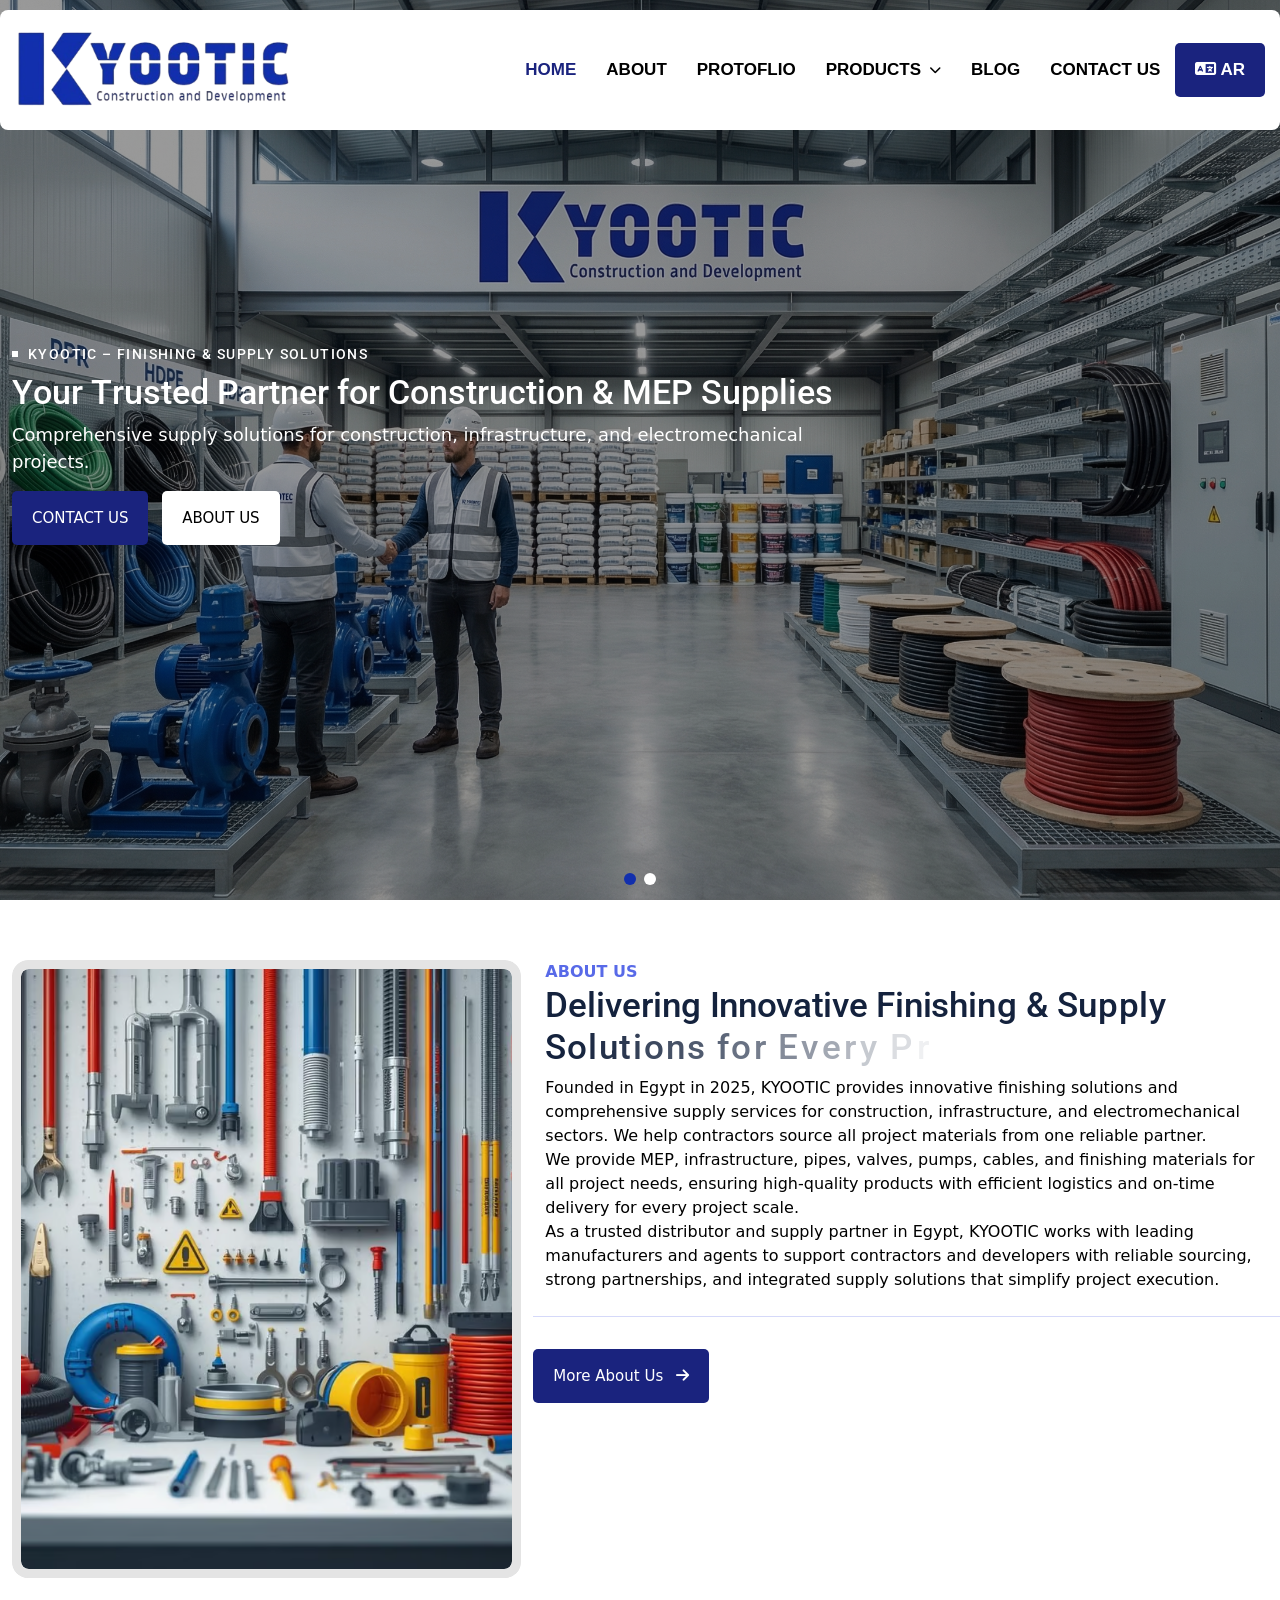
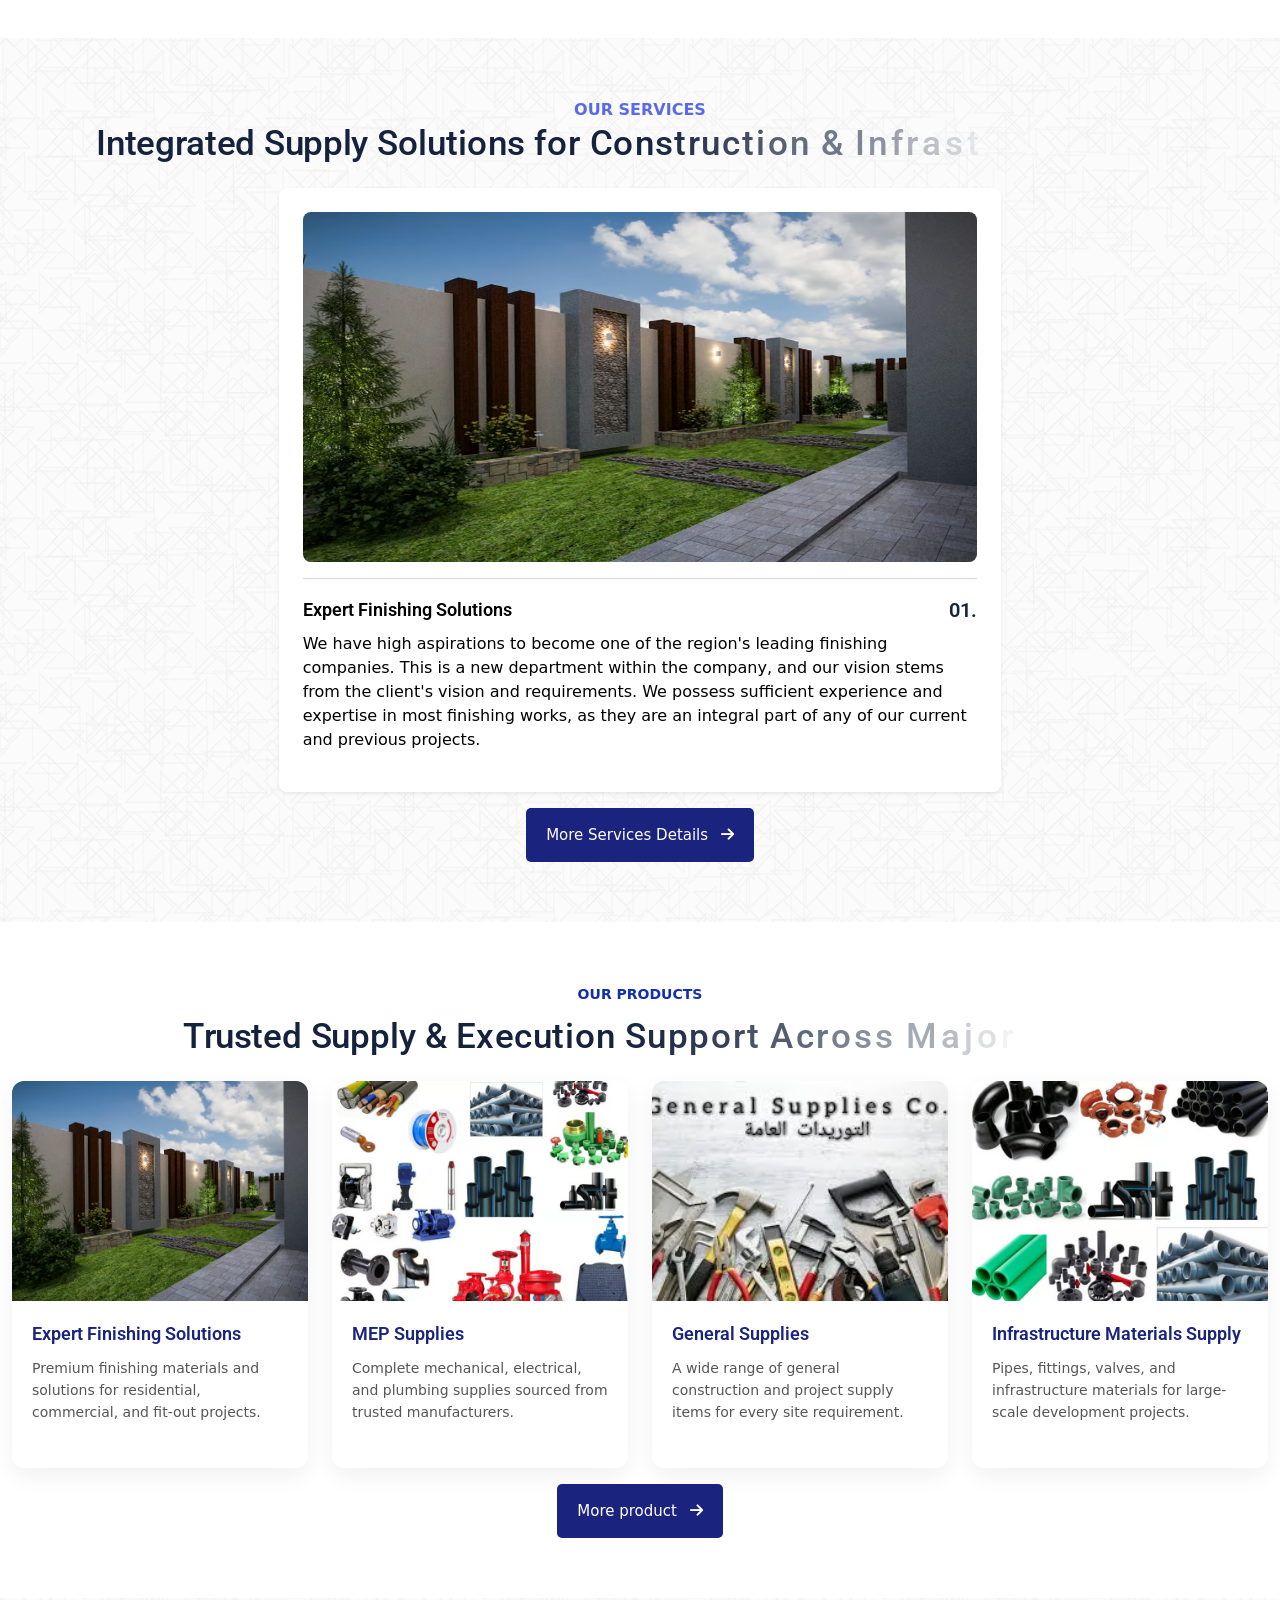
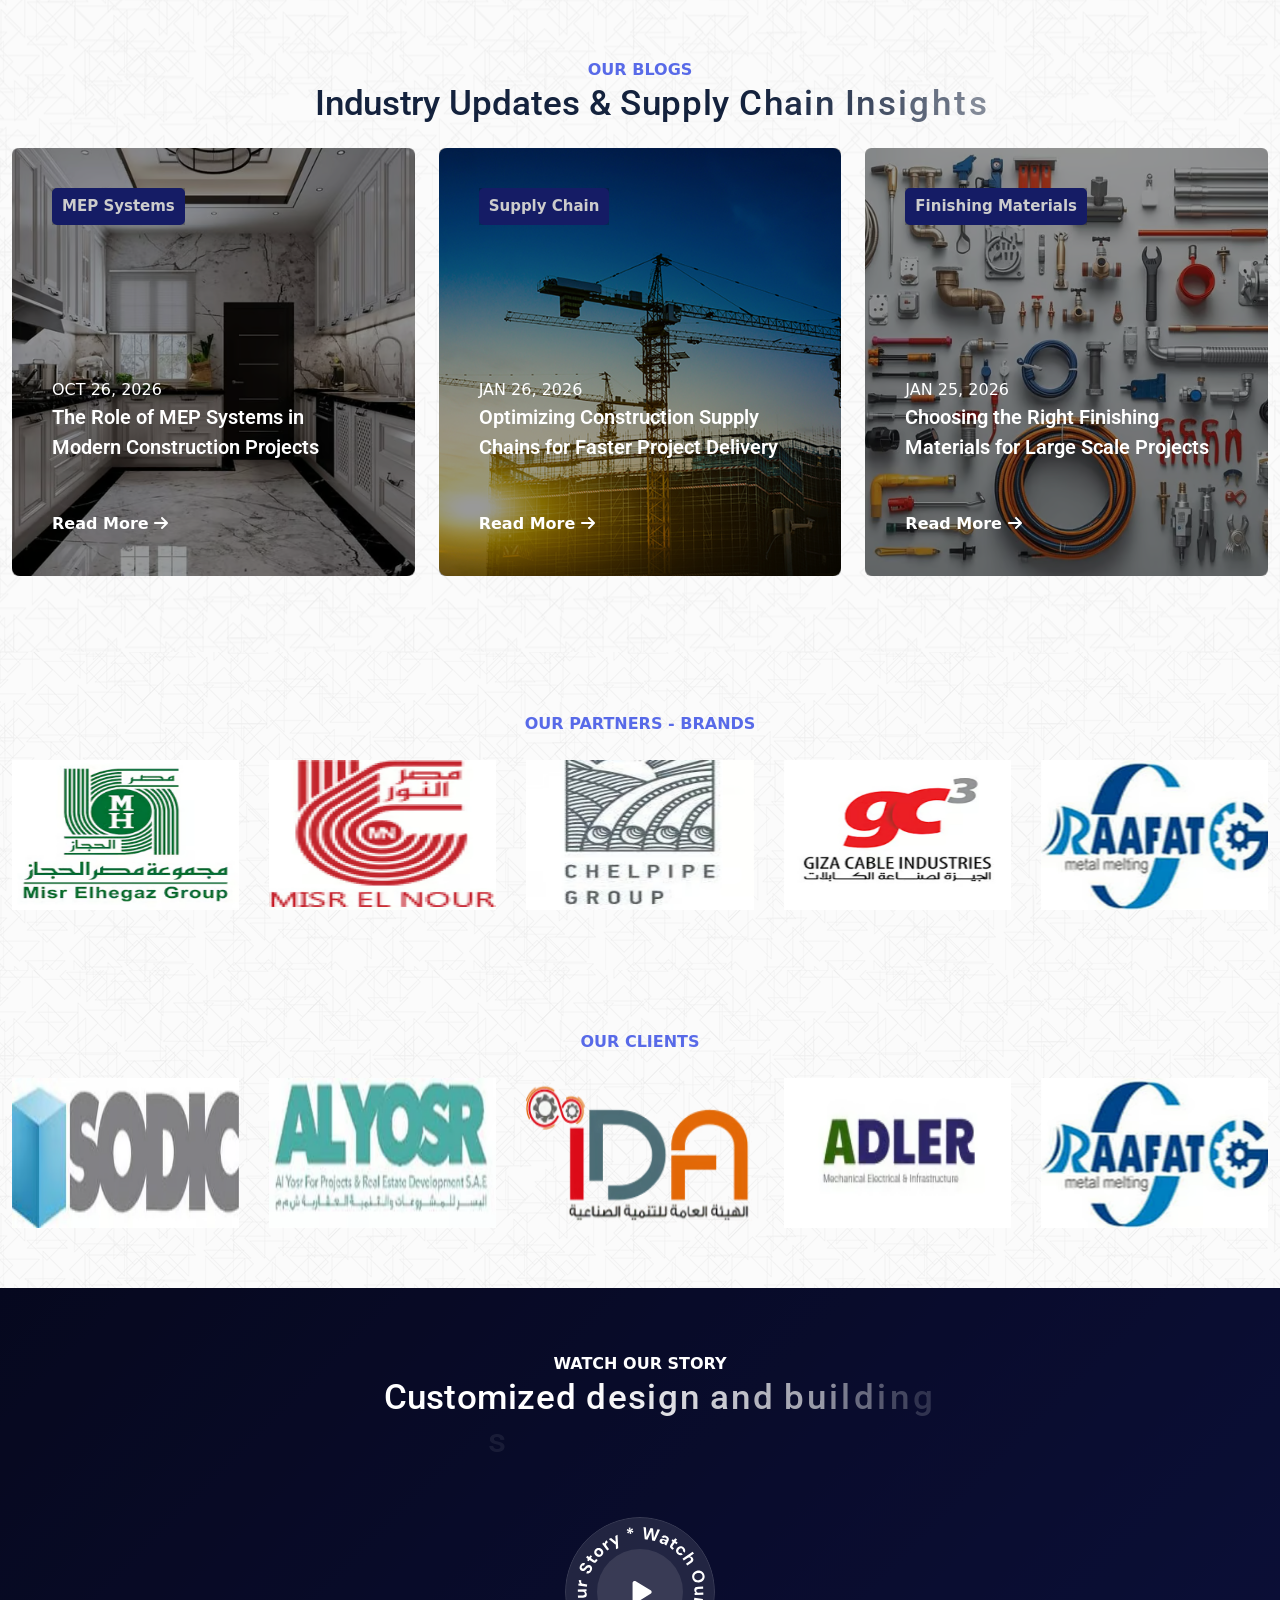
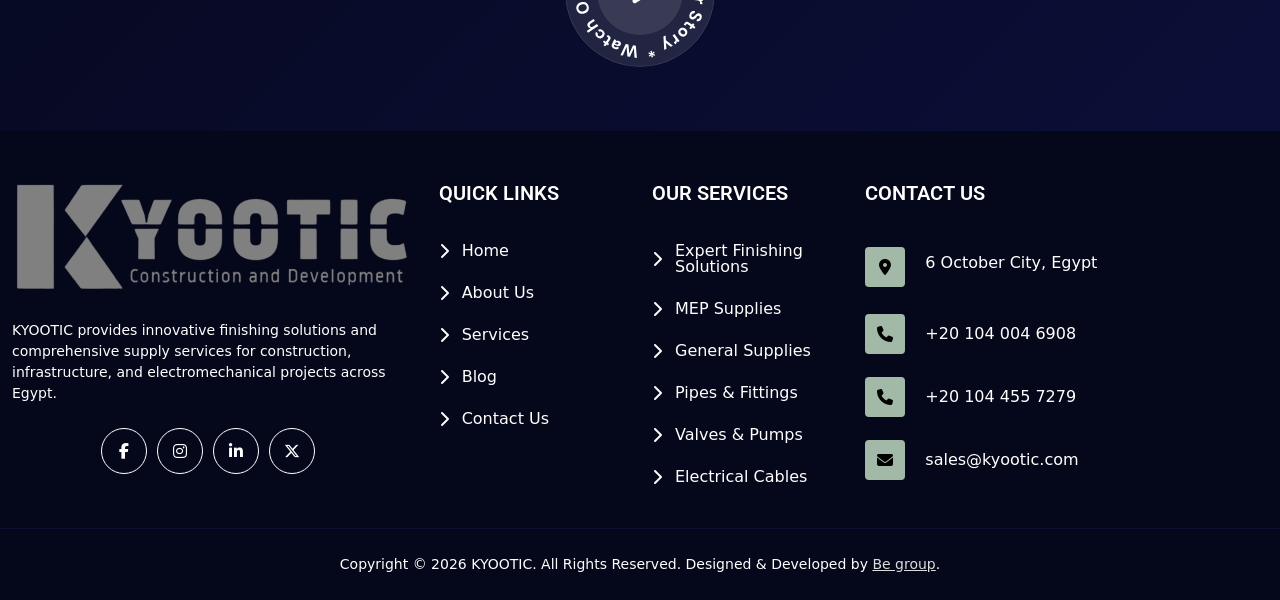
<file: index.html>
<!DOCTYPE html>
<html lang="en">
<head>
<meta charset="utf-8">
<meta content="width=device-width, initial-scale=1.0" name="viewport">
<title>Kyootic</title>
<meta name="description" content="Kyootic">
<meta name="keywords" content="construction company, building services, residential construction, commercial construction, India">
<!-- Favicons -->
<link href="assets/img/logo.png" rel="icon">
<!-- Fonts -->
<link href="https://fonts.googleapis.com" rel="preconnect">
<link href="https://fonts.gstatic.com" rel="preconnect" crossorigin>
<!--Main-style-->
<link href="assets/vendor/bootstrap/css/bootstrap.min.css" rel="stylesheet">
<link href="assets/vendor/bootstrap-icons/bootstrap-icons.css" rel="stylesheet">
<link href="assets/vendor/aos/aos.css" rel="stylesheet">
<link href="assets/vendor/glightbox/css/glightbox.min.css" rel="stylesheet">
<link href="assets/vendor/swiper/swiper-bundle.min.css" rel="stylesheet">
<link rel="stylesheet" href="https://cdnjs.cloudflare.com/ajax/libs/font-awesome/6.7.2/css/all.min.css">
<link href="assets/css/animate.css" rel="stylesheet">
<link href="assets/css/main.css" rel="stylesheet">
<!--Main-style-->
</head>
<body class="index-page">
<!--header-->
<header id="header" class="header fixed-top">
  <div class="branding d-flex align-items-center">
    <div class="container position-relative d-flex align-items-center justify-content-between"> <a href="index.html" class="logo d-flex align-items-center"> 
      <img src="assets/img/logo.png" alt="Kyootic" title="Kyootic"> </a>
      <nav id="navmenu" class="navmenu">
        <ul>
          <li><a class="active" href="index.html">Home</a></li>
          <li><a href="about-us.html">About</a></li>
          <li><a href="protoflio.html">Protoflio</a></li>
          <li class="dropdown">
              <a href="services.html">
                  <span>Products</span>
                  <i class="fa-solid fa-chevron-down toggle-dropdown"></i>
              </a>
              <ul>
                  <li><a href="services-details.html">Expert Finishing Solutions</a></li>
                  <li><a href="services-details.html">MEP Supplies</a></li>
                  <li><a href="services-details.html">General Supplies</a></li>
                  <li><a href="services-details.html">Pipes & Fittings</a></li>
                  <li><a href="services-details.html">Valves & Pumps</a></li>
                  <li><a href="services-details.html">Electrical Cables</a></li>
                  <li><a href="services-details.html">Ductile Fittings & Covers</a></li>
              </ul>
          </li>
          <li><a href="blog.html">Blog</a></li>
          <li><a href="contact.html">Contact Us</a></li>
          <li>
              <a href="" class="button--calypso button">
                  <span>
                      <i class="fa-solid fa-language"></i> AR
                  </span>
              </a>
          </li>
        </ul>
        <i class="mobile-nav-toggle d-xl-none fa-solid fa-bars"></i> </nav>
    </div>
  </div>
</header>
<!--header-->
<!--swiper-->
<section class="banner-section">
  <div class="swiper mySwiper">
  <div class="swiper-wrapper">
    <div class="swiper-slide" style="background-image: url('assets/img/banner_warehouse.jpg'); background-size: cover; background-position: center; background-repeat: no-repeat;">
  <div class="container">
    <div class="swiper-content">
      <div class="row">
        <div class="col-lg-8">
          <h3 class="text-white">KYOOTIC – Finishing & Supply Solutions</h3>
          <h2 class="text-white text-anime-style-3">
            Your Trusted Partner for Construction & MEP Supplies
          </h2>
          <p class="wow fadeInUp">
            Comprehensive supply solutions for construction, infrastructure, and electromechanical projects.
          </p>
          <a href="contact.html" class="button--calypso button d-inline-flex align-items-center d-inline-block mb-md-3 mb-0 me-2 fw-medium text-uppercase">
            <span>Contact Us</span>
          </a>
          <a href="about-us.html" class="button--calypso button--calypso2 button button2 d-inline-flex align-items-center d-inline-block mb-md-3 mb-0 fw-medium text-uppercase">
            <span>About Us</span>
          </a>
        </div>
      </div>
    </div>
  </div>
</div>

<div class="swiper-slide" style="background-image: url('assets/img/banner_equipment.png'); background-size: cover; background-position: center; background-repeat: no-repeat;">
  <div class="container">
    <div class="swiper-content">
      <div class="row">
        <div class="col-lg-8">
          <h3 class="text-white">Innovative Solutions. Reliable Supply.</h3>
          <h2 class="text-white text-anime-style-3">
            One Source for All Your Project Requirements
          </h2>
          <p class="wow fadeInUp">
            Expert finishing solutions, MEP supplies, pipes, valves, pumps, cables, and infrastructure materials.
          </p>
          <a href="contact.html" class="button--calypso button d-inline-flex align-items-center d-inline-block mb-md-3 mb-0 me-2 fw-medium text-uppercase">
            <span>Contact Us</span>
          </a>
          <a href="about-us.html" class="button--calypso button--calypso2 button button2 d-inline-flex align-items-center d-inline-block mb-md-3 mb-0 fw-medium text-uppercase">
            <span>About Us</span>
          </a>
        </div>
      </div>
    </div>
  </div>
</div>
  </div>
  <div class="swiper-pagination"></div>
</div>
</section>
<!--swiper-->
<!--About Us-->
<section class="about-section">
  <div class="container">
    <div class="row">

      <!-- Image -->
      <div class="col-xl-5 col-md-6 mb-md-0 mb-4">
        <div class="about-img-section">
          <div class="about-us-1">
            <figure class="image-anime reveal shadow">
              <img src="assets/img/about.avif" class="img-fluid rounded-3" alt="KYOOTIC About Us">
            </figure>
          </div>
        </div>
      </div>

      <!-- Content -->
      <div class="col-xl-7 col-md-6 wow fadeInUp">
        <div class="section-title">

          <span class="text-uppercase fw-semibold fs-6">About Us</span>

          <h2 class="text-anime-style-3" data-cursor="-opaque">
            Delivering Innovative Finishing & Supply Solutions for Every Project
          </h2>

          <p>
            Founded in Egypt in 2025, KYOOTIC provides innovative finishing solutions and comprehensive supply services for construction, infrastructure, and electromechanical sectors. We help contractors source all project materials from one reliable partner.
          </p>

          <p>
            We provide MEP, infrastructure, pipes, valves, pumps, cables, and finishing materials for all project needs, ensuring high-quality products with efficient logistics and on-time delivery for every project scale.
          </p>

          <p>
            As a trusted distributor and supply partner in Egypt, KYOOTIC works with leading manufacturers and agents to support contractors and developers with reliable sourcing, strong partnerships, and integrated supply solutions that simplify project execution.
          </p>

        </div>

        <div class="row mt-4">

          <hr>

          <!-- Button -->
          <a href="about-us.html" class="button--calypso button d-inline-flex align-items-center d-inline-block mt-3">
            <span>
              More About Us
              <i class="fa-solid fa-arrow-right ms-2"></i>
            </span>
          </a>

        </div>

      </div>
    </div>
  </div>
</section>
<!--About Us-->
<!--Our Services-->
<section class="services-section bg-services">
  <div class="container">

    <div class="section-title text-center mb-4">
      <span class="text-uppercase fw-semibold fs-6">Our Services</span>
      <h2 class="text-anime-style-3">
        Integrated Supply Solutions for Construction & Infrastructure Projects
      </h2>
    </div>

    <div class="row justify-content-center">

      <!-- Service 1 -->
      <div class="col-md-7 wow fadeInUp">
        <div class="bg-white h-100 p-4 shadow-sm rounded-3 mb-md-0 mb-3">
          <div class="service-hover">
            <div class="hover15 cursor-pointer">
              <a href="services-details.html">
                <figure>
                  <img src="assets/img/serv-1.avif" alt="Finishing Solutions" class="img-fluid rounded-3">
                </figure>
              </a>
            </div>
                        <hr>

            <div class="title">
              <div class="services-title">
              <h2>
                <a href="services-details.html">
                  Expert Finishing Solutions
                </a>
              </h2>
              <h3>01.</h3>
            </div>
            <p>We have high aspirations to become one of the region's leading finishing companies. This is a new department within the company, and our vision stems from the client's vision and requirements. We possess sufficient experience and expertise in most finishing works, as they are an integral part of any of our current and previous projects.</p>
            </div>




          </div>
        </div>
      </div>



    </div>
    <div class="d-flex justify-content-center">
      <a href="services-details.html" class="button--calypso button d-inline-flex align-items-center d-inline-block mt-3">
            <span>
              More Services Details
              <i class="fa-solid fa-arrow-right ms-2"></i>
            </span>
          </a>
    </div>
  </div>
</section>


<!--Our Products-->
<section class="projects-section product-se bg-white">
  <div class="container">

    <div class="section-title text-center mb-4">
      <small class="text-uppercase text-center fw-semibold blue-color">Our Products</small>
      <h2 class="text-anime-style-3">
        Trusted Supply & Execution Support Across Major Sectors
      </h2>
    </div>

<div class="row">

      <!-- Product 1 -->
      <div class="col-md-6 col-lg-3 wow fadeInUp">
        <div class="product-card">
          <a href="services-details.html" class="product-card-link">
            <div class="product-card-image">
              <img src="assets/img/serv-1.avif" alt="Expert Finishing Solutions" class="img-fluid w-100">
            </div>
            <div class="product-card-body">
              <h3 class="product-card-title">Expert Finishing Solutions</h3>
              <p class="product-card-desc">Premium finishing materials and solutions for residential, commercial, and fit-out projects.</p>
            </div>
          </a>
        </div>
      </div>

      <!-- Product 2 -->
      <div class="col-md-6 col-lg-3 wow fadeInUp" data-wow-delay="0.2s">
        <div class="product-card">
          <a href="services-details.html" class="product-card-link">
            <div class="product-card-image">
              <img src="assets/img/serv-2.avif" alt="MEP Supplies" class="img-fluid w-100">
            </div>
            <div class="product-card-body">
              <h3 class="product-card-title">MEP Supplies</h3>
              <p class="product-card-desc">Complete mechanical, electrical, and plumbing supplies sourced from trusted manufacturers.</p>
            </div>
          </a>
        </div>
      </div>

      <!-- Product 3 -->
      <div class="col-md-6 col-lg-3 wow fadeInUp" data-wow-delay="0.4s">
        <div class="product-card">
          <a href="services-details.html" class="product-card-link">
            <div class="product-card-image">
              <img src="assets/img/serv-3.avif" alt="General Supplies" class="img-fluid w-100">
            </div>
            <div class="product-card-body">
              <h3 class="product-card-title">General Supplies</h3>
              <p class="product-card-desc">A wide range of general construction and project supply items for every site requirement.</p>
            </div>
          </a>
        </div>
      </div>

      <!-- Product 4 -->
      <div class="col-md-6 col-lg-3 wow fadeInUp" data-wow-delay="0.6s">
        <div class="product-card">
          <a href="services-details.html" class="product-card-link">
            <div class="product-card-image">
              <img src="assets/img/serv-4.avif" alt="Infrastructure Materials Supply" class="img-fluid w-100">
            </div>
            <div class="product-card-body">
              <h3 class="product-card-title">Infrastructure Materials Supply</h3>
              <p class="product-card-desc">Pipes, fittings, valves, and infrastructure materials for large-scale development projects.</p>
            </div>
          </a>
        </div>
      </div>
    </div>
    <div class="d-flex justify-content-center">
      <a href="product.html" class="button--calypso button d-inline-flex align-items-center d-inline-block mt-3">
            <span>
              More product
              <i class="fa-solid fa-arrow-right ms-2"></i>
            </span>
          </a>
    </div>
  </div>
</section>

<!--blog-->
<section class="bg-services blogs-section">
  <div class="container">

    <div class="section-title text-center mb-4">
      <span class="text-uppercase fw-semibold fs-6">Our Blogs</span>
      <h2 class="text-anime-style-3">
        Industry Updates & Supply Chain Insights
      </h2>
    </div>

    <div class="row">

      <!-- Blog 1 -->
      <div class="col-lg-4 col-md-6 mb-3">
        <div class="position-relative blog-img wow fadeInUp">

          <div class="blog-section rounded-2 overflow-hidden">
            <div class="post-tags">
              <a href="#">MEP Systems</a>
            </div>

            <img src="assets/img/blog-1.avif" alt="MEP Solutions" class="img-fluid rounded-3">
          </div>

          <div class="post-item-2">
            <small class="fs-6 text-white">OCT 26, 2026</small>

            <h2>
              <a href="blog-single.html">
                The Role of MEP Systems in Modern Construction Projects
              </a>
            </h2>

            <a href="blog-single.html" class="read-more">
              Read More <i class="fa-solid fa-arrow-right"></i>
            </a>
          </div>

        </div>
      </div>

      <!-- Blog 2 -->
      <div class="col-lg-4 col-md-6 mb-3">
        <div class="position-relative blog-img wow fadeInUp">

          <div class="blog-section rounded-2 overflow-hidden">
            <div class="post-tags">
              <a href="#">Supply Chain</a>
            </div>

            <img src="assets/img/blog/blog-2.jpg" alt="Supply Chain" class="img-fluid rounded-3">
          </div>

          <div class="post-item-2">
            <small class="fs-6 text-white">JAN 26, 2026</small>

            <h2>
              <a href="blog-single.html">
                Optimizing Construction Supply Chains for Faster Project Delivery
              </a>
            </h2>

            <a href="blog-single.html" class="read-more">
              Read More <i class="fa-solid fa-arrow-right"></i>
            </a>
          </div>

        </div>
      </div>

      <!-- Blog 3 -->
      <div class="col-lg-4 col-md-6 mb-3">
        <div class="position-relative blog-img wow fadeInUp">

          <div class="blog-section rounded-2 overflow-hidden">
            <div class="post-tags">
              <a href="#">Finishing Materials</a>
            </div>

            <img src="assets/img/blog-2.avif" alt="Finishing Materials" class="img-fluid rounded-3">
          </div>

          <div class="post-item-2">
            <small class="fs-6 text-white">JAN 25, 2026</small>

            <h2>
              <a href="blog-single.html">
                Choosing the Right Finishing Materials for Large Scale Projects
              </a>
            </h2>

            <a href="blog-single.html" class="read-more">
              Read More <i class="fa-solid fa-arrow-right"></i>
            </a>
          </div>

        </div>
      </div>

    </div>
  </div>
</section>
<!--blog-end-->
<section class="bg-services brand-section">
  <div class="container">

    <div class="section-title text-center mb-4">
      <span class="text-uppercase fw-semibold fs-6">Our Partners - Brands</span>
    </div>
    <div class="swiper brand-slider">
  <div class="swiper-wrapper">
    <div class="swiper-slide">
      <div class="clint-logo">
        <img src="assets/img/clint-1.avif" alt="">
      </div>
  </div>
    <div class="swiper-slide">
      <div class="clint-logo">
        <img src="assets/img/clint-2.avif" alt="">
      </div>
  </div>
    <div class="swiper-slide">
      <div class="clint-logo">
        <img src="assets/img/clint-3.avif" alt="">
      </div>
  </div>
    <div class="swiper-slide">
      <div class="clint-logo">
        <img src="assets/img/clint-4.avif" alt="">
      </div>
  </div>
    <div class="swiper-slide">
      <div class="clint-logo">
        <img src="assets/img/clint-5.avif" alt="">
      </div>
  </div>
    <div class="swiper-slide">
      <div class="clint-logo">
        <img src="assets/img/clint-6.avif" alt="">
      </div>
  </div>

  </div>
</div>
  </div>
</section>
<section class="bg-services client-section">
  <div class="container">

    <div class="section-title text-center mb-4">
      <span class="text-uppercase fw-semibold fs-6">Our Clients</span>
    </div>
    <div class="swiper client-slider">
  <div class="swiper-wrapper">
    <div class="swiper-slide">
      <div class="clint-logo">
        <img src="assets/img/clint-6.avif" alt="">
      </div>
  </div>
    <div class="swiper-slide">
      <div class="clint-logo">
        <img src="assets/img/clint-7.avif" alt="">
      </div>
  </div>
    <div class="swiper-slide">
      <div class="clint-logo">
        <img src="assets/img/clint-8.avif" alt="">
      </div>
  </div>
    <div class="swiper-slide">
      <div class="clint-logo">
        <img src="assets/img/clint-9.avif" alt="">
      </div>
  </div>
    <div class="swiper-slide">
      <div class="clint-logo">
        <img src="assets/img/clint-5.avif" alt="">
      </div>
  </div>

  </div>
</div>
  </div>
</section>

<section class="watch-our-story" style="background: linear-gradient(135deg, #10154d 0%, #1c258c 100%);">
  <div class="container position-relative z-3">
    <div class="section-title text-center"> <span class="text-uppercase  text-center fw-semibold text-white">watch our story</span>
      <div class="row justify-content-center">
        <div class="col-md-6">
          <h2 class="text-white text-anime-style-3">Customized design and building <br>
            services to fit any budget</h2>
        </div>
      </div>
      <div class="mt-5 rotate-video"> <a href="https://youtu.be" class="glightbox"><img src="assets/img/watch-video-circle.svg" alt="" title=""></a> </div>
    </div>
  </div>
</section>

<!--scroll-->
<footer id="footer" class="footer light-background" style="background: #0d1140;">

  <div class="container footer-top">
    <div class="row">

      <!-- Logo & Social -->
      <div class="col-lg-4 col-md-6 footer-about">
        <div class="footer-contact">

          <a href="index.html">
            <img class="logo-footer" src="assets/img/logo.png" alt="KYOOTIC">
          </a>

          <p class="mt-4 text-white">
            KYOOTIC provides innovative finishing solutions and comprehensive supply services for construction, infrastructure, and electromechanical projects across Egypt.
          </p>

          <div class="mt-4 social-links d-flex justify-content-center text-center">
            <a href="#"><i class="fa-brands fa-facebook-f"></i></a>
            <a href="#"><i class="fa-brands fa-instagram"></i></a>
            <a href="#"><i class="fa-brands fa-linkedin-in"></i></a>
            <a href="#"><i class="fa-brands fa-x-twitter"></i></a>
          </div>

        </div>
      </div>

      <!-- Quick Links -->
      <div class="col-lg-2 col-md-3 footer-links">
        <h3>Quick Links</h3>

        <ul>
          <li><i class="fa-solid fa-chevron-right"></i> <a href="index.html">Home</a></li>
          <li><i class="fa-solid fa-chevron-right"></i> <a href="about-us.html">About Us</a></li>
          <li><i class="fa-solid fa-chevron-right"></i> <a href="services.html">Services</a></li>
          <li><i class="fa-solid fa-chevron-right"></i> <a href="blog.html">Blog</a></li>
          <li><i class="fa-solid fa-chevron-right"></i> <a href="contact.html">Contact Us</a></li>
        </ul>
      </div>

      <!-- Services -->
      <div class="col-lg-2 col-md-3 footer-links">
        <h3>Our Services</h3>

        <ul>
          <li><i class="fa-solid fa-chevron-right"></i><a href="#">Expert Finishing Solutions</a></li>
          <li><i class="fa-solid fa-chevron-right"></i><a href="#">MEP Supplies</a></li>
          <li><i class="fa-solid fa-chevron-right"></i><a href="#">General Supplies</a></li>
          <li><i class="fa-solid fa-chevron-right"></i><a href="#">Pipes & Fittings</a></li>
          <li><i class="fa-solid fa-chevron-right"></i><a href="#">Valves & Pumps</a></li>
          <li><i class="fa-solid fa-chevron-right"></i><a href="#">Electrical Cables</a></li>
        </ul>
      </div>

      <!-- Contact -->
      <div class="col-lg-4 col-md-6 footer-about">
        <div class="footer-contact">

          <h3>Contact Us</h3>

          <ul>

            <li class="d-flex align-items-start mb-3">
              <a href="">
                <i class="fa-solid fa-location-dot me-2 mt-1"></i>
              6 October City, Egypt
              </a>
            </li>

            <li class="d-flex align-items-center mb-2">
              <a href="tel:+">
                <i class="fa-solid fa-phone"></i>
                +20 104 004 6908
              </a>
            </li>

            <li class="d-flex align-items-center mb-2">
              <a href="tel:+">
                <i class="fa-solid fa-phone"></i>
                +20 104 455 7279
              </a>
            </li>

            <li class="d-flex align-items-center mb-2">
              <a href="mailto:">
                <i class="fa-solid fa-envelope"></i>
                sales@kyootic.com
              </a>
            </li>

          </ul>

        </div>
      </div>

    </div>
  </div>

  <div class="container copyright text-center">
    <p>
      Copyright © 2026 KYOOTIC. All Rights Reserved.
      Designed & Developed by <a href="">Be group</a>.
    </p>
  </div>

</footer>
<!-- Scroll Top -->
<a href="#" id="scroll-top" class="scroll-top d-flex align-items-center justify-content-center"><i class="fa-solid fa-arrow-up"></i></a>
<!-- Preloader -->
<div id="preloader">
<div></div>
<div></div>
<div></div>
<div></div>
</div>
<script src="assets/js/jquery-3.7.1.min.js"></script>
<script src="assets/vendor/bootstrap/js/bootstrap.bundle.min.js"></script>
<script src="assets/vendor/aos/aos.js"></script>
<script src="assets/vendor/glightbox/js/glightbox.min.js"></script>
<script src="assets/vendor/purecounter/purecounter_vanilla.js"></script>
<script src="assets/vendor/swiper/swiper-bundle.min.js"></script>
<script src="assets/vendor/isotope-layout/isotope.pkgd.min.js"></script>
<script src="assets/vendor/imagesloaded/imagesloaded.pkgd.min.js"></script>
<script src="assets/vendor/gsap/gsap.min.js"></script>
<script src="assets/vendor/gsap/SplitText.js"></script>
<script src="assets/vendor/gsap/ScrollTrigger.min.js"></script>
<script src="assets/vendor/wow/wow.min.js"></script>
<script src="assets/js/main.js"></script>
<script src="assets/js/home.js"></script>
<script src="assets/js/light-box.js"></script>
<script src="assets/slider/script.js"></script>
<script src="assets/js/function.js"></script>
</body>
</html>
</file>
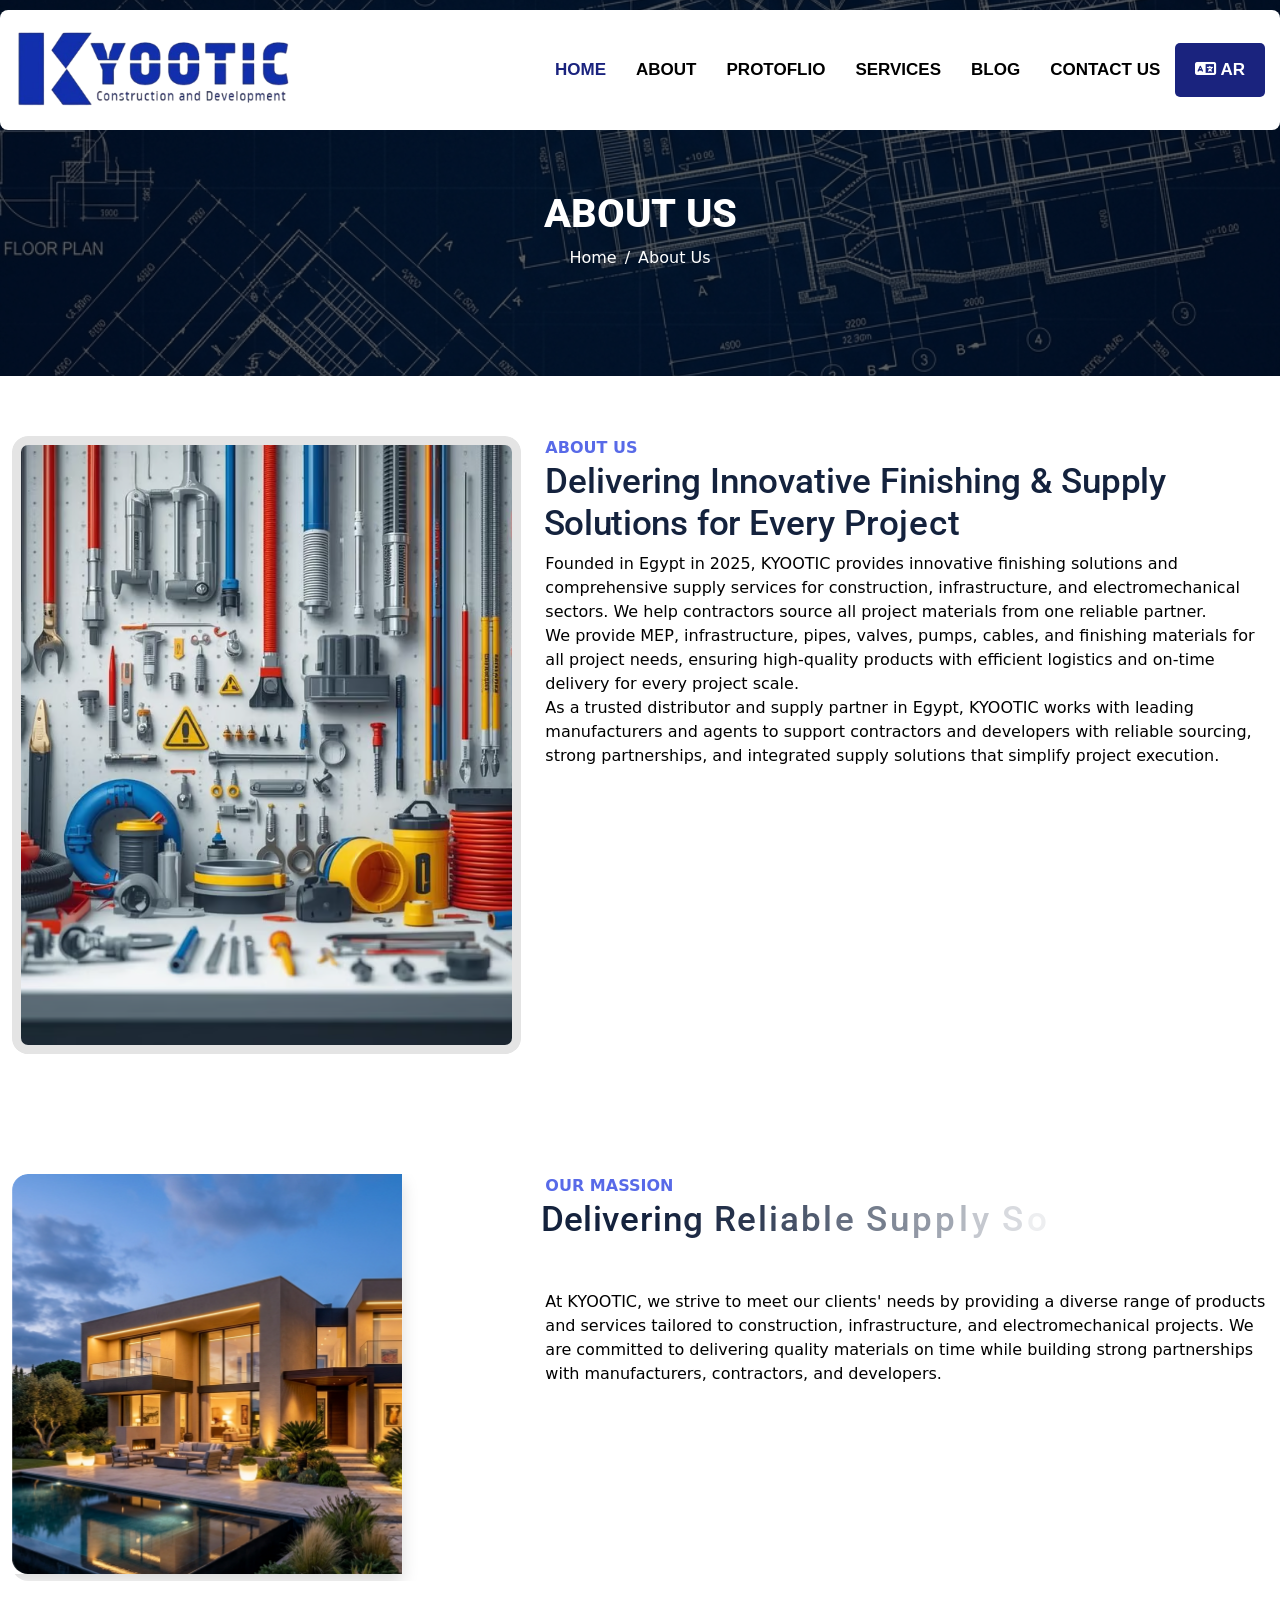
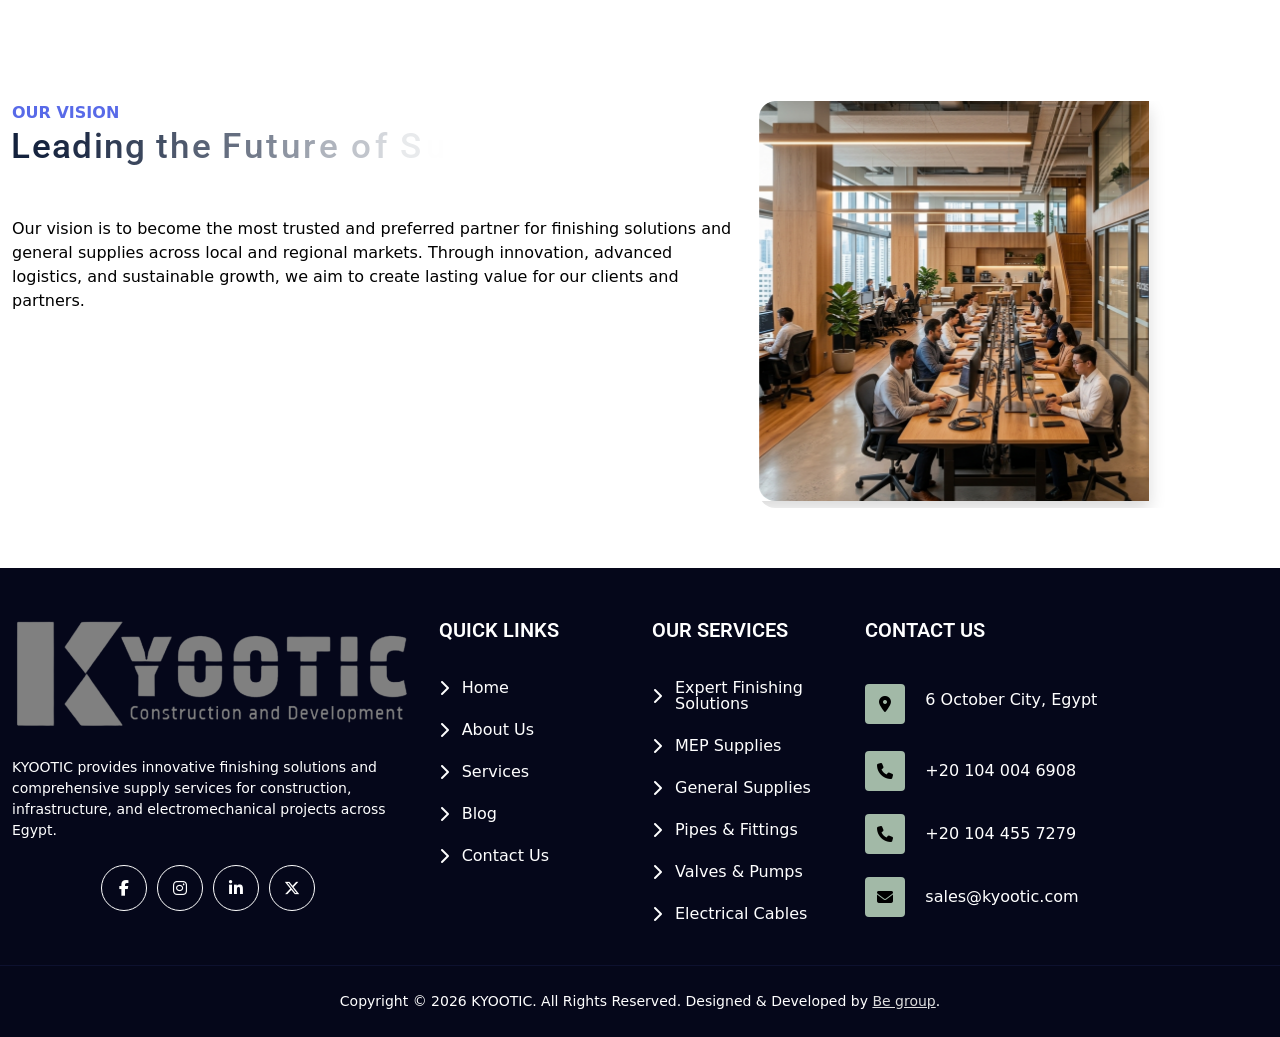
<file: about-us.html>
<!DOCTYPE html>
<html lang="en">
<head>
<meta charset="utf-8">
<meta content="width=device-width, initial-scale=1.0" name="viewport">
<title>Kyootic</title>
<meta name="description" content="Kyootic">
<meta name="keywords" content="construction company, building services, residential construction, commercial construction, India">
<!-- Favicons -->
<link href="assets/img/logo.png" rel="icon">
<!-- Fonts -->
<link href="https://fonts.googleapis.com" rel="preconnect">
<link href="https://fonts.gstatic.com" rel="preconnect" crossorigin>
<!--Main-style-->
<link href="assets/vendor/bootstrap/css/bootstrap.min.css" rel="stylesheet">
<link href="assets/vendor/bootstrap-icons/bootstrap-icons.css" rel="stylesheet">
<link href="assets/vendor/aos/aos.css" rel="stylesheet">
<link href="assets/vendor/glightbox/css/glightbox.min.css" rel="stylesheet">
<link href="assets/vendor/swiper/swiper-bundle.min.css" rel="stylesheet">
<link rel="stylesheet" href="https://cdnjs.cloudflare.com/ajax/libs/font-awesome/6.7.2/css/all.min.css">
<link href="assets/css/animate.css" rel="stylesheet">
<link href="assets/css/main.css" rel="stylesheet">
<!--Main-style-->
</head>
<body class="index-page">
<!--header-->
<header id="header" class="header fixed-top">
  <div class="branding d-flex align-items-center">
    <div class="container position-relative d-flex align-items-center justify-content-between"> <a href="index.html" class="logo d-flex align-items-center"> 
      <img src="assets/img/logo.png" alt="Kyootic" title="Kyootic"> </a>
      <nav id="navmenu" class="navmenu">
        <ul>
          <li><a class="active" href="index.html">Home</a></li>
          <li><a href="about-us.html">About</a></li>
          <li><a href="protoflio.html">Protoflio</a></li>
          <li><a href="services.html">Services</a></li>
          <li><a href="blog.html">Blog</a></li>
          <li><a href="contact.html">Contact Us</a></li>
          <li>
              <a href="" class="button--calypso button">
                  <span>
                      <i class="fa-solid fa-language"></i> AR
                  </span>
              </a>
          </li>
        </ul>
        <i class="mobile-nav-toggle d-xl-none fa-solid fa-bars"></i> </nav>
    </div>
  </div>
</header>
<!--header end-->
<!--inner-banner-->
<div class="inner-header">
  <div class="container position-relative z-3">
    <h2 class="text-white text-anime-style-3"> About Us</h2>
    <nav aria-label="breadcrumb">
      <ol class="breadcrumb justify-content-center">
        <li class="breadcrumb-item"><a href="index.html" class="text-white">Home</a></li>
        <li class="breadcrumb-item active" aria-current="page">About Us</li>
      </ol>
    </nav>
  </div>
</div>
<!--inner-banner end-->
<!--about-->
<section class="about-section">
  <div class="container">
    <div class="row">

      <!-- Image -->
      <div class="col-xl-5 col-md-6 mb-md-0 mb-4">
        <div class="about-img-section">
          <div class="about-us-1">
            <figure class="image-anime reveal shadow">
              <img src="assets/img/about.avif" class="img-fluid" alt="KYOOTIC About Us">
            </figure>
          </div>
        </div>
      </div>

      <!-- Content -->
      <div class="col-xl-7 col-md-6 wow fadeInUp">
        <div class="section-title">

          <span class="text-uppercase fw-semibold fs-6">About Us</span>

          <h2 class="text-anime-style-3" data-cursor="-opaque">
            Delivering Innovative Finishing & Supply Solutions for Every Project
          </h2>

          <p>
            Founded in Egypt in 2025, KYOOTIC provides innovative finishing solutions and comprehensive supply services for construction, infrastructure, and electromechanical sectors. We help contractors source all project materials from one reliable partner.
          </p>

          <p>
            We provide MEP, infrastructure, pipes, valves, pumps, cables, and finishing materials for all project needs, ensuring high-quality products with efficient logistics and on-time delivery for every project scale.
          </p>

          <p>
            As a trusted distributor and supply partner in Egypt, KYOOTIC works with leading manufacturers and agents to support contractors and developers with reliable sourcing, strong partnerships, and integrated supply solutions that simplify project execution.
          </p>

        </div>

      </div>
    </div>
  </div>
</section>
<section class="maission-section">
  <div class="container">
    <div class="row">
      <div class="col-xl-7">
        <div class="section-title"> <span class="text-uppercase fw-semibold fs-6">Our Massion</span>
          <h2 class="text-anime-style-3">
              Delivering Reliable Supply Solutions for Construction Excellence
            </h2>

            <p class="wow fadeInUp" data-wow-delay="0.2s">
              At KYOOTIC, we strive to meet our clients' needs by providing a diverse range of products and services tailored to construction, infrastructure, and electromechanical projects. We are committed to delivering quality materials on time while building strong partnerships with manufacturers, contractors, and developers.
            </p>
        </div>
      </div>
      <div class="col-xl-5 text-center">
        <div class="about-img-section wow fadeInUp" data-wow-delay="0.4s">
          <div class="fix-image">
            <figure class="image-anime reveal shadow w-100"> <img src="assets/img/project_villa.png" class="img-fluid rounded-4" alt="" title=""></figure>
          </div>
        </div>
      </div>
    </div>
  </div>
</section>
<section class="maission-section">
  <div class="container">
    <div class="row">
      <div class="col-xl-7">
        <div class="section-title"> <span class="text-uppercase fw-semibold fs-6">Our VISION</span>
          <h2 class="text-anime-style-3">
            Leading the Future of Supply & Logistics Solutions
          </h2>

          <p class="wow fadeInUp" data-wow-delay="0.2s">
            Our vision is to become the most trusted and preferred partner for finishing solutions and general supplies across local and regional markets. Through innovation, advanced logistics, and sustainable growth, we aim to create lasting value for our clients and partners.
          </p>
        </div>
      </div>
      <div class="col-xl-5 text-center">
        <div class="about-img-section wow fadeInUp" data-wow-delay="0.4s">
          <div class="fix-image">
            <figure class="image-anime reveal shadow w-100"> <img src="assets/img/project_office.png" class="img-fluid rounded-4" alt="" title=""></figure>
          </div>
        </div>
      </div>
    </div>
  </div>
</section>
<!--footer-->
<footer id="footer" class="footer light-background" style="background: #0d1140;">

  <div class="container footer-top">
    <div class="row">

      <!-- Logo & Social -->
      <div class="col-lg-4 col-md-6 footer-about">
        <div class="footer-contact">

          <a href="index.html">
            <img class="logo-footer" src="assets/img/logo.png" alt="KYOOTIC">
          </a>

          <p class="mt-4 text-white">
            KYOOTIC provides innovative finishing solutions and comprehensive supply services for construction, infrastructure, and electromechanical projects across Egypt.
          </p>

          <div class="mt-4 social-links d-flex justify-content-center text-center">
            <a href="#"><i class="fa-brands fa-facebook-f"></i></a>
            <a href="#"><i class="fa-brands fa-instagram"></i></a>
            <a href="#"><i class="fa-brands fa-linkedin-in"></i></a>
            <a href="#"><i class="fa-brands fa-x-twitter"></i></a>
          </div>

        </div>
      </div>

      <!-- Quick Links -->
      <div class="col-lg-2 col-md-3 footer-links">
        <h3>Quick Links</h3>

        <ul>
          <li><i class="fa-solid fa-chevron-right"></i> <a href="index.html">Home</a></li>
          <li><i class="fa-solid fa-chevron-right"></i> <a href="about-us.html">About Us</a></li>
          <li><i class="fa-solid fa-chevron-right"></i> <a href="services.html">Services</a></li>
          <li><i class="fa-solid fa-chevron-right"></i> <a href="blog.html">Blog</a></li>
          <li><i class="fa-solid fa-chevron-right"></i> <a href="contact.html">Contact Us</a></li>
        </ul>
      </div>

      <!-- Services -->
      <div class="col-lg-2 col-md-3 footer-links">
        <h3>Our Services</h3>

        <ul>
          <li><i class="fa-solid fa-chevron-right"></i><a href="#">Expert Finishing Solutions</a></li>
          <li><i class="fa-solid fa-chevron-right"></i><a href="#">MEP Supplies</a></li>
          <li><i class="fa-solid fa-chevron-right"></i><a href="#">General Supplies</a></li>
          <li><i class="fa-solid fa-chevron-right"></i><a href="#">Pipes & Fittings</a></li>
          <li><i class="fa-solid fa-chevron-right"></i><a href="#">Valves & Pumps</a></li>
          <li><i class="fa-solid fa-chevron-right"></i><a href="#">Electrical Cables</a></li>
        </ul>
      </div>

      <!-- Contact -->
      <div class="col-lg-4 col-md-6 footer-about">
        <div class="footer-contact">

          <h3>Contact Us</h3>

          <ul>

            <li class="d-flex align-items-start mb-3">
              <a href="">
                <i class="fa-solid fa-location-dot me-2 mt-1"></i>
              6 October City, Egypt
              </a>
            </li>

            <li class="d-flex align-items-center mb-2">
              <a href="tel:+">
                <i class="fa-solid fa-phone"></i>
                +20 104 004 6908
              </a>
            </li>

            <li class="d-flex align-items-center mb-2">
              <a href="tel:+">
                <i class="fa-solid fa-phone"></i>
                +20 104 455 7279
              </a>
            </li>

            <li class="d-flex align-items-center mb-2">
              <a href="mailto:">
                <i class="fa-solid fa-envelope"></i>
                sales@kyootic.com
              </a>
            </li>

          </ul>

        </div>
      </div>

    </div>
  </div>

  <div class="container copyright text-center">
    <p>
      Copyright © 2026 KYOOTIC. All Rights Reserved.
      Designed & Developed by <a href="">Be group</a>.
    </p>
  </div>

</footer>
<!-- Scroll Top -->
<a href="#" id="scroll-top" class="scroll-top d-flex align-items-center justify-content-center"><i class="fa-solid fa-arrow-up"></i></a>
<!-- Preloader -->
<div id="preloader">
<div></div>
<div></div>
<div></div>
<div></div>
</div>
<script src="assets/js/jquery-3.7.1.min.js"></script>
<script src="assets/vendor/bootstrap/js/bootstrap.bundle.min.js"></script>
<script src="assets/vendor/aos/aos.js"></script>
<script src="assets/vendor/glightbox/js/glightbox.min.js"></script>
<script src="assets/vendor/purecounter/purecounter_vanilla.js"></script>
<script src="assets/vendor/swiper/swiper-bundle.min.js"></script>
<script src="assets/vendor/isotope-layout/isotope.pkgd.min.js"></script>
<script src="assets/vendor/imagesloaded/imagesloaded.pkgd.min.js"></script>
<script src="assets/vendor/gsap/gsap.min.js"></script>
<script src="assets/vendor/gsap/SplitText.js"></script>
<script src="assets/vendor/gsap/ScrollTrigger.min.js"></script>
<script src="assets/vendor/wow/wow.min.js"></script>
<script src="assets/js/main.js"></script>
<script src="assets/js/home.js"></script>
<script src="assets/js/light-box.js"></script>
<script src="assets/slider/script.js"></script>
<script src="assets/js/function.js"></script>
</body>
</html>
</file>
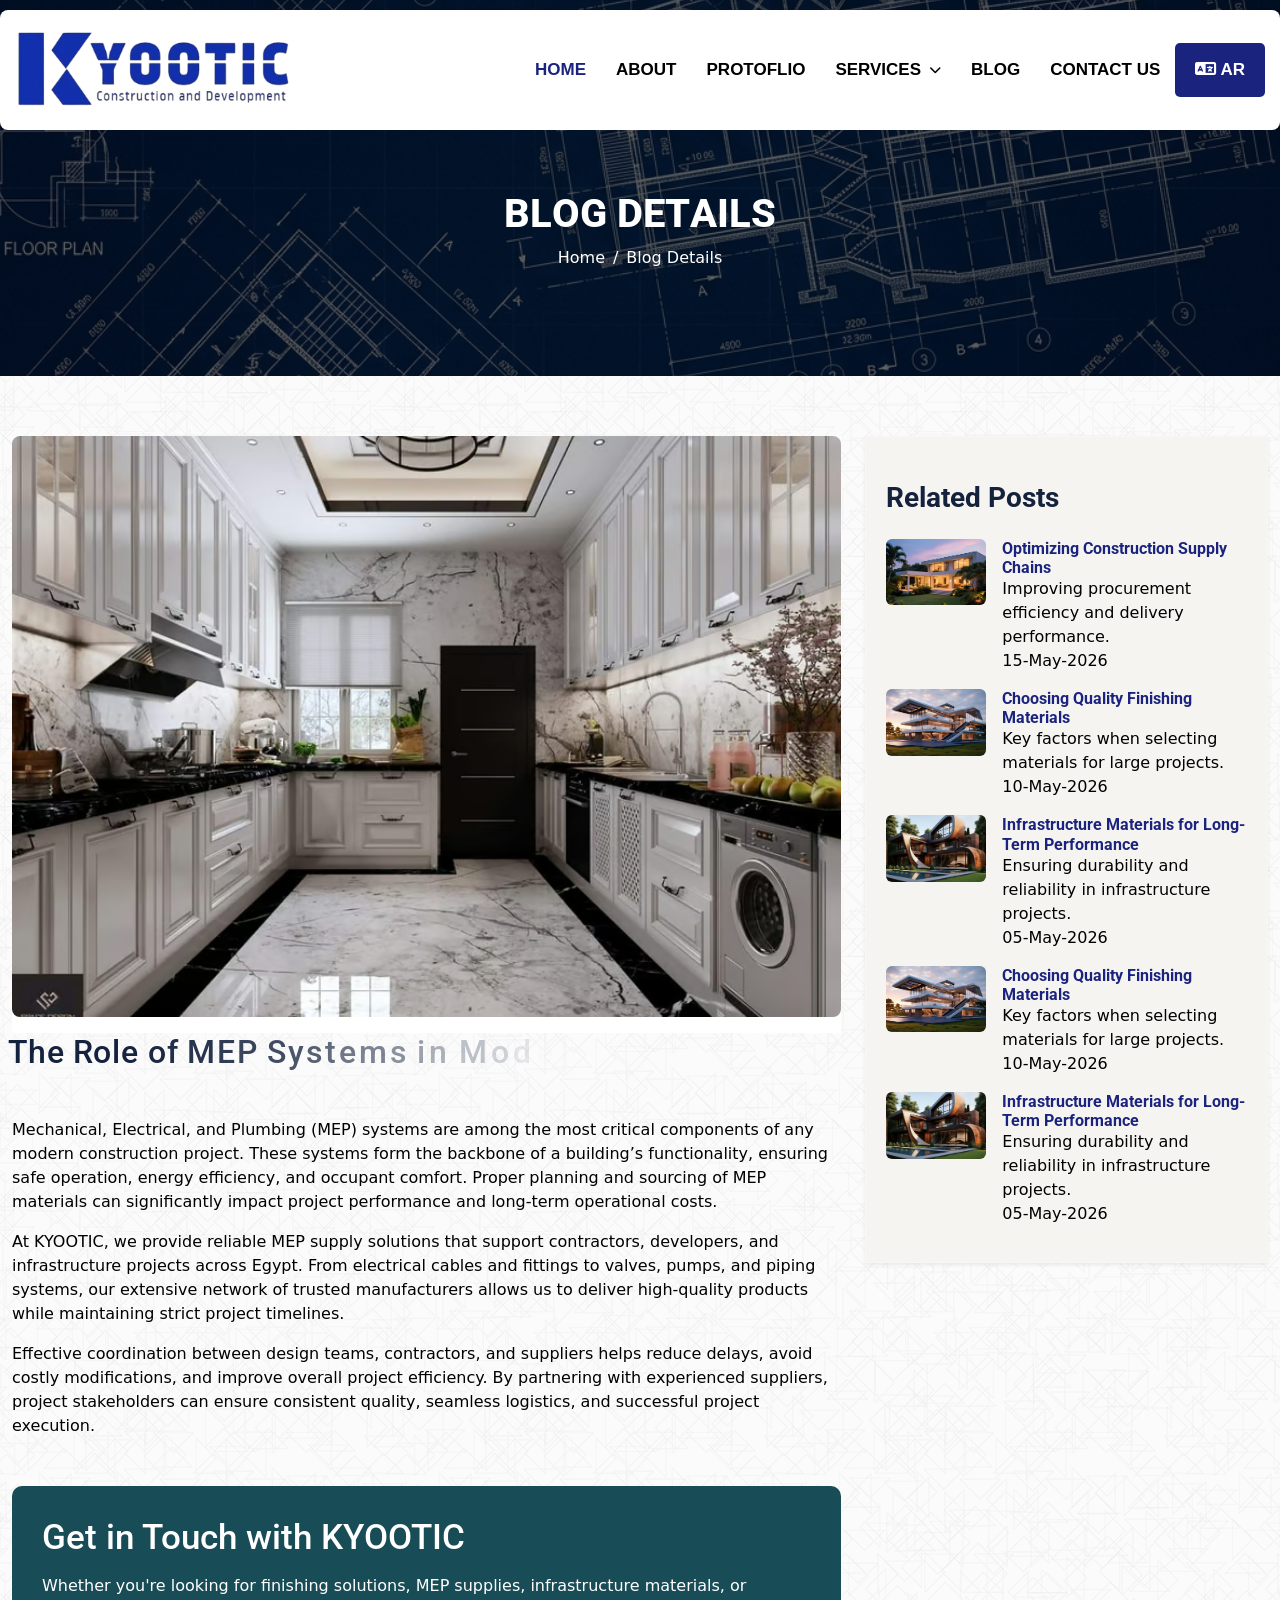
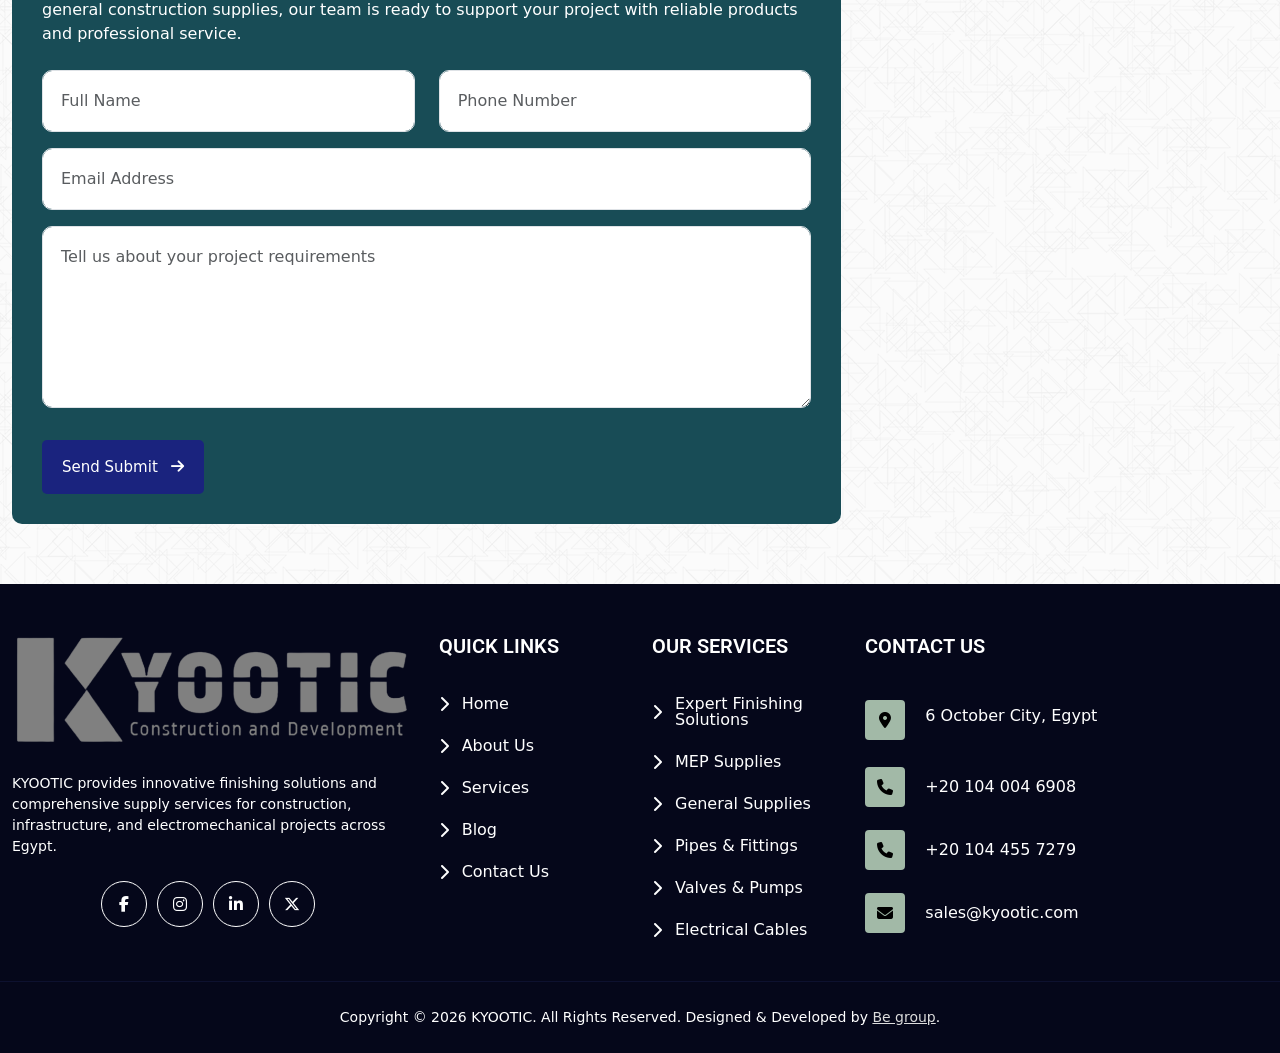
<file: blog-single.html>
<!DOCTYPE html>
<html lang="en">
<head>
<meta charset="utf-8">
<meta content="width=device-width, initial-scale=1.0" name="viewport">
<title>Kyootic</title>
<meta name="description" content="Kyootic">
<meta name="keywords" content="construction company, building services, residential construction, commercial construction, India">
<!-- Favicons -->
<link href="assets/img/logo.png" rel="icon">
<!-- Fonts -->
<link href="https://fonts.googleapis.com" rel="preconnect">
<link href="https://fonts.gstatic.com" rel="preconnect" crossorigin>
<!--Main-style-->
<link href="assets/vendor/bootstrap/css/bootstrap.min.css" rel="stylesheet">
<link href="assets/vendor/bootstrap-icons/bootstrap-icons.css" rel="stylesheet">
<link href="assets/vendor/aos/aos.css" rel="stylesheet">
<link href="assets/vendor/glightbox/css/glightbox.min.css" rel="stylesheet">
<link href="assets/vendor/swiper/swiper-bundle.min.css" rel="stylesheet">
<link rel="stylesheet" href="https://cdnjs.cloudflare.com/ajax/libs/font-awesome/6.7.2/css/all.min.css">
<link href="assets/css/animate.css" rel="stylesheet">
<link href="assets/css/main.css" rel="stylesheet">
<!--Main-style-->
</head>
<body class="index-page">
<!--header-->
<header id="header" class="header fixed-top">
  <div class="branding d-flex align-items-center">
    <div class="container position-relative d-flex align-items-center justify-content-between"> <a href="index.html" class="logo d-flex align-items-center"> 
      <img src="assets/img/logo.png" alt="Kyootic" title="Kyootic"> </a>
      <nav id="navmenu" class="navmenu">
        <ul>
          <li><a class="active" href="index.html">Home</a></li>
          <li><a href="about-us.html">About</a></li>
          <li><a href="protoflio.html">Protoflio</a></li>
          <li class="dropdown">
              <a href="services.html">
                  <span>Services</span>
                  <i class="fa-solid fa-chevron-down toggle-dropdown"></i>
              </a>
              <ul>
                  <li><a href="services-details.html">Expert Finishing Solutions</a></li>
                  <li><a href="services-details.html">MEP Supplies</a></li>
                  <li><a href="services-details.html">General Supplies</a></li>
                  <li><a href="services-details.html">Pipes & Fittings</a></li>
                  <li><a href="services-details.html">Valves & Pumps</a></li>
                  <li><a href="services-details.html">Electrical Cables</a></li>
                  <li><a href="services-details.html">Ductile Fittings & Covers</a></li>
              </ul>
          </li>
          <li><a href="blog.html">Blog</a></li>
          <li><a href="contact.html">Contact Us</a></li>
          <li>
              <a href="" class="button--calypso button">
                  <span>
                      <i class="fa-solid fa-language"></i> AR
                  </span>
              </a>
          </li>
        </ul>
        <i class="mobile-nav-toggle d-xl-none fa-solid fa-bars"></i> </nav>
    </div>
  </div>
</header>
<!--header end-->
<!--inner-banner-->
<div class="inner-header">
  <div class="container position-relative z-3">
    <h2 class="text-white  text-anime-style-3"> Blog details </h2>
    <nav aria-label="breadcrumb">
      <ol class="breadcrumb justify-content-center">
        <li class="breadcrumb-item"><a href="#" class="text-white">Home</a></li>
        <li class="breadcrumb-item active" aria-current="page">Blog Details </li>
      </ol>
    </nav>
  </div>
</div>
<!--inner-banner end-->
<!--blog-->
<section class="blog-details-section bg-services">
  <div class="container">
    <div class="row">

      <!-- Blog Content -->
      <div class="col-md-8">

        <div class="overflow-hidden">
          <figure class="image-anime w-100 reveal">
            <img src="assets/img/blog-1.avif" alt="MEP Systems" class="img-fluid rounded-3 mb-3">
          </figure>
        </div>

        <div>
          <h2 class="text-anime-style-3">
            The Role of MEP Systems in Modern Construction Projects
          </h2>
        </div>

        <div class="wow fadeInUp">

          <p>
            Mechanical, Electrical, and Plumbing (MEP) systems are among the most critical components of any modern construction project. These systems form the backbone of a building’s functionality, ensuring safe operation, energy efficiency, and occupant comfort. Proper planning and sourcing of MEP materials can significantly impact project performance and long-term operational costs.
          </p>

          <p>
            At KYOOTIC, we provide reliable MEP supply solutions that support contractors, developers, and infrastructure projects across Egypt. From electrical cables and fittings to valves, pumps, and piping systems, our extensive network of trusted manufacturers allows us to deliver high-quality products while maintaining strict project timelines.
          </p>

          <p>
            Effective coordination between design teams, contractors, and suppliers helps reduce delays, avoid costly modifications, and improve overall project efficiency. By partnering with experienced suppliers, project stakeholders can ensure consistent quality, seamless logistics, and successful project execution.
          </p>

        </div>
        <div class="contact-us mt-5 mb-md-0 mb-4 wow fadeIn">

          <div class="section-title">
            <h2 class="text-white">Get in Touch with KYOOTIC</h2>

            <p class="mt-3 mb-4 text-white">
              Whether you're looking for finishing solutions, MEP supplies, infrastructure materials, or general construction supplies, our team is ready to support your project with reliable products and professional service.
            </p>

            <form id="contactForm">

              <div class="row">

                <div class="col-md-6">
                  <div class="mb-3">
                    <input
                      type="text"
                      name="name"
                      class="form-control"
                      placeholder="Full Name"
                      required>
                  </div>
                </div>

                <div class="col-md-6">
                  <div class="mb-3">
                    <input
                      type="tel"
                      name="phone"
                      class="form-control"
                      placeholder="Phone Number"
                      required>
                  </div>
                </div>

                <div class="col-md-12">
                  <div class="mb-3">
                    <input
                      type="email"
                      name="email"
                      class="form-control"
                      placeholder="Email Address"
                      required>
                  </div>
                </div>

                <div class="col-md-12">
                  <div class="mb-3">
                    <textarea
                      name="message"
                      class="form-control"
                      rows="6"
                      placeholder="Tell us about your project requirements"
                      required></textarea>
                  </div>
                </div>

              </div>

              <button
                type="submit"
                class="d-inline-flex align-items-center mt-3 button--calypso button border-0">

                <span>
                  Send Submit
                  <i class="fa-solid fa-arrow-right ms-2"></i>
                </span>

              </button>

            </form>

          </div>
        </div>
      </div>

      <!-- Sidebar -->
      <div class="col-md-4">

        <div class="blog-bg shadow-sm">

          <h3 class="m-0 p-0 fw-bold mb-4 mt-4">
            Related Posts
          </h3>

          <!-- Post 1 -->
          <div class="d-flex mb-3">
            <div class="me-3">
              <a href="blog-single.html">
                <img src="assets/img/service-image-2.jpg" width="100" class="rounded-2" alt="">
              </a>
            </div>

            <div>
              <h3 class="fw-bold m-0 p-0 fs-6">
                <a href="#">
                  Optimizing Construction Supply Chains
                </a>
              </h3>

              <p class="m-0 p-0">
                Improving procurement efficiency and delivery performance.
              </p>

              <p class="m-0 p-0">
                15-May-2026
              </p>
            </div>
          </div>

          <!-- Post 2 -->
          <div class="d-flex mb-3">
            <div class="me-3">
              <a href="blog-single.html">
                <img src="assets/img/service-image-3.jpg" width="100" class="rounded-2" alt="">
              </a>
            </div>

            <div>
              <h3 class="fw-bold m-0 p-0 fs-6">
                <a href="#">
                  Choosing Quality Finishing Materials
                </a>
              </h3>

              <p class="m-0 p-0">
                Key factors when selecting materials for large projects.
              </p>

              <p class="m-0 p-0">
                10-May-2026
              </p>
            </div>
          </div>

          <!-- Post 3 -->
          <div class="d-flex mb-3">
            <div class="me-3">
              <a href="blog-single.html">
                <img src="assets/img/service-image-4.jpg" width="100" class="rounded-2" alt="">
              </a>
            </div>

            <div>
              <h3 class="fw-bold m-0 p-0 fs-6">
                <a href="#">
                  Infrastructure Materials for Long-Term Performance
                </a>
              </h3>

              <p class="m-0 p-0">
                Ensuring durability and reliability in infrastructure projects.
              </p>

              <p class="m-0 p-0">
                05-May-2026
              </p>
            </div>
          </div>
          <!-- Post 2 -->
          <div class="d-flex mb-3">
            <div class="me-3">
              <a href="blog-single.html">
                <img src="assets/img/service-image-3.jpg" width="100" class="rounded-2" alt="">
              </a>
            </div>

            <div>
              <h3 class="fw-bold m-0 p-0 fs-6">
                <a href="#">
                  Choosing Quality Finishing Materials
                </a>
              </h3>

              <p class="m-0 p-0">
                Key factors when selecting materials for large projects.
              </p>

              <p class="m-0 p-0">
                10-May-2026
              </p>
            </div>
          </div>

          <!-- Post 3 -->
          <div class="d-flex mb-3">
            <div class="me-3">
              <a href="blog-single.html">
                <img src="assets/img/service-image-4.jpg" width="100" class="rounded-2" alt="">
              </a>
            </div>

            <div>
              <h3 class="fw-bold m-0 p-0 fs-6">
                <a href="#">
                  Infrastructure Materials for Long-Term Performance
                </a>
              </h3>

              <p class="m-0 p-0">
                Ensuring durability and reliability in infrastructure projects.
              </p>

              <p class="m-0 p-0">
                05-May-2026
              </p>
            </div>
          </div>

        </div>
        <div class="maps mt-5">
      <iframe src="https://www.google.com/maps/embed?pb=!1m18!1m12!1m3!1d3456.950183821246!2d30.915014700000008!3d29.952111499999997!2m3!1f0!2f0!3f0!3m2!1i1024!2i768!4f13.1!3m3!1m2!1s0x1458560a45b9fe67%3A0x21ea35b56b32752a!2sArd%20Almazad%20Rd%2C%206th%20of%20October%20City%20(2)%2C%20Giza%20Governorate%203225310!5e0!3m2!1sen!2seg!4v1781609026985!5m2!1sen!2seg" allowfullscreen="" loading="lazy" referrerpolicy="no-referrer-when-downgrade"></iframe>
</div>

      </div>

    </div>
  </div>
</section>
<!--blog-->

<!--footer-->
<footer id="footer" class="footer light-background" style="background: #0d1140;">

  <div class="container footer-top">
    <div class="row">

      <!-- Logo & Social -->
      <div class="col-lg-4 col-md-6 footer-about">
        <div class="footer-contact">

          <a href="index.html">
            <img class="logo-footer" src="assets/img/logo.png" alt="KYOOTIC">
          </a>

          <p class="mt-4 text-white">
            KYOOTIC provides innovative finishing solutions and comprehensive supply services for construction, infrastructure, and electromechanical projects across Egypt.
          </p>

          <div class="mt-4 social-links d-flex justify-content-center text-center">
            <a href="#"><i class="fa-brands fa-facebook-f"></i></a>
            <a href="#"><i class="fa-brands fa-instagram"></i></a>
            <a href="#"><i class="fa-brands fa-linkedin-in"></i></a>
            <a href="#"><i class="fa-brands fa-x-twitter"></i></a>
          </div>

        </div>
      </div>

      <!-- Quick Links -->
      <div class="col-lg-2 col-md-3 footer-links">
        <h3>Quick Links</h3>

        <ul>
          <li><i class="fa-solid fa-chevron-right"></i> <a href="index.html">Home</a></li>
          <li><i class="fa-solid fa-chevron-right"></i> <a href="about-us.html">About Us</a></li>
          <li><i class="fa-solid fa-chevron-right"></i> <a href="services.html">Services</a></li>
          <li><i class="fa-solid fa-chevron-right"></i> <a href="blog.html">Blog</a></li>
          <li><i class="fa-solid fa-chevron-right"></i> <a href="contact.html">Contact Us</a></li>
        </ul>
      </div>

      <!-- Services -->
      <div class="col-lg-2 col-md-3 footer-links">
        <h3>Our Services</h3>

        <ul>
          <li><i class="fa-solid fa-chevron-right"></i><a href="#">Expert Finishing Solutions</a></li>
          <li><i class="fa-solid fa-chevron-right"></i><a href="#">MEP Supplies</a></li>
          <li><i class="fa-solid fa-chevron-right"></i><a href="#">General Supplies</a></li>
          <li><i class="fa-solid fa-chevron-right"></i><a href="#">Pipes & Fittings</a></li>
          <li><i class="fa-solid fa-chevron-right"></i><a href="#">Valves & Pumps</a></li>
          <li><i class="fa-solid fa-chevron-right"></i><a href="#">Electrical Cables</a></li>
        </ul>
      </div>

      <!-- Contact -->
      <div class="col-lg-4 col-md-6 footer-about">
        <div class="footer-contact">

          <h3>Contact Us</h3>

          <ul>

            <li class="d-flex align-items-start mb-3">
              <a href="">
                <i class="fa-solid fa-location-dot me-2 mt-1"></i>
              6 October City, Egypt
              </a>
            </li>

            <li class="d-flex align-items-center mb-2">
              <a href="tel:+">
                <i class="fa-solid fa-phone"></i>
                +20 104 004 6908
              </a>
            </li>

            <li class="d-flex align-items-center mb-2">
              <a href="tel:+">
                <i class="fa-solid fa-phone"></i>
                +20 104 455 7279
              </a>
            </li>

            <li class="d-flex align-items-center mb-2">
              <a href="mailto:">
                <i class="fa-solid fa-envelope"></i>
                sales@kyootic.com
              </a>
            </li>

          </ul>

        </div>
      </div>

    </div>
  </div>

  <div class="container copyright text-center">
    <p>
      Copyright © 2026 KYOOTIC. All Rights Reserved.
      Designed & Developed by <a href="">Be group</a>.
    </p>
  </div>

</footer>
<!-- Scroll Top -->
<a href="#" id="scroll-top" class="scroll-top d-flex align-items-center justify-content-center"><i class="fa-solid fa-arrow-up"></i></a>
<!-- Preloader -->
<div id="preloader">
<div></div>
<div></div>
<div></div>
<div></div>
</div>
<script src="assets/js/jquery-3.7.1.min.js"></script>
<script src="assets/vendor/bootstrap/js/bootstrap.bundle.min.js"></script>
<script src="assets/vendor/aos/aos.js"></script>
<script src="assets/vendor/glightbox/js/glightbox.min.js"></script>
<script src="assets/vendor/purecounter/purecounter_vanilla.js"></script>
<script src="assets/vendor/swiper/swiper-bundle.min.js"></script>
<script src="assets/vendor/isotope-layout/isotope.pkgd.min.js"></script>
<script src="assets/vendor/imagesloaded/imagesloaded.pkgd.min.js"></script>
<script src="assets/vendor/gsap/gsap.min.js"></script>
<script src="assets/vendor/gsap/SplitText.js"></script>
<script src="assets/vendor/gsap/ScrollTrigger.min.js"></script>
<script src="assets/vendor/wow/wow.min.js"></script>
<script src="assets/js/main.js"></script>
<script src="assets/js/home.js"></script>
<script src="assets/js/light-box.js"></script>
<script src="assets/slider/script.js"></script>
<script src="assets/js/function.js"></script>
</body>
</html>
</file>
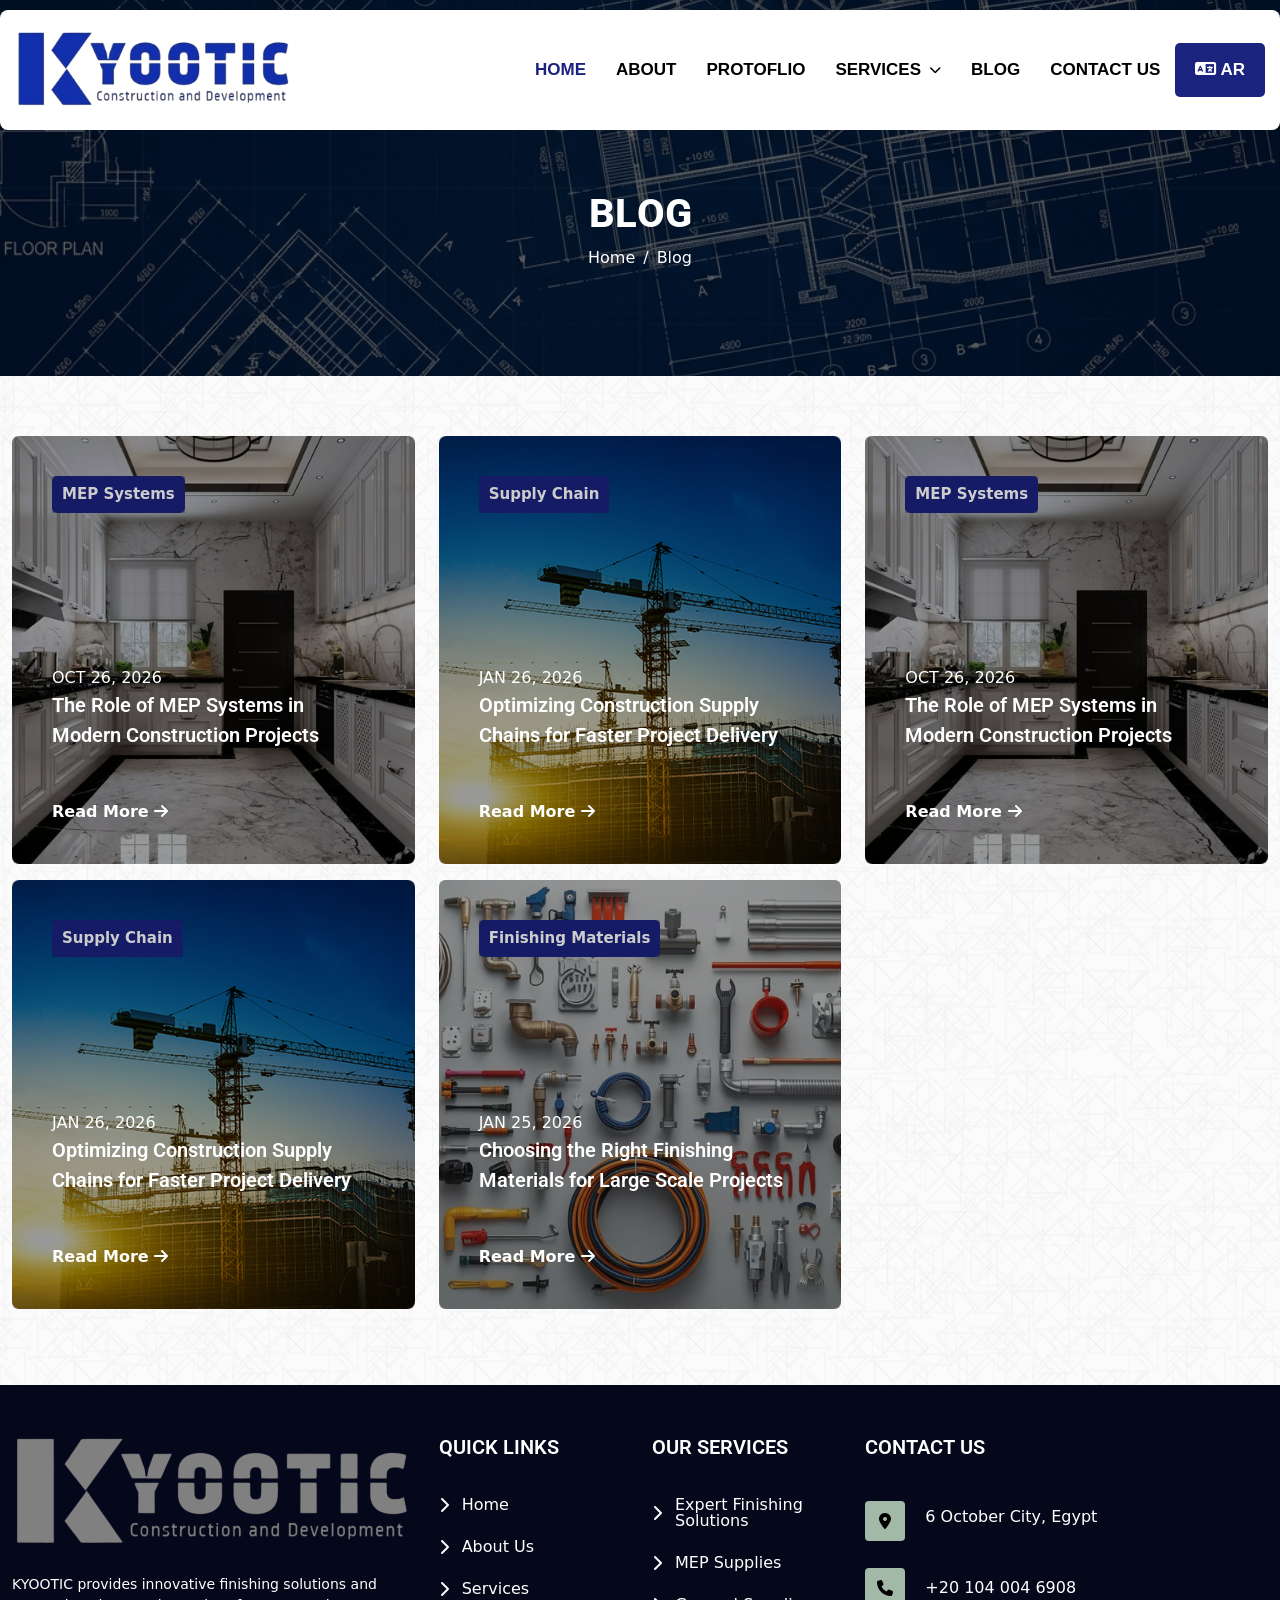
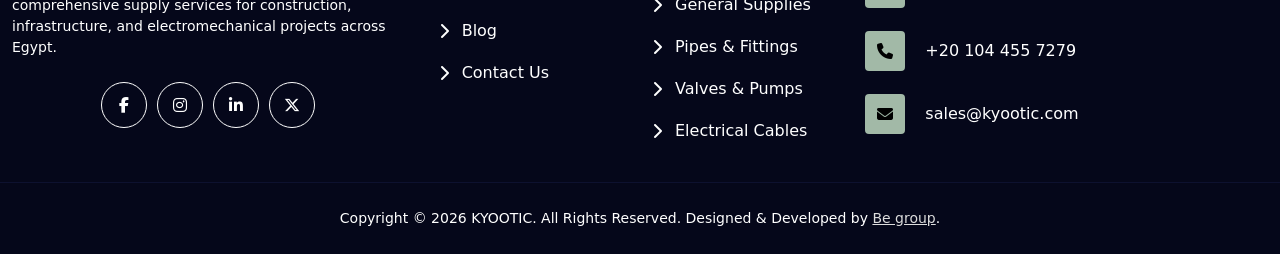
<file: blog.html>
<!DOCTYPE html>
<html lang="en">
<head>
<meta charset="utf-8">
<meta content="width=device-width, initial-scale=1.0" name="viewport">
<title>Kyootic</title>
<meta name="description" content="Kyootic">
<meta name="keywords" content="construction company, building services, residential construction, commercial construction, India">
<!-- Favicons -->
<link href="assets/img/logo.png" rel="icon">
<!-- Fonts -->
<link href="https://fonts.googleapis.com" rel="preconnect">
<link href="https://fonts.gstatic.com" rel="preconnect" crossorigin>
<!--Main-style-->
<link href="assets/vendor/bootstrap/css/bootstrap.min.css" rel="stylesheet">
<link href="assets/vendor/bootstrap-icons/bootstrap-icons.css" rel="stylesheet">
<link href="assets/vendor/aos/aos.css" rel="stylesheet">
<link href="assets/vendor/glightbox/css/glightbox.min.css" rel="stylesheet">
<link href="assets/vendor/swiper/swiper-bundle.min.css" rel="stylesheet">
<link rel="stylesheet" href="https://cdnjs.cloudflare.com/ajax/libs/font-awesome/6.7.2/css/all.min.css">
<link href="assets/css/animate.css" rel="stylesheet">
<link href="assets/css/main.css" rel="stylesheet">
<!--Main-style-->
</head>
<body class="index-page">
<!--header-->
<header id="header" class="header fixed-top">
  <div class="branding d-flex align-items-center">
    <div class="container position-relative d-flex align-items-center justify-content-between"> <a href="index.html" class="logo d-flex align-items-center"> 
      <img src="assets/img/logo.png" alt="Kyootic" title="Kyootic"> </a>
      <nav id="navmenu" class="navmenu">
        <ul>
          <li><a class="active" href="index.html">Home</a></li>
          <li><a href="about-us.html">About</a></li>
          <li><a href="protoflio.html">Protoflio</a></li>
          <li class="dropdown">
              <a href="services.html">
                  <span>Services</span>
                  <i class="fa-solid fa-chevron-down toggle-dropdown"></i>
              </a>
              <ul>
                  <li><a href="services-details.html">Expert Finishing Solutions</a></li>
                  <li><a href="services-details.html">MEP Supplies</a></li>
                  <li><a href="services-details.html">General Supplies</a></li>
                  <li><a href="services-details.html">Pipes & Fittings</a></li>
                  <li><a href="services-details.html">Valves & Pumps</a></li>
                  <li><a href="services-details.html">Electrical Cables</a></li>
                  <li><a href="services-details.html">Ductile Fittings & Covers</a></li>
              </ul>
          </li>
          <li><a href="blog.html">Blog</a></li>
          <li><a href="contact.html">Contact Us</a></li>
          <li>
              <a href="" class="button--calypso button">
                  <span>
                      <i class="fa-solid fa-language"></i> AR
                  </span>
              </a>
          </li>
        </ul>
        <i class="mobile-nav-toggle d-xl-none fa-solid fa-bars"></i> </nav>
    </div>
  </div>
</header>
<!--header end-->
<!--inner-banner-->
<div class="inner-header">
  <div class="container position-relative z-3">
    <h2 class="text-white text-anime-style-3"> Blog </h2>
    <nav aria-label="breadcrumb">
      <ol class="breadcrumb justify-content-center">
        <li class="breadcrumb-item"><a href="#" class="text-white">Home</a></li>
        <li class="breadcrumb-item active" aria-current="page">Blog</li>
      </ol>
    </nav>
  </div>
</div>
<!--inner-banner end-->


<section class="bg-services blogs-section">
  <div class="container">

    <div class="row">

      <!-- Blog 1 -->
      <div class="col-lg-4 col-md-6 mb-3">
        <div class="position-relative blog-img wow fadeInUp">

          <div class="blog-section rounded-2 overflow-hidden">
            <div class="post-tags">
              <a href="#">MEP Systems</a>
            </div>

            <img src="assets/img/blog-1.avif" alt="MEP Solutions" class="img-fluid rounded-3">
          </div>

          <div class="post-item-2">
            <small class="fs-6 text-white">OCT 26, 2026</small>

            <h2>
              <a href="blog-single.html">
                The Role of MEP Systems in Modern Construction Projects
              </a>
            </h2>

            <a href="blog-single.html" class="read-more">
              Read More <i class="fa-solid fa-arrow-right"></i>
            </a>
          </div>

        </div>
      </div>

      <!-- Blog 2 -->
      <div class="col-lg-4 col-md-6 mb-3">
        <div class="position-relative blog-img wow fadeInUp">

          <div class="blog-section rounded-2 overflow-hidden">
            <div class="post-tags">
              <a href="#">Supply Chain</a>
            </div>

            <img src="assets/img/blog/blog-2.jpg" alt="Supply Chain" class="img-fluid rounded-3">
          </div>

          <div class="post-item-2">
            <small class="fs-6 text-white">JAN 26, 2026</small>

            <h2>
              <a href="blog-single.html">
                Optimizing Construction Supply Chains for Faster Project Delivery
              </a>
            </h2>

            <a href="blog-single.html" class="read-more">
              Read More <i class="fa-solid fa-arrow-right"></i>
            </a>
          </div>

        </div>
      </div>
      <!-- Blog 1 -->
      <div class="col-lg-4 col-md-6 mb-3">
        <div class="position-relative blog-img wow fadeInUp">

          <div class="blog-section rounded-2 overflow-hidden">
            <div class="post-tags">
              <a href="#">MEP Systems</a>
            </div>

            <img src="assets/img/blog-1.avif" alt="MEP Solutions" class="img-fluid rounded-3">
          </div>

          <div class="post-item-2">
            <small class="fs-6 text-white">OCT 26, 2026</small>

            <h2>
              <a href="blog-single.html">
                The Role of MEP Systems in Modern Construction Projects
              </a>
            </h2>

            <a href="blog-single.html" class="read-more">
              Read More <i class="fa-solid fa-arrow-right"></i>
            </a>
          </div>

        </div>
      </div>

      <!-- Blog 2 -->
      <div class="col-lg-4 col-md-6 mb-3">
        <div class="position-relative blog-img wow fadeInUp">

          <div class="blog-section rounded-2 overflow-hidden">
            <div class="post-tags">
              <a href="#">Supply Chain</a>
            </div>

            <img src="assets/img/blog/blog-2.jpg" alt="Supply Chain" class="img-fluid rounded-3">
          </div>

          <div class="post-item-2">
            <small class="fs-6 text-white">JAN 26, 2026</small>

            <h2>
              <a href="blog-single.html">
                Optimizing Construction Supply Chains for Faster Project Delivery
              </a>
            </h2>

            <a href="blog-single.html" class="read-more">
              Read More <i class="fa-solid fa-arrow-right"></i>
            </a>
          </div>

        </div>
      </div>

      <!-- Blog 3 -->
      <div class="col-lg-4 col-md-6 mb-3">
        <div class="position-relative blog-img wow fadeInUp">

          <div class="blog-section rounded-2 overflow-hidden">
            <div class="post-tags">
              <a href="#">Finishing Materials</a>
            </div>

            <img src="assets/img/blog-2.avif" alt="Finishing Materials" class="img-fluid rounded-3">
          </div>

          <div class="post-item-2">
            <small class="fs-6 text-white">JAN 25, 2026</small>

            <h2>
              <a href="blog-single.html">
                Choosing the Right Finishing Materials for Large Scale Projects
              </a>
            </h2>

            <a href="blog-single.html" class="read-more">
              Read More <i class="fa-solid fa-arrow-right"></i>
            </a>
          </div>

        </div>
      </div>

    </div>
  </div>
</section>

<!--footer-->
<footer id="footer" class="footer light-background" style="background: #0d1140;">

  <div class="container footer-top">
    <div class="row">

      <!-- Logo & Social -->
      <div class="col-lg-4 col-md-6 footer-about">
        <div class="footer-contact">

          <a href="index.html">
            <img class="logo-footer" src="assets/img/logo.png" alt="KYOOTIC">
          </a>

          <p class="mt-4 text-white">
            KYOOTIC provides innovative finishing solutions and comprehensive supply services for construction, infrastructure, and electromechanical projects across Egypt.
          </p>

          <div class="mt-4 social-links d-flex justify-content-center text-center">
            <a href="#"><i class="fa-brands fa-facebook-f"></i></a>
            <a href="#"><i class="fa-brands fa-instagram"></i></a>
            <a href="#"><i class="fa-brands fa-linkedin-in"></i></a>
            <a href="#"><i class="fa-brands fa-x-twitter"></i></a>
          </div>

        </div>
      </div>

      <!-- Quick Links -->
      <div class="col-lg-2 col-md-3 footer-links">
        <h3>Quick Links</h3>

        <ul>
          <li><i class="fa-solid fa-chevron-right"></i> <a href="index.html">Home</a></li>
          <li><i class="fa-solid fa-chevron-right"></i> <a href="about-us.html">About Us</a></li>
          <li><i class="fa-solid fa-chevron-right"></i> <a href="services.html">Services</a></li>
          <li><i class="fa-solid fa-chevron-right"></i> <a href="blog.html">Blog</a></li>
          <li><i class="fa-solid fa-chevron-right"></i> <a href="contact.html">Contact Us</a></li>
        </ul>
      </div>

      <!-- Services -->
      <div class="col-lg-2 col-md-3 footer-links">
        <h3>Our Services</h3>

        <ul>
          <li><i class="fa-solid fa-chevron-right"></i><a href="#">Expert Finishing Solutions</a></li>
          <li><i class="fa-solid fa-chevron-right"></i><a href="#">MEP Supplies</a></li>
          <li><i class="fa-solid fa-chevron-right"></i><a href="#">General Supplies</a></li>
          <li><i class="fa-solid fa-chevron-right"></i><a href="#">Pipes & Fittings</a></li>
          <li><i class="fa-solid fa-chevron-right"></i><a href="#">Valves & Pumps</a></li>
          <li><i class="fa-solid fa-chevron-right"></i><a href="#">Electrical Cables</a></li>
        </ul>
      </div>

      <!-- Contact -->
      <div class="col-lg-4 col-md-6 footer-about">
        <div class="footer-contact">

          <h3>Contact Us</h3>

          <ul>

            <li class="d-flex align-items-start mb-3">
              <a href="">
                <i class="fa-solid fa-location-dot me-2 mt-1"></i>
              6 October City, Egypt
              </a>
            </li>

            <li class="d-flex align-items-center mb-2">
              <a href="tel:+">
                <i class="fa-solid fa-phone"></i>
                +20 104 004 6908
              </a>
            </li>

            <li class="d-flex align-items-center mb-2">
              <a href="tel:+">
                <i class="fa-solid fa-phone"></i>
                +20 104 455 7279
              </a>
            </li>

            <li class="d-flex align-items-center mb-2">
              <a href="mailto:">
                <i class="fa-solid fa-envelope"></i>
                sales@kyootic.com
              </a>
            </li>

          </ul>

        </div>
      </div>

    </div>
  </div>

  <div class="container copyright text-center">
    <p>
      Copyright © 2026 KYOOTIC. All Rights Reserved.
      Designed & Developed by <a href="">Be group</a>.
    </p>
  </div>

</footer>
<!-- Scroll Top -->
<a href="#" id="scroll-top" class="scroll-top d-flex align-items-center justify-content-center"><i class="fa-solid fa-arrow-up"></i></a>
<!-- Preloader -->
<div id="preloader">
<div></div>
<div></div>
<div></div>
<div></div>
</div>
<script src="assets/js/jquery-3.7.1.min.js"></script>
<script src="assets/vendor/bootstrap/js/bootstrap.bundle.min.js"></script>
<script src="assets/vendor/aos/aos.js"></script>
<script src="assets/vendor/glightbox/js/glightbox.min.js"></script>
<script src="assets/vendor/purecounter/purecounter_vanilla.js"></script>
<script src="assets/vendor/swiper/swiper-bundle.min.js"></script>
<script src="assets/vendor/isotope-layout/isotope.pkgd.min.js"></script>
<script src="assets/vendor/imagesloaded/imagesloaded.pkgd.min.js"></script>
<script src="assets/vendor/gsap/gsap.min.js"></script>
<script src="assets/vendor/gsap/SplitText.js"></script>
<script src="assets/vendor/gsap/ScrollTrigger.min.js"></script>
<script src="assets/vendor/wow/wow.min.js"></script>
<script src="assets/js/main.js"></script>
<script src="assets/js/home.js"></script>
<script src="assets/js/light-box.js"></script>
<script src="assets/slider/script.js"></script>
<script src="assets/js/function.js"></script>
</body>
</html>
</file>
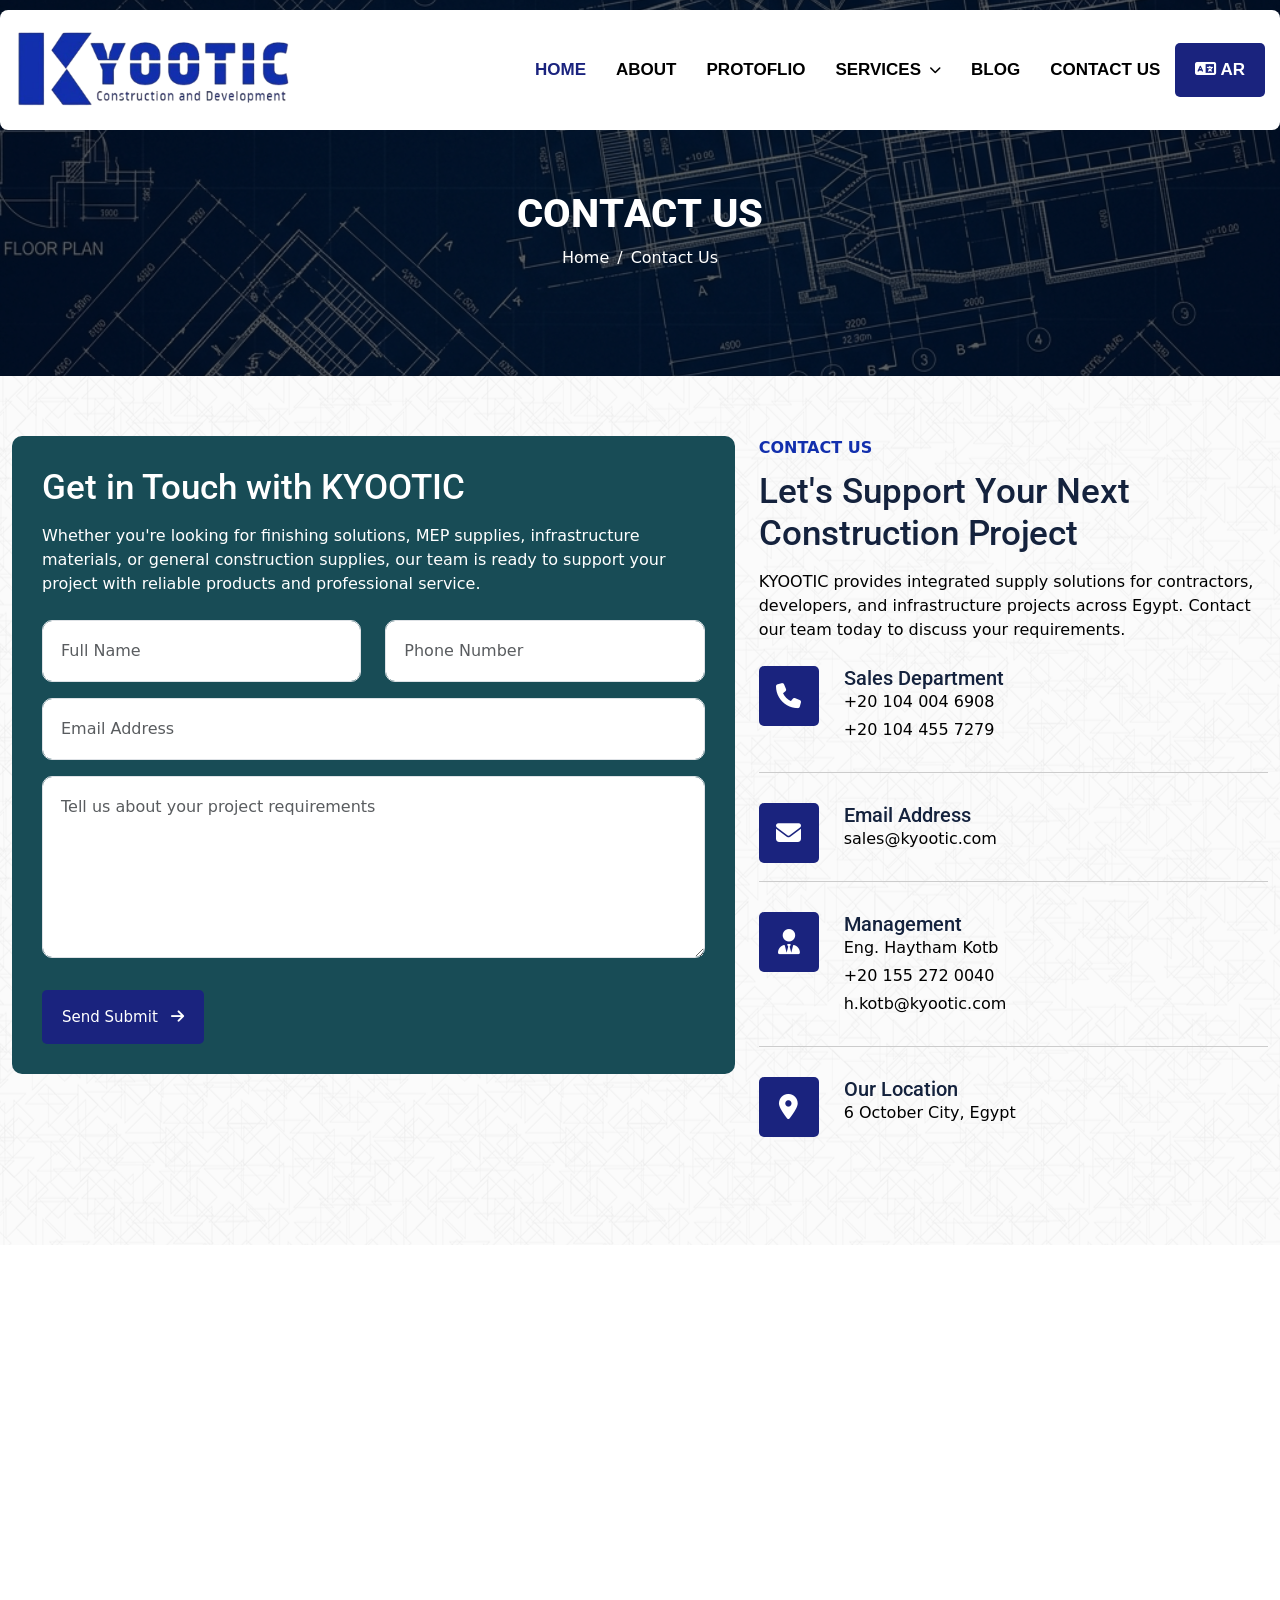
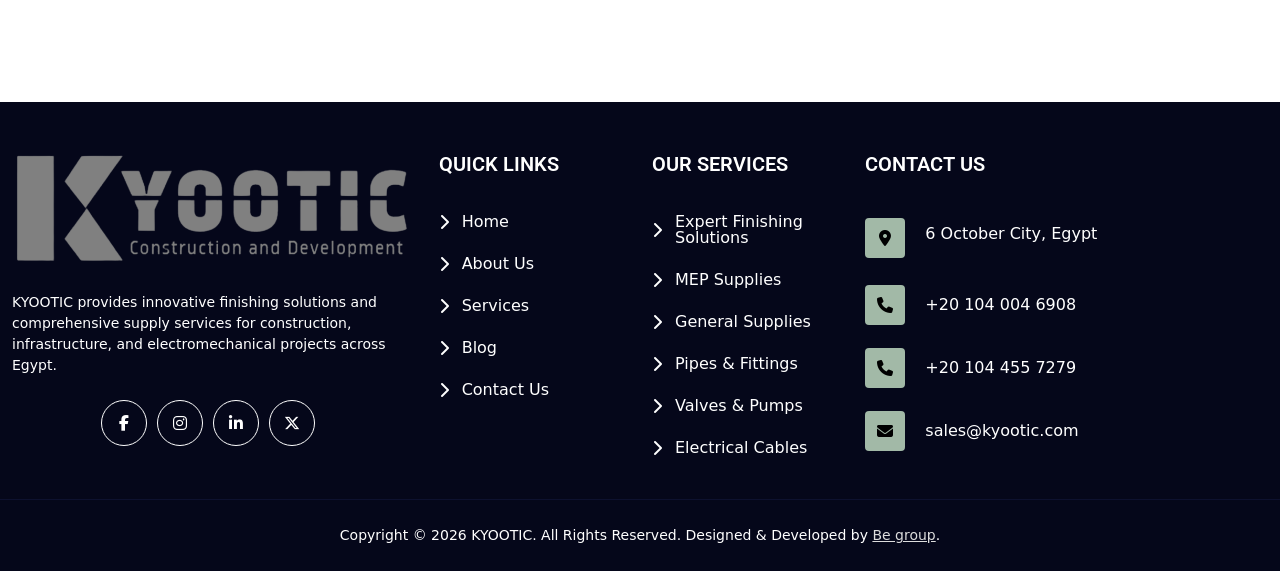
<file: contact.html>
<!DOCTYPE html>
<html lang="en">
<head>
<meta charset="utf-8">
<meta content="width=device-width, initial-scale=1.0" name="viewport">
<title>Kyootic</title>
<meta name="description" content="Kyootic">
<meta name="keywords" content="construction company, building services, residential construction, commercial construction, India">
<!-- Favicons -->
<link href="assets/img/logo.png" rel="icon">
<!-- Fonts -->
<link href="https://fonts.googleapis.com" rel="preconnect">
<link href="https://fonts.gstatic.com" rel="preconnect" crossorigin>
<!--Main-style-->
<link href="assets/vendor/bootstrap/css/bootstrap.min.css" rel="stylesheet">
<link href="assets/vendor/bootstrap-icons/bootstrap-icons.css" rel="stylesheet">
<link href="assets/vendor/aos/aos.css" rel="stylesheet">
<link href="assets/vendor/glightbox/css/glightbox.min.css" rel="stylesheet">
<link href="assets/vendor/swiper/swiper-bundle.min.css" rel="stylesheet">
<link rel="stylesheet" href="https://cdnjs.cloudflare.com/ajax/libs/font-awesome/6.7.2/css/all.min.css">
<link href="assets/css/animate.css" rel="stylesheet">
<link href="assets/css/main.css" rel="stylesheet">
<!--Main-style-->
</head>
<body class="index-page">
<!--header-->
<header id="header" class="header fixed-top">
  <div class="branding d-flex align-items-center">
    <div class="container position-relative d-flex align-items-center justify-content-between"> <a href="index.html" class="logo d-flex align-items-center"> 
      <img src="assets/img/logo.png" alt="Kyootic" title="Kyootic"> </a>
      <nav id="navmenu" class="navmenu">
        <ul>
          <li><a class="active" href="index.html">Home</a></li>
          <li><a href="about-us.html">About</a></li>
          <li><a href="protoflio.html">Protoflio</a></li>
          <li class="dropdown">
              <a href="services.html">
                  <span>Services</span>
                  <i class="fa-solid fa-chevron-down toggle-dropdown"></i>
              </a>
              <ul>
                  <li><a href="services-details.html">Expert Finishing Solutions</a></li>
                  <li><a href="services-details.html">MEP Supplies</a></li>
                  <li><a href="services-details.html">General Supplies</a></li>
                  <li><a href="services-details.html">Pipes & Fittings</a></li>
                  <li><a href="services-details.html">Valves & Pumps</a></li>
                  <li><a href="services-details.html">Electrical Cables</a></li>
                  <li><a href="services-details.html">Ductile Fittings & Covers</a></li>
              </ul>
          </li>
          <li><a href="blog.html">Blog</a></li>
          <li><a href="contact.html">Contact Us</a></li>
          <li>
              <a href="" class="button--calypso button">
                  <span>
                      <i class="fa-solid fa-language"></i> AR
                  </span>
              </a>
          </li>
        </ul>
        <i class="mobile-nav-toggle d-xl-none fa-solid fa-bars"></i> </nav>
    </div>
  </div>
</header>
<!--header end-->
<!--inner-banner-->
<div class="inner-header">
  <div class="container position-relative z-3">
    <h2 class="text-white text-anime-style-3"> Contact Us </h2>
    <nav aria-label="breadcrumb">
      <ol class="breadcrumb justify-content-center">
        <li class="breadcrumb-item"><a href="#" class="text-white">Home</a></li>
        <li class="breadcrumb-item active" aria-current="page">Contact  Us</li>
      </ol>
    </nav>
  </div>
</div>
<!--inner-banner end-->
<section class="contact-section bg-services">
  <div class="container">
    <div class="row">

      <!-- Contact Form -->
      <div class="col-xl-7">
        <div class="contact-us mb-md-0 mb-4 wow fadeIn">

          <div class="section-title">
            <h2 class="text-white">Get in Touch with KYOOTIC</h2>

            <p class="mt-3 mb-4 text-white">
              Whether you're looking for finishing solutions, MEP supplies, infrastructure materials, or general construction supplies, our team is ready to support your project with reliable products and professional service.
            </p>

            <form id="contactForm">

              <div class="row">

                <div class="col-md-6">
                  <div class="mb-3">
                    <input
                      type="text"
                      name="name"
                      class="form-control"
                      placeholder="Full Name"
                      required>
                  </div>
                </div>

                <div class="col-md-6">
                  <div class="mb-3">
                    <input
                      type="tel"
                      name="phone"
                      class="form-control"
                      placeholder="Phone Number"
                      required>
                  </div>
                </div>

                <div class="col-md-12">
                  <div class="mb-3">
                    <input
                      type="email"
                      name="email"
                      class="form-control"
                      placeholder="Email Address"
                      required>
                  </div>
                </div>

                <div class="col-md-12">
                  <div class="mb-3">
                    <textarea
                      name="message"
                      class="form-control"
                      rows="6"
                      placeholder="Tell us about your project requirements"
                      required></textarea>
                  </div>
                </div>

              </div>

              <button
                type="submit"
                class="d-inline-flex align-items-center mt-3 button--calypso button border-0">

                <span>
                  Send Submit
                  <i class="fa-solid fa-arrow-right ms-2"></i>
                </span>

              </button>

            </form>

          </div>
        </div>
      </div>

      <!-- Contact Information -->
      <div class="col-xl-5">

        <div class="section-title">

          <small class="text-uppercase fw-semibold fs-6">
            Contact Us
          </small>

          <h2 class="text-anime-style-3">
            Let's Support Your Next Construction Project
          </h2>

          <p class="mt-3 mb-4 wow fadeInUp">
            KYOOTIC provides integrated supply solutions for contractors, developers, and infrastructure projects across Egypt. Contact our team today to discuss your requirements.
          </p>

          <div class="contact">
            <ul>

              <li class="wow fadeInUp">
                <div class="icon-css">
                  <i class="fa-solid fa-phone"></i>
                </div>

                <div>
                  <h3 class="fs-5 m-0">Sales Department</h3>
                  <a href=""><p class="mb-1">+20 104 004 6908</p></a>
                  <a href=""><p class="mb-0">+20 104 455 7279</p></a>
                </div>
              </li>

              <li class="wow fadeInUp">
                <div class="icon-css">
                  <i class="fa-solid fa-envelope"></i>
                </div>

                <div>
                  <h3 class="fs-5 m-0">Email Address</h3>
                  <a href="mailto:">
                    sales@kyootic.com
                  </a>
                </div>
              </li>

              <li class="wow fadeInUp">
                <div class="icon-css">
                  <i class="fa-solid fa-user-tie"></i>
                </div>

                <div>
                  <h3 class="fs-5 m-0">Management</h3>
                  <p class="mb-1">Eng. Haytham Kotb</p>
                  <a href=""><p class="mb-1">+20 155 272 0040</p></a>
                  <a href="mailto:h.kotb@kyootic.com">
                    h.kotb@kyootic.com
                  </a>
                </div>
              </li>

              <li class="border-0 wow fadeInUp">
                <div class="icon-css">
                  <i class="fa-solid fa-location-dot"></i>
                </div>

                <div>
                  <h3 class="fs-5 m-0">Our Location</h3>
                  <p>
                    6 October City, Egypt
                  </p>
                </div>
              </li>

            </ul>
          </div>

        </div>

      </div>

    </div>
  </div>
</section>
<div class="maps-contact">
  <div class="container-fluid">
      <iframe src="https://www.google.com/maps/embed?pb=!1m18!1m12!1m3!1d3456.950183821246!2d30.915014700000008!3d29.952111499999997!2m3!1f0!2f0!3f0!3m2!1i1024!2i768!4f13.1!3m3!1m2!1s0x1458560a45b9fe67%3A0x21ea35b56b32752a!2sArd%20Almazad%20Rd%2C%206th%20of%20October%20City%20(2)%2C%20Giza%20Governorate%203225310!5e0!3m2!1sen!2seg!4v1781609026985!5m2!1sen!2seg" allowfullscreen="" loading="lazy" referrerpolicy="no-referrer-when-downgrade"></iframe>
  </div>
</div>

<!--footer-->
<footer id="footer" class="footer light-background" style="background: #0d1140;">

  <div class="container footer-top">
    <div class="row">

      <!-- Logo & Social -->
      <div class="col-lg-4 col-md-6 footer-about">
        <div class="footer-contact">

          <a href="index.html">
            <img class="logo-footer" src="assets/img/logo.png" alt="KYOOTIC">
          </a>

          <p class="mt-4 text-white">
            KYOOTIC provides innovative finishing solutions and comprehensive supply services for construction, infrastructure, and electromechanical projects across Egypt.
          </p>

          <div class="mt-4 social-links d-flex justify-content-center text-center">
            <a href="#"><i class="fa-brands fa-facebook-f"></i></a>
            <a href="#"><i class="fa-brands fa-instagram"></i></a>
            <a href="#"><i class="fa-brands fa-linkedin-in"></i></a>
            <a href="#"><i class="fa-brands fa-x-twitter"></i></a>
          </div>

        </div>
      </div>

      <!-- Quick Links -->
      <div class="col-lg-2 col-md-3 footer-links">
        <h3>Quick Links</h3>

        <ul>
          <li><i class="fa-solid fa-chevron-right"></i> <a href="index.html">Home</a></li>
          <li><i class="fa-solid fa-chevron-right"></i> <a href="about-us.html">About Us</a></li>
          <li><i class="fa-solid fa-chevron-right"></i> <a href="services.html">Services</a></li>
          <li><i class="fa-solid fa-chevron-right"></i> <a href="blog.html">Blog</a></li>
          <li><i class="fa-solid fa-chevron-right"></i> <a href="contact.html">Contact Us</a></li>
        </ul>
      </div>

      <!-- Services -->
      <div class="col-lg-2 col-md-3 footer-links">
        <h3>Our Services</h3>

        <ul>
          <li><i class="fa-solid fa-chevron-right"></i><a href="#">Expert Finishing Solutions</a></li>
          <li><i class="fa-solid fa-chevron-right"></i><a href="#">MEP Supplies</a></li>
          <li><i class="fa-solid fa-chevron-right"></i><a href="#">General Supplies</a></li>
          <li><i class="fa-solid fa-chevron-right"></i><a href="#">Pipes & Fittings</a></li>
          <li><i class="fa-solid fa-chevron-right"></i><a href="#">Valves & Pumps</a></li>
          <li><i class="fa-solid fa-chevron-right"></i><a href="#">Electrical Cables</a></li>
        </ul>
      </div>

      <!-- Contact -->
      <div class="col-lg-4 col-md-6 footer-about">
        <div class="footer-contact">

          <h3>Contact Us</h3>

          <ul>

            <li class="d-flex align-items-start mb-3">
              <a href="">
                <i class="fa-solid fa-location-dot me-2 mt-1"></i>
              6 October City, Egypt
              </a>
            </li>

            <li class="d-flex align-items-center mb-2">
              <a href="tel:+">
                <i class="fa-solid fa-phone"></i>
                +20 104 004 6908
              </a>
            </li>

            <li class="d-flex align-items-center mb-2">
              <a href="tel:+">
                <i class="fa-solid fa-phone"></i>
                +20 104 455 7279
              </a>
            </li>

            <li class="d-flex align-items-center mb-2">
              <a href="mailto:">
                <i class="fa-solid fa-envelope"></i>
                sales@kyootic.com
              </a>
            </li>

          </ul>

        </div>
      </div>

    </div>
  </div>

  <div class="container copyright text-center">
    <p>
      Copyright © 2026 KYOOTIC. All Rights Reserved.
      Designed & Developed by <a href="">Be group</a>.
    </p>
  </div>

</footer>
<!-- Scroll Top -->
<a href="#" id="scroll-top" class="scroll-top d-flex align-items-center justify-content-center"><i class="fa-solid fa-arrow-up"></i></a>
<!-- Preloader -->
<div id="preloader">
<div></div>
<div></div>
<div></div>
<div></div>
</div>
<script src="assets/js/jquery-3.7.1.min.js"></script>
<script src="assets/vendor/bootstrap/js/bootstrap.bundle.min.js"></script>
<script src="assets/vendor/aos/aos.js"></script>
<script src="assets/vendor/glightbox/js/glightbox.min.js"></script>
<script src="assets/vendor/purecounter/purecounter_vanilla.js"></script>
<script src="assets/vendor/swiper/swiper-bundle.min.js"></script>
<script src="assets/vendor/isotope-layout/isotope.pkgd.min.js"></script>
<script src="assets/vendor/imagesloaded/imagesloaded.pkgd.min.js"></script>
<script src="assets/vendor/gsap/gsap.min.js"></script>
<script src="assets/vendor/gsap/SplitText.js"></script>
<script src="assets/vendor/gsap/ScrollTrigger.min.js"></script>
<script src="assets/vendor/wow/wow.min.js"></script>
<script src="assets/js/main.js"></script>
<script src="assets/js/home.js"></script>
<script src="assets/js/light-box.js"></script>
<script src="assets/slider/script.js"></script>
<script src="assets/js/function.js"></script>
</body>
</html>
</file>
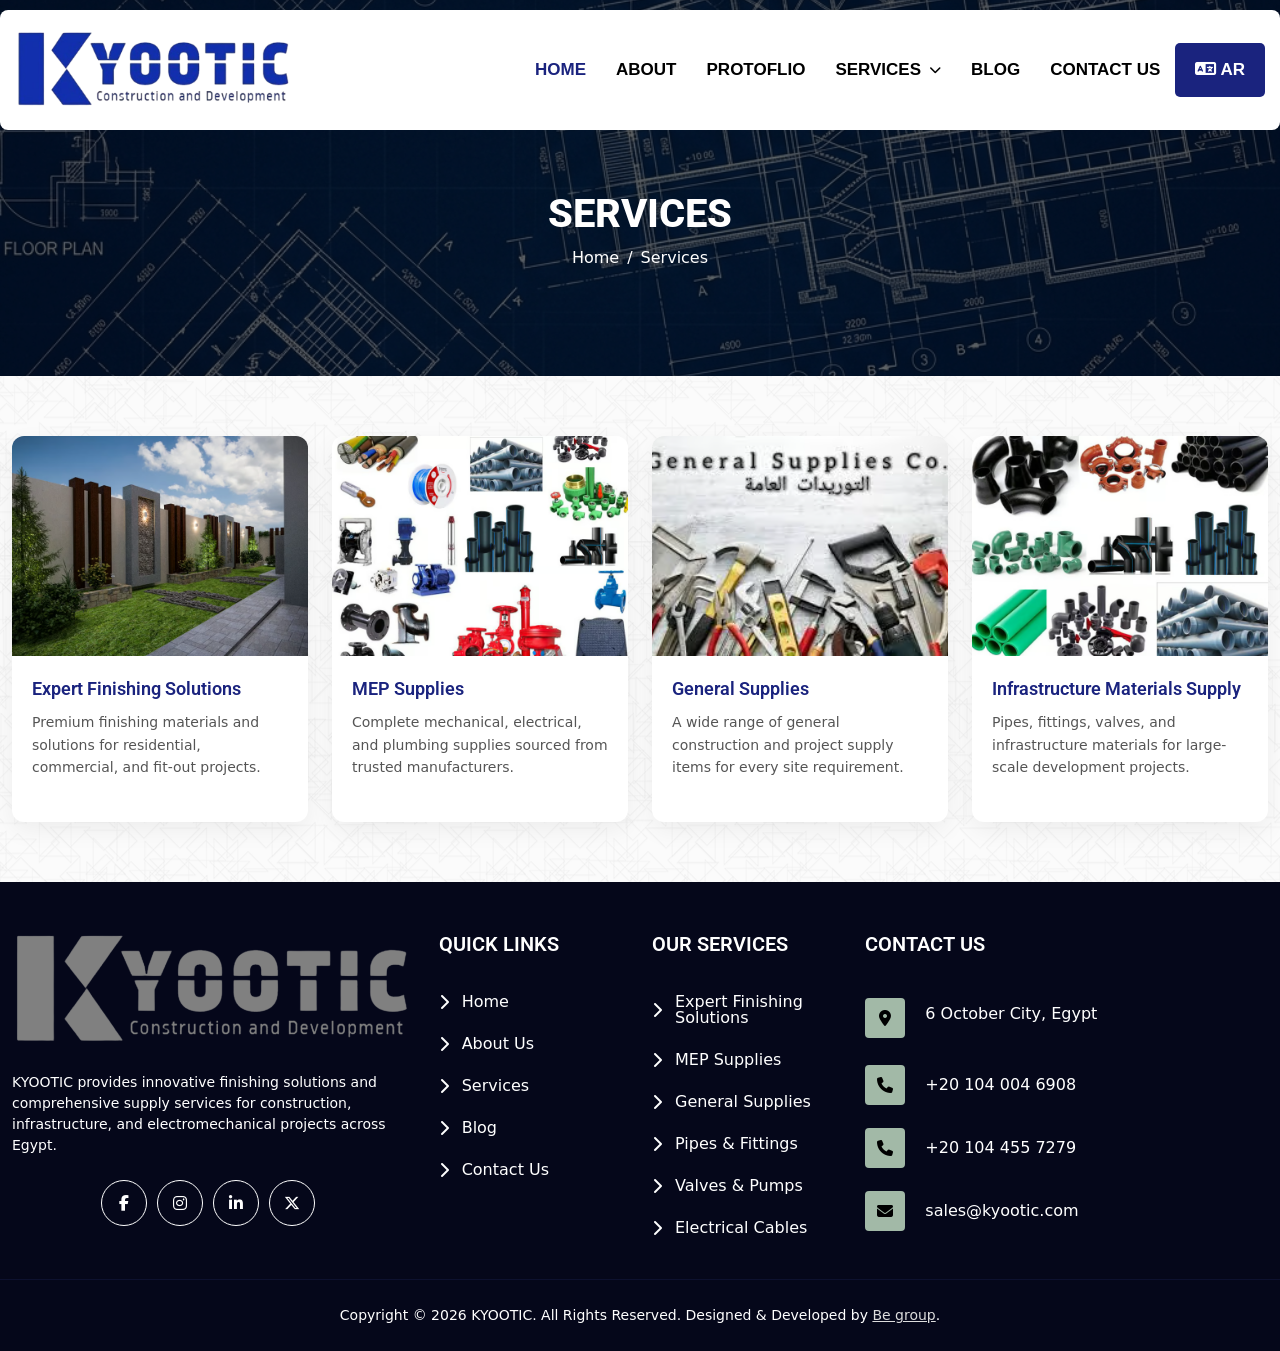
<file: product.html>
<!DOCTYPE html>
<html lang="en">
<head>
<meta charset="utf-8">
<meta content="width=device-width, initial-scale=1.0" name="viewport">
<title>Kyootic</title>
<meta name="description" content="Kyootic">
<meta name="keywords" content="construction company, building services, residential construction, commercial construction, India">
<!-- Favicons -->
<link href="assets/img/logo.png" rel="icon">
<!-- Fonts -->
<link href="https://fonts.googleapis.com" rel="preconnect">
<link href="https://fonts.gstatic.com" rel="preconnect" crossorigin>
<!--Main-style-->
<link href="assets/vendor/bootstrap/css/bootstrap.min.css" rel="stylesheet">
<link href="assets/vendor/bootstrap-icons/bootstrap-icons.css" rel="stylesheet">
<link href="assets/vendor/aos/aos.css" rel="stylesheet">
<link href="assets/vendor/glightbox/css/glightbox.min.css" rel="stylesheet">
<link href="assets/vendor/swiper/swiper-bundle.min.css" rel="stylesheet">
<link rel="stylesheet" href="https://cdnjs.cloudflare.com/ajax/libs/font-awesome/6.7.2/css/all.min.css">
<link href="assets/css/animate.css" rel="stylesheet">
<link href="assets/css/main.css" rel="stylesheet">
<!--Main-style-->
</head>
<body class="index-page">
<!--header-->
<header id="header" class="header fixed-top">
  <div class="branding d-flex align-items-center">
    <div class="container position-relative d-flex align-items-center justify-content-between"> <a href="index.html" class="logo d-flex align-items-center"> 
      <img src="assets/img/logo.png" alt="Kyootic" title="Kyootic"> </a>
      <nav id="navmenu" class="navmenu">
        <ul>
          <li><a class="active" href="index.html">Home</a></li>
          <li><a href="about-us.html">About</a></li>
          <li><a href="protoflio.html">Protoflio</a></li>
          <li class="dropdown">
              <a href="services.html">
                  <span>Services</span>
                  <i class="fa-solid fa-chevron-down toggle-dropdown"></i>
              </a>
              <ul>
                  <li><a href="services-details.html">Expert Finishing Solutions</a></li>
                  <li><a href="services-details.html">MEP Supplies</a></li>
                  <li><a href="services-details.html">General Supplies</a></li>
                  <li><a href="services-details.html">Pipes & Fittings</a></li>
                  <li><a href="services-details.html">Valves & Pumps</a></li>
                  <li><a href="services-details.html">Electrical Cables</a></li>
                  <li><a href="services-details.html">Ductile Fittings & Covers</a></li>
              </ul>
          </li>
          <li><a href="blog.html">Blog</a></li>
          <li><a href="contact.html">Contact Us</a></li>
          <li>
              <a href="" class="button--calypso button">
                  <span>
                      <i class="fa-solid fa-language"></i> AR
                  </span>
              </a>
          </li>
        </ul>
        <i class="mobile-nav-toggle d-xl-none fa-solid fa-bars"></i> </nav>
    </div>
  </div>
</header>
<!--header end-->
<!--inner-banner-->
<div class="inner-header">
  <div class="container position-relative z-3">
    <h2 class="text-white text-anime-style-3"> Services </h2>
    <nav aria-label="breadcrumb">
      <ol class="breadcrumb justify-content-center">
        <li class="breadcrumb-item"><a href="#" class="text-white">Home</a></li>
        <li class="breadcrumb-item active" aria-current="page">Services</li>
      </ol>
    </nav>
  </div>
</div>
<!--inner-banner end-->
<!--services-->
<section class="services-section bg-services">
  <div class="container">

    <div class="row">

      <!-- Product 1 -->
      <div class="col-md-6 col-lg-3 wow fadeInUp">
        <div class="product-card">
          <a href="services-details.html" class="product-card-link">
            <div class="product-card-image">
              <img src="assets/img/serv-1.avif" alt="Expert Finishing Solutions" class="img-fluid w-100">
            </div>
            <div class="product-card-body">
              <h3 class="product-card-title">Expert Finishing Solutions</h3>
              <p class="product-card-desc">Premium finishing materials and solutions for residential, commercial, and fit-out projects.</p>
            </div>
          </a>
        </div>
      </div>

      <!-- Product 2 -->
      <div class="col-md-6 col-lg-3 wow fadeInUp" data-wow-delay="0.2s">
        <div class="product-card">
          <a href="services-details.html" class="product-card-link">
            <div class="product-card-image">
              <img src="assets/img/serv-2.avif" alt="MEP Supplies" class="img-fluid w-100">
            </div>
            <div class="product-card-body">
              <h3 class="product-card-title">MEP Supplies</h3>
              <p class="product-card-desc">Complete mechanical, electrical, and plumbing supplies sourced from trusted manufacturers.</p>
            </div>
          </a>
        </div>
      </div>

      <!-- Product 3 -->
      <div class="col-md-6 col-lg-3 wow fadeInUp" data-wow-delay="0.4s">
        <div class="product-card">
          <a href="services-details.html" class="product-card-link">
            <div class="product-card-image">
              <img src="assets/img/serv-3.avif" alt="General Supplies" class="img-fluid w-100">
            </div>
            <div class="product-card-body">
              <h3 class="product-card-title">General Supplies</h3>
              <p class="product-card-desc">A wide range of general construction and project supply items for every site requirement.</p>
            </div>
          </a>
        </div>
      </div>

      <!-- Product 4 -->
      <div class="col-md-6 col-lg-3 wow fadeInUp" data-wow-delay="0.6s">
        <div class="product-card">
          <a href="services-details.html" class="product-card-link">
            <div class="product-card-image">
              <img src="assets/img/serv-4.avif" alt="Infrastructure Materials Supply" class="img-fluid w-100">
            </div>
            <div class="product-card-body">
              <h3 class="product-card-title">Infrastructure Materials Supply</h3>
              <p class="product-card-desc">Pipes, fittings, valves, and infrastructure materials for large-scale development projects.</p>
            </div>
          </a>
        </div>
      </div>
  </div>
</section>

<!--scroll-->
<footer id="footer" class="footer light-background" style="background: #0d1140;">

  <div class="container footer-top">
    <div class="row">

      <!-- Logo & Social -->
      <div class="col-lg-4 col-md-6 footer-about">
        <div class="footer-contact">

          <a href="index.html">
            <img class="logo-footer" src="assets/img/logo.png" alt="KYOOTIC">
          </a>

          <p class="mt-4 text-white">
            KYOOTIC provides innovative finishing solutions and comprehensive supply services for construction, infrastructure, and electromechanical projects across Egypt.
          </p>

          <div class="mt-4 social-links d-flex justify-content-center text-center">
            <a href="#"><i class="fa-brands fa-facebook-f"></i></a>
            <a href="#"><i class="fa-brands fa-instagram"></i></a>
            <a href="#"><i class="fa-brands fa-linkedin-in"></i></a>
            <a href="#"><i class="fa-brands fa-x-twitter"></i></a>
          </div>

        </div>
      </div>

      <!-- Quick Links -->
      <div class="col-lg-2 col-md-3 footer-links">
        <h3>Quick Links</h3>

        <ul>
          <li><i class="fa-solid fa-chevron-right"></i> <a href="index.html">Home</a></li>
          <li><i class="fa-solid fa-chevron-right"></i> <a href="about-us.html">About Us</a></li>
          <li><i class="fa-solid fa-chevron-right"></i> <a href="services.html">Services</a></li>
          <li><i class="fa-solid fa-chevron-right"></i> <a href="blog.html">Blog</a></li>
          <li><i class="fa-solid fa-chevron-right"></i> <a href="contact.html">Contact Us</a></li>
        </ul>
      </div>

      <!-- Services -->
      <div class="col-lg-2 col-md-3 footer-links">
        <h3>Our Services</h3>

        <ul>
          <li><i class="fa-solid fa-chevron-right"></i><a href="#">Expert Finishing Solutions</a></li>
          <li><i class="fa-solid fa-chevron-right"></i><a href="#">MEP Supplies</a></li>
          <li><i class="fa-solid fa-chevron-right"></i><a href="#">General Supplies</a></li>
          <li><i class="fa-solid fa-chevron-right"></i><a href="#">Pipes & Fittings</a></li>
          <li><i class="fa-solid fa-chevron-right"></i><a href="#">Valves & Pumps</a></li>
          <li><i class="fa-solid fa-chevron-right"></i><a href="#">Electrical Cables</a></li>
        </ul>
      </div>

      <!-- Contact -->
      <div class="col-lg-4 col-md-6 footer-about">
        <div class="footer-contact">

          <h3>Contact Us</h3>

          <ul>

            <li class="d-flex align-items-start mb-3">
              <a href="">
                <i class="fa-solid fa-location-dot me-2 mt-1"></i>
              6 October City, Egypt
              </a>
            </li>

            <li class="d-flex align-items-center mb-2">
              <a href="tel:+">
                <i class="fa-solid fa-phone"></i>
                +20 104 004 6908
              </a>
            </li>

            <li class="d-flex align-items-center mb-2">
              <a href="tel:+">
                <i class="fa-solid fa-phone"></i>
                +20 104 455 7279
              </a>
            </li>

            <li class="d-flex align-items-center mb-2">
              <a href="mailto:">
                <i class="fa-solid fa-envelope"></i>
                sales@kyootic.com
              </a>
            </li>

          </ul>

        </div>
      </div>

    </div>
  </div>

  <div class="container copyright text-center">
    <p>
      Copyright © 2026 KYOOTIC. All Rights Reserved.
      Designed & Developed by <a href="">Be group</a>.
    </p>
  </div>

</footer>
<!-- Scroll Top -->
<a href="#" id="scroll-top" class="scroll-top d-flex align-items-center justify-content-center"><i class="fa-solid fa-arrow-up"></i></a>
<!-- Preloader -->
<div id="preloader">
<div></div>
<div></div>
<div></div>
<div></div>
</div>
<script src="assets/js/jquery-3.7.1.min.js"></script>
<script src="assets/vendor/bootstrap/js/bootstrap.bundle.min.js"></script>
<script src="assets/vendor/aos/aos.js"></script>
<script src="assets/vendor/glightbox/js/glightbox.min.js"></script>
<script src="assets/vendor/purecounter/purecounter_vanilla.js"></script>
<script src="assets/vendor/swiper/swiper-bundle.min.js"></script>
<script src="assets/vendor/isotope-layout/isotope.pkgd.min.js"></script>
<script src="assets/vendor/imagesloaded/imagesloaded.pkgd.min.js"></script>
<script src="assets/vendor/gsap/gsap.min.js"></script>
<script src="assets/vendor/gsap/SplitText.js"></script>
<script src="assets/vendor/gsap/ScrollTrigger.min.js"></script>
<script src="assets/vendor/wow/wow.min.js"></script>
<script src="assets/js/main.js"></script>
<script src="assets/js/home.js"></script>
<script src="assets/js/light-box.js"></script>
<script src="assets/slider/script.js"></script>
<script src="assets/js/function.js"></script>
</body>
</html>
</file>
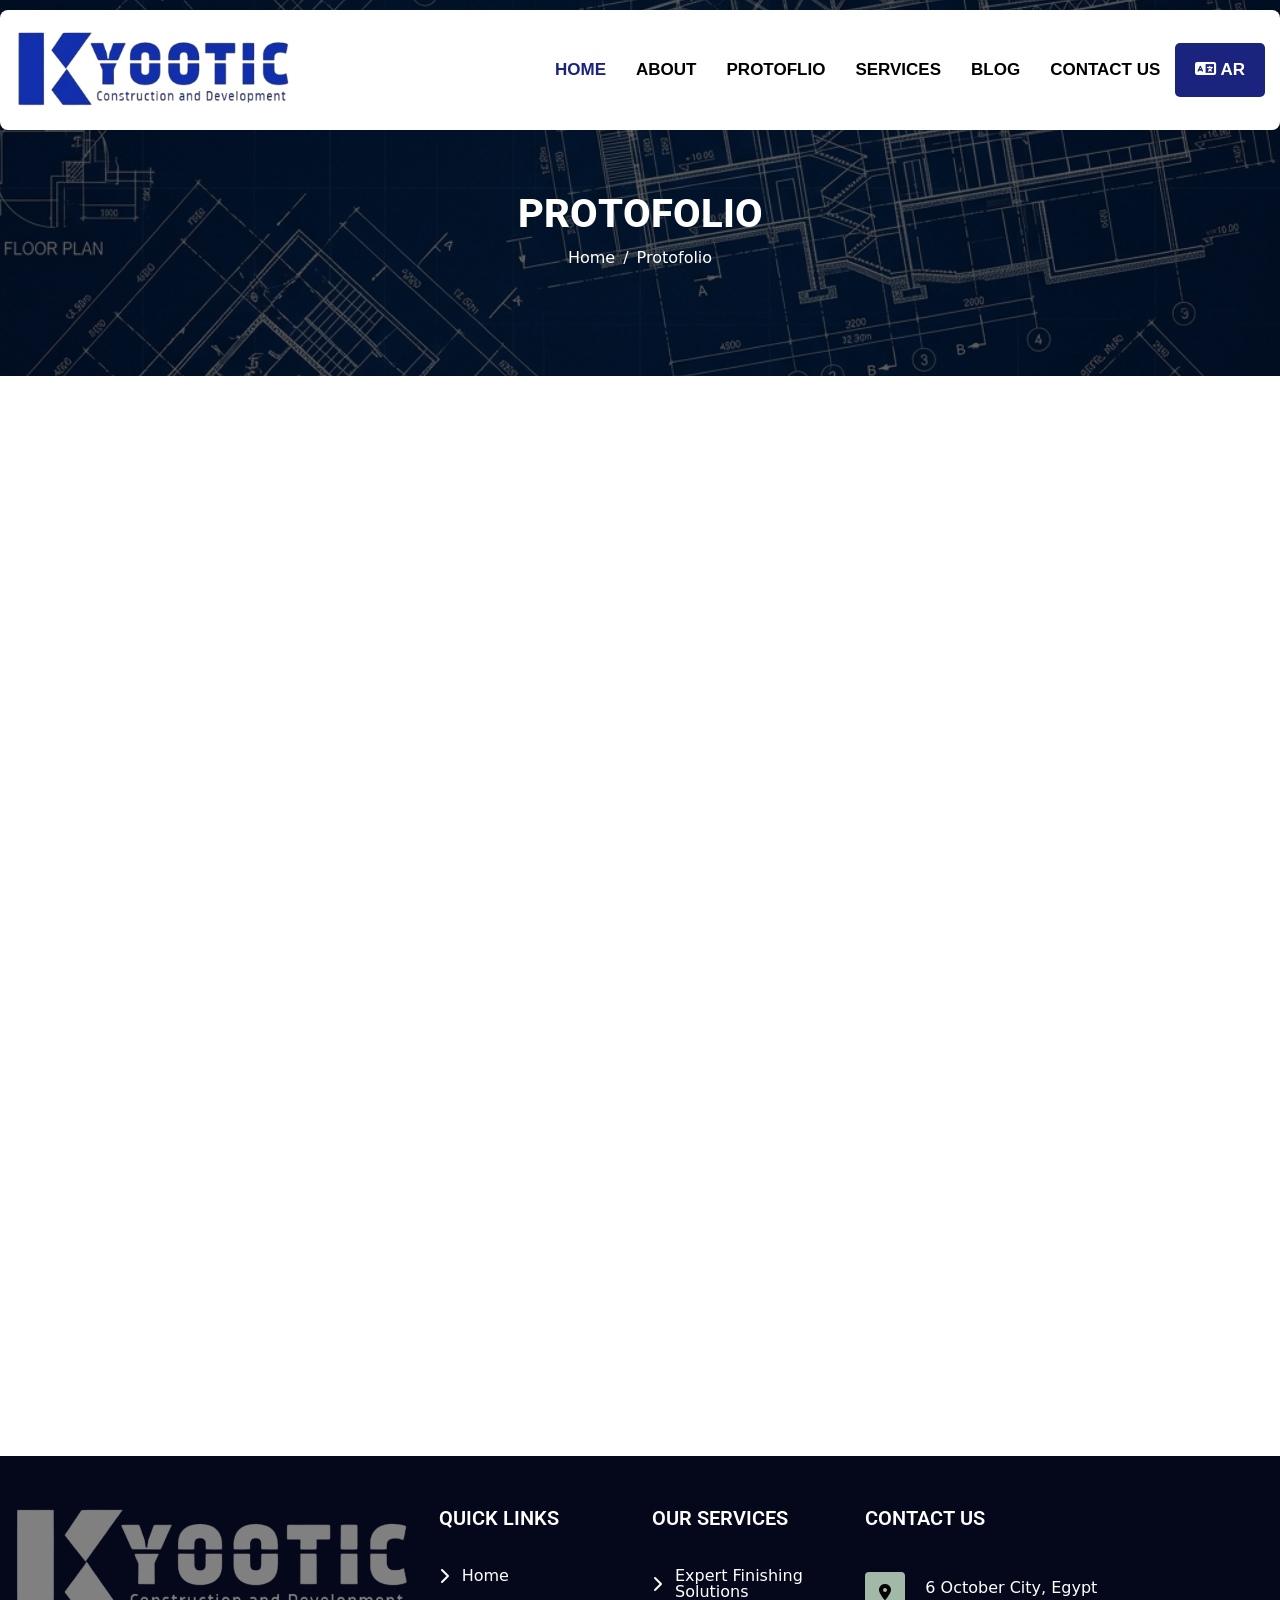
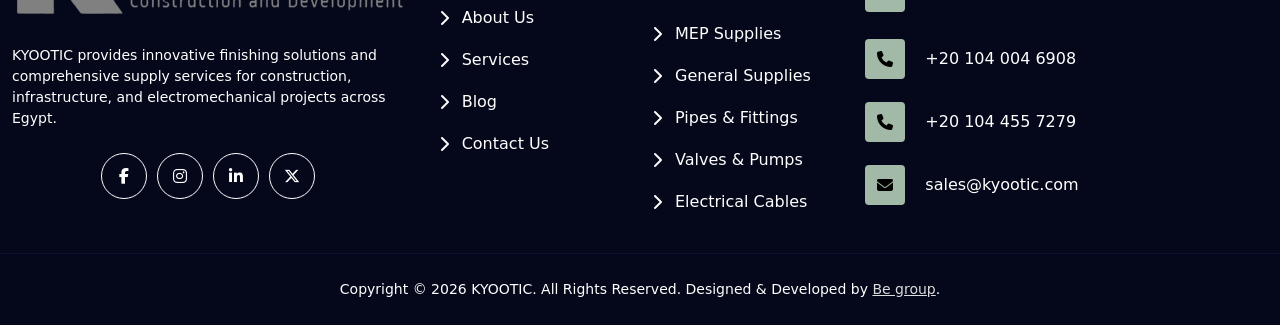
<file: protoflio.html>
<!DOCTYPE html>
<html lang="en">
<head>
<meta charset="utf-8">
<meta content="width=device-width, initial-scale=1.0" name="viewport">
<title>Kyootic</title>
<meta name="description" content="Kyootic">
<meta name="keywords" content="construction company, building services, residential construction, commercial construction, India">
<!-- Favicons -->
<link href="assets/img/logo.png" rel="icon">
<!-- Fonts -->
<link href="https://fonts.googleapis.com" rel="preconnect">
<link href="https://fonts.gstatic.com" rel="preconnect" crossorigin>
<!--Main-style-->
<link href="assets/vendor/bootstrap/css/bootstrap.min.css" rel="stylesheet">
<link href="assets/vendor/bootstrap-icons/bootstrap-icons.css" rel="stylesheet">
<link href="assets/vendor/aos/aos.css" rel="stylesheet">
<link href="assets/vendor/glightbox/css/glightbox.min.css" rel="stylesheet">
<link href="assets/vendor/swiper/swiper-bundle.min.css" rel="stylesheet">
<link rel="stylesheet" href="https://cdnjs.cloudflare.com/ajax/libs/font-awesome/6.7.2/css/all.min.css">
<link href="assets/css/animate.css" rel="stylesheet">
<link href="assets/css/main.css" rel="stylesheet">
<!--Main-style-->
</head>
<body class="index-page">
<!--header-->
<header id="header" class="header fixed-top">
  <div class="branding d-flex align-items-center">
    <div class="container position-relative d-flex align-items-center justify-content-between"> <a href="index.html" class="logo d-flex align-items-center"> 
      <img src="assets/img/logo.png" alt="Kyootic" title="Kyootic"> </a>
      <nav id="navmenu" class="navmenu">
        <ul>
          <li><a class="active" href="index.html">Home</a></li>
          <li><a href="about-us.html">About</a></li>
          <li><a href="protoflio.html">Protoflio</a></li>
          <li><a href="services.html">Services</a></li>
          <li><a href="blog.html">Blog</a></li>
          <li><a href="contact.html">Contact Us</a></li>
          <li>
              <a href="" class="button--calypso button">
                  <span>
                      <i class="fa-solid fa-language"></i> AR
                  </span>
              </a>
          </li>
        </ul>
        <i class="mobile-nav-toggle d-xl-none fa-solid fa-bars"></i> </nav>
    </div>
  </div>
</header>
<!--header end-->
<!--inner-banner-->
<div class="inner-header">
  <div class="container position-relative z-3">
    <h2 class="text-white text-anime-style-3"> Protofolio</h2>
    <nav aria-label="breadcrumb">
      <ol class="breadcrumb justify-content-center">
        <li class="breadcrumb-item"><a href="index.html" class="text-white">Home</a></li>
        <li class="breadcrumb-item active" aria-current="page">Protofolio</li>
      </ol>
    </nav>
  </div>
</div>
<!--inner-banner end-->
    <div class="protoflio-section">
      <div class="protoflio-book"><iframe src="https://online.fliphtml5.com/duwot/Kyootic_Profile/" title="Kyootic_Profile" seamless="seamless" scrolling="no" frameborder="0" allowtransparency="true" allowfullscreen="true" ></iframe></div>
    </div>
<!--footer-->
<footer id="footer" class="footer light-background" style="background: #0d1140;">

  <div class="container footer-top">
    <div class="row">

      <!-- Logo & Social -->
      <div class="col-lg-4 col-md-6 footer-about">
        <div class="footer-contact">

          <a href="index.html">
            <img class="logo-footer" src="assets/img/logo.png" alt="KYOOTIC">
          </a>

          <p class="mt-4 text-white">
            KYOOTIC provides innovative finishing solutions and comprehensive supply services for construction, infrastructure, and electromechanical projects across Egypt.
          </p>

          <div class="mt-4 social-links d-flex justify-content-center text-center">
            <a href="#"><i class="fa-brands fa-facebook-f"></i></a>
            <a href="#"><i class="fa-brands fa-instagram"></i></a>
            <a href="#"><i class="fa-brands fa-linkedin-in"></i></a>
            <a href="#"><i class="fa-brands fa-x-twitter"></i></a>
          </div>

        </div>
      </div>

      <!-- Quick Links -->
      <div class="col-lg-2 col-md-3 footer-links">
        <h3>Quick Links</h3>

        <ul>
          <li><i class="fa-solid fa-chevron-right"></i> <a href="index.html">Home</a></li>
          <li><i class="fa-solid fa-chevron-right"></i> <a href="about-us.html">About Us</a></li>
          <li><i class="fa-solid fa-chevron-right"></i> <a href="services.html">Services</a></li>
          <li><i class="fa-solid fa-chevron-right"></i> <a href="blog.html">Blog</a></li>
          <li><i class="fa-solid fa-chevron-right"></i> <a href="contact.html">Contact Us</a></li>
        </ul>
      </div>

      <!-- Services -->
      <div class="col-lg-2 col-md-3 footer-links">
        <h3>Our Services</h3>

        <ul>
          <li><i class="fa-solid fa-chevron-right"></i><a href="#">Expert Finishing Solutions</a></li>
          <li><i class="fa-solid fa-chevron-right"></i><a href="#">MEP Supplies</a></li>
          <li><i class="fa-solid fa-chevron-right"></i><a href="#">General Supplies</a></li>
          <li><i class="fa-solid fa-chevron-right"></i><a href="#">Pipes & Fittings</a></li>
          <li><i class="fa-solid fa-chevron-right"></i><a href="#">Valves & Pumps</a></li>
          <li><i class="fa-solid fa-chevron-right"></i><a href="#">Electrical Cables</a></li>
        </ul>
      </div>

      <!-- Contact -->
      <div class="col-lg-4 col-md-6 footer-about">
        <div class="footer-contact">

          <h3>Contact Us</h3>

          <ul>

            <li class="d-flex align-items-start mb-3">
              <a href="">
                <i class="fa-solid fa-location-dot me-2 mt-1"></i>
              6 October City, Egypt
              </a>
            </li>

            <li class="d-flex align-items-center mb-2">
              <a href="tel:+">
                <i class="fa-solid fa-phone"></i>
                +20 104 004 6908
              </a>
            </li>

            <li class="d-flex align-items-center mb-2">
              <a href="tel:+">
                <i class="fa-solid fa-phone"></i>
                +20 104 455 7279
              </a>
            </li>

            <li class="d-flex align-items-center mb-2">
              <a href="mailto:">
                <i class="fa-solid fa-envelope"></i>
                sales@kyootic.com
              </a>
            </li>

          </ul>

        </div>
      </div>

    </div>
  </div>

  <div class="container copyright text-center">
    <p>
      Copyright © 2026 KYOOTIC. All Rights Reserved.
      Designed & Developed by <a href="">Be group</a>.
    </p>
  </div>

</footer>
<!-- Scroll Top -->
<a href="#" id="scroll-top" class="scroll-top d-flex align-items-center justify-content-center"><i class="fa-solid fa-arrow-up"></i></a>
<!-- Preloader -->
<div id="preloader">
<div></div>
<div></div>
<div></div>
<div></div>
</div>
<script src="assets/js/jquery-3.7.1.min.js"></script>
<script src="assets/vendor/bootstrap/js/bootstrap.bundle.min.js"></script>
<script src="assets/vendor/aos/aos.js"></script>
<script src="assets/vendor/glightbox/js/glightbox.min.js"></script>
<script src="assets/vendor/purecounter/purecounter_vanilla.js"></script>
<script src="assets/vendor/swiper/swiper-bundle.min.js"></script>
<script src="assets/vendor/isotope-layout/isotope.pkgd.min.js"></script>
<script src="assets/vendor/imagesloaded/imagesloaded.pkgd.min.js"></script>
<script src="assets/vendor/gsap/gsap.min.js"></script>
<script src="assets/vendor/gsap/SplitText.js"></script>
<script src="assets/vendor/gsap/ScrollTrigger.min.js"></script>
<script src="assets/vendor/wow/wow.min.js"></script>
<script src="assets/js/main.js"></script>
<script src="assets/js/home.js"></script>
<script src="assets/js/light-box.js"></script>
<script src="assets/slider/script.js"></script>
<script src="assets/js/function.js"></script>
</body>
</html>
</file>
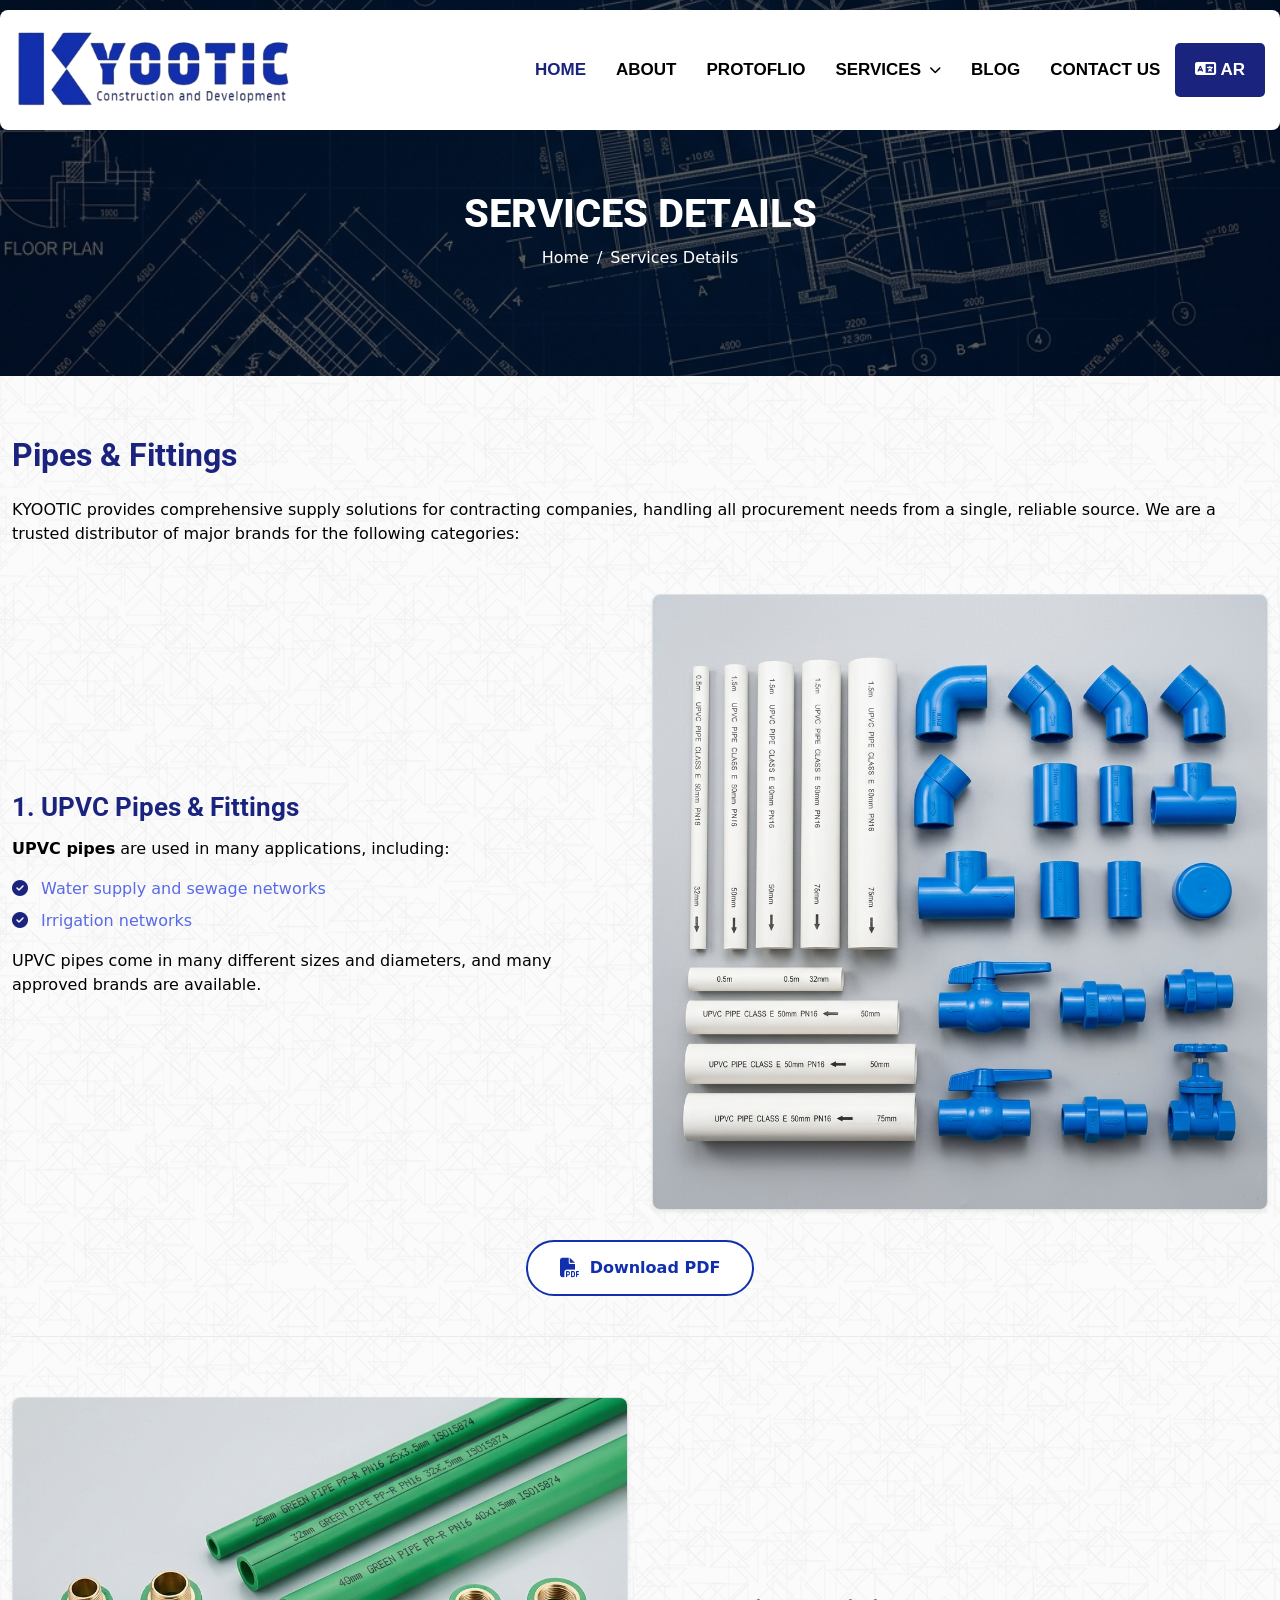
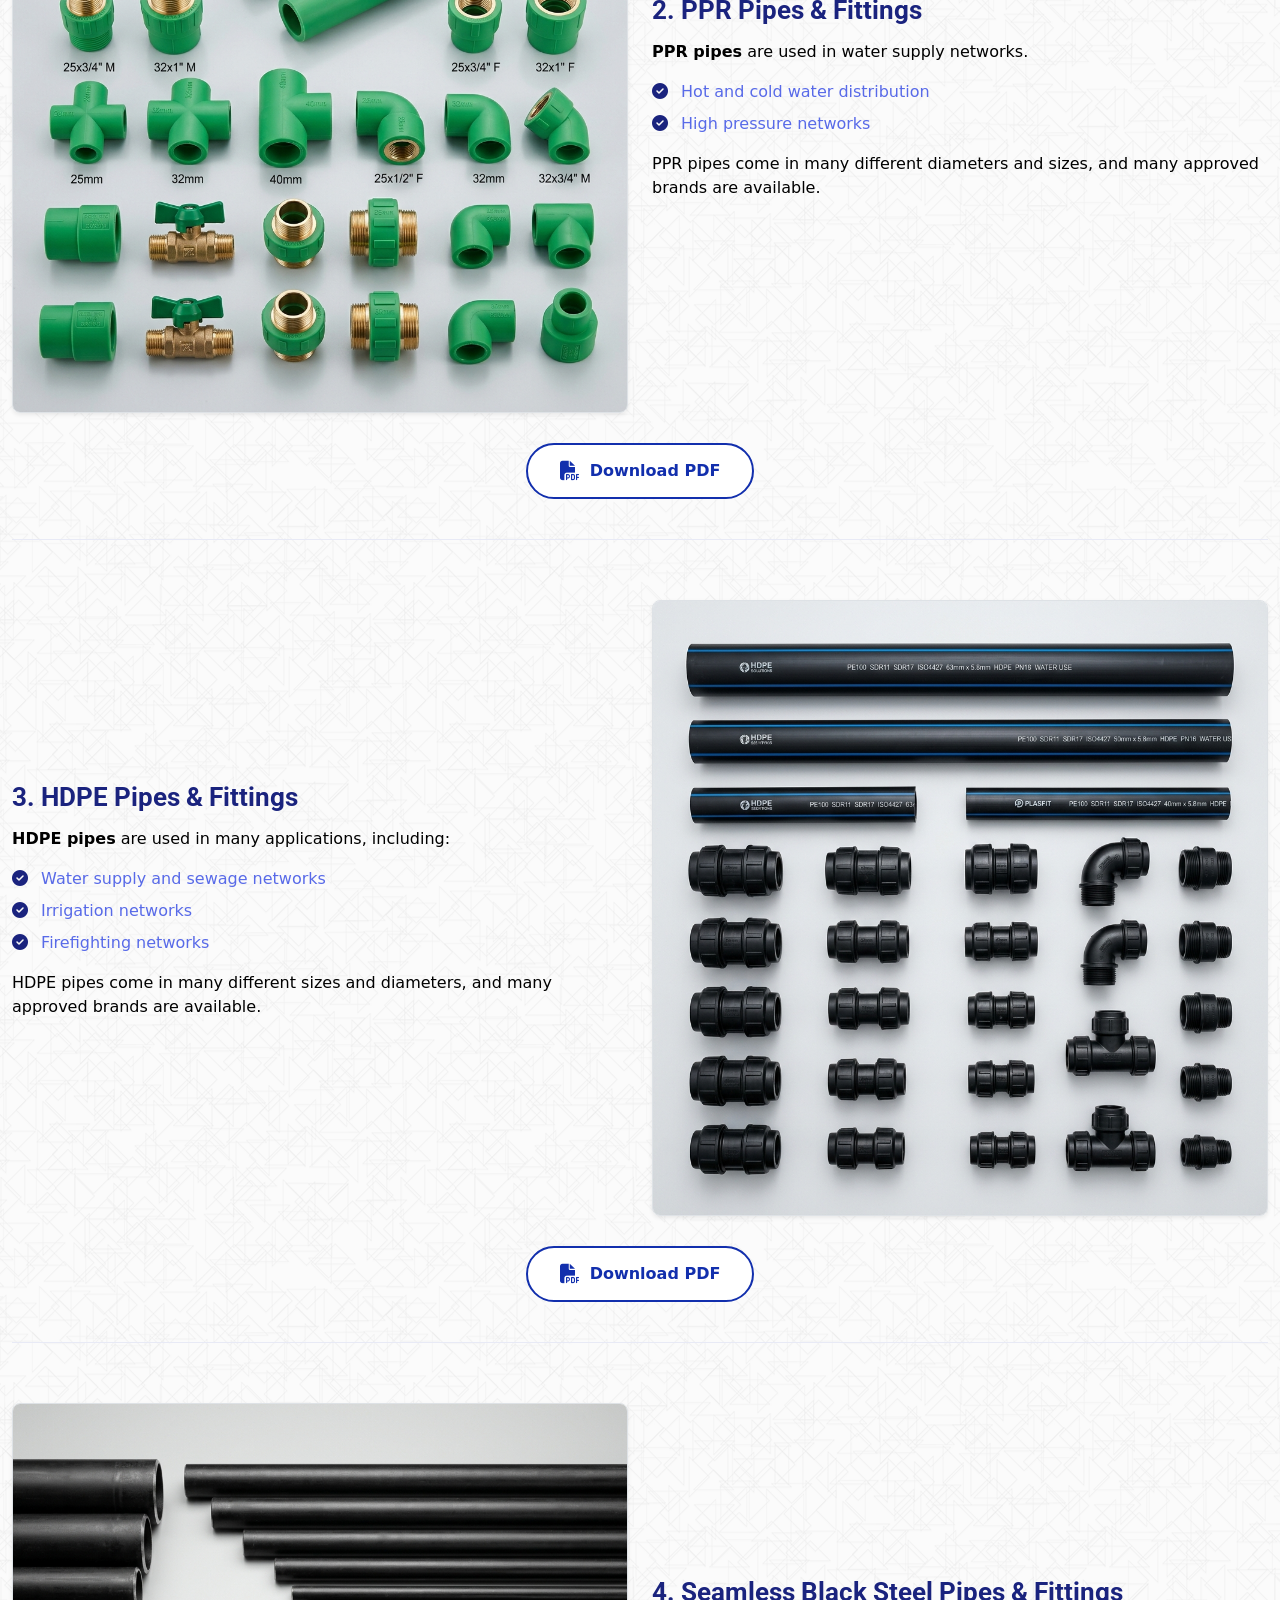
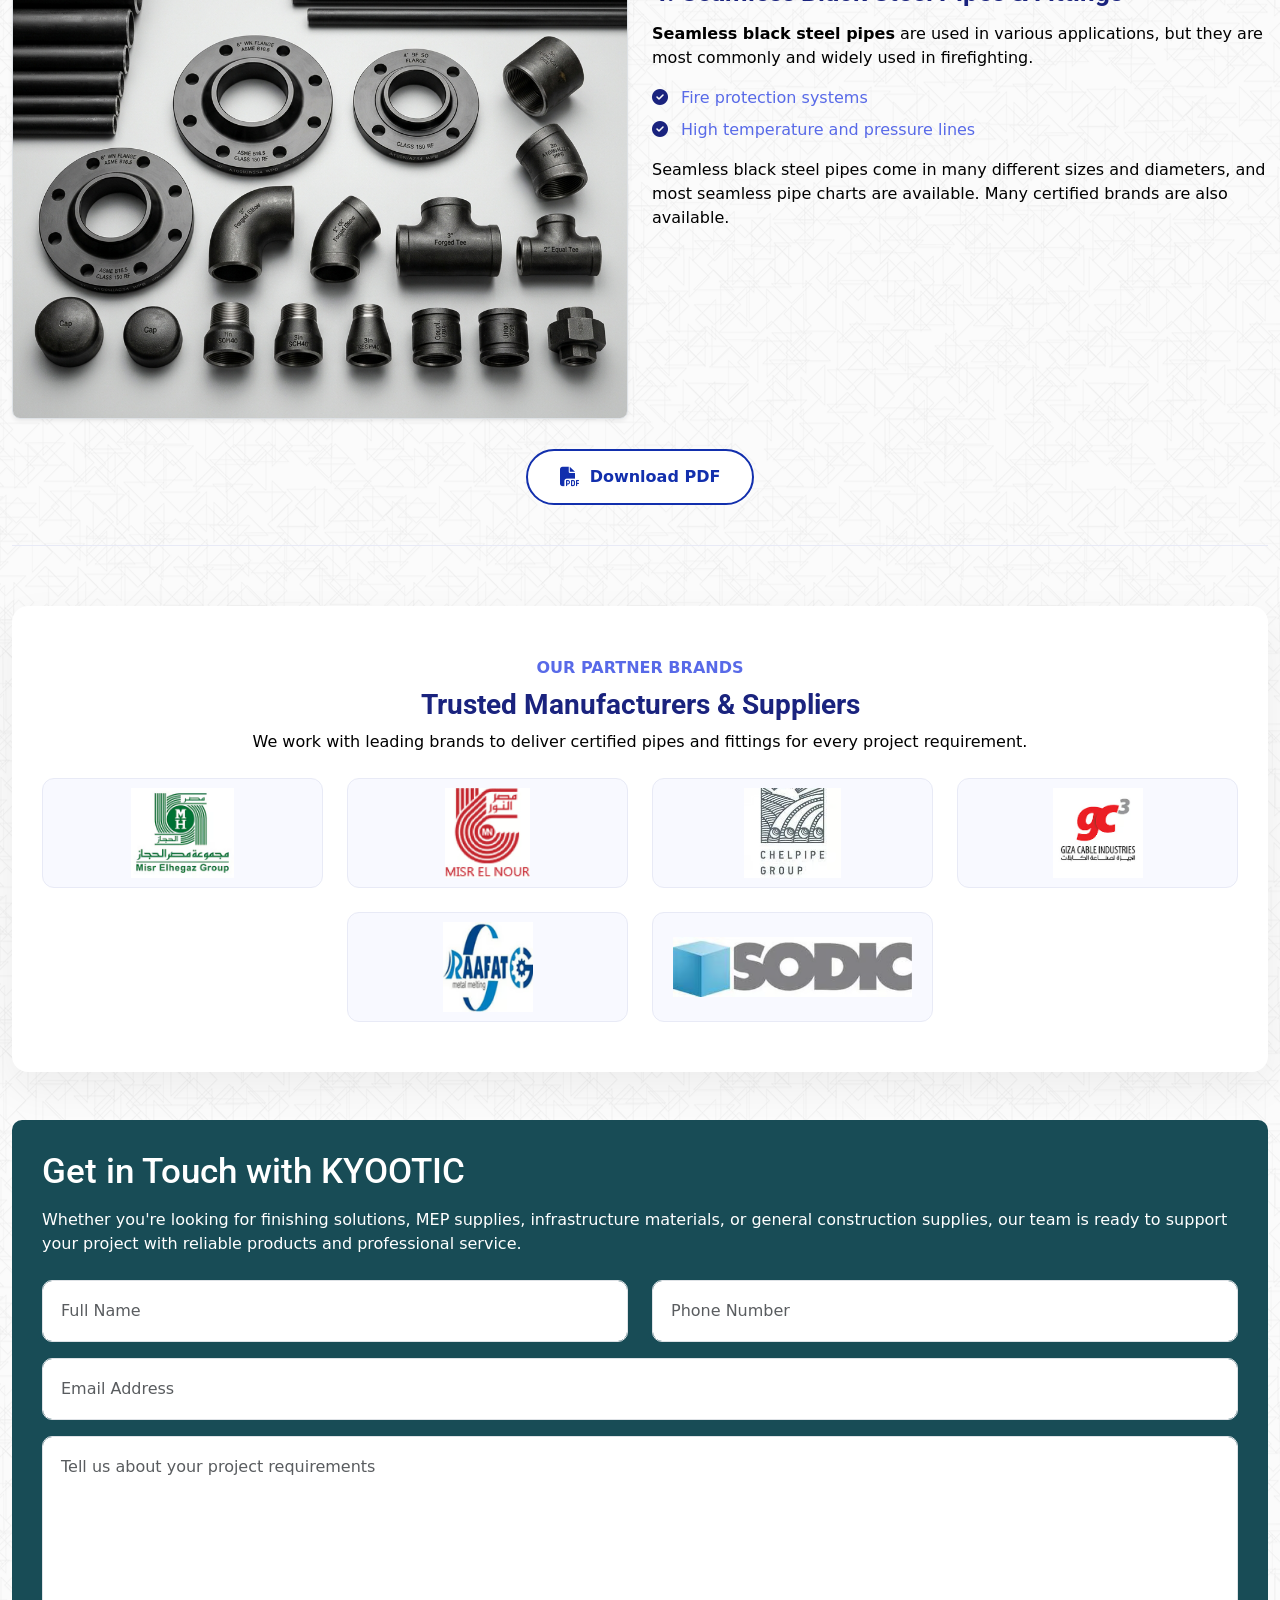
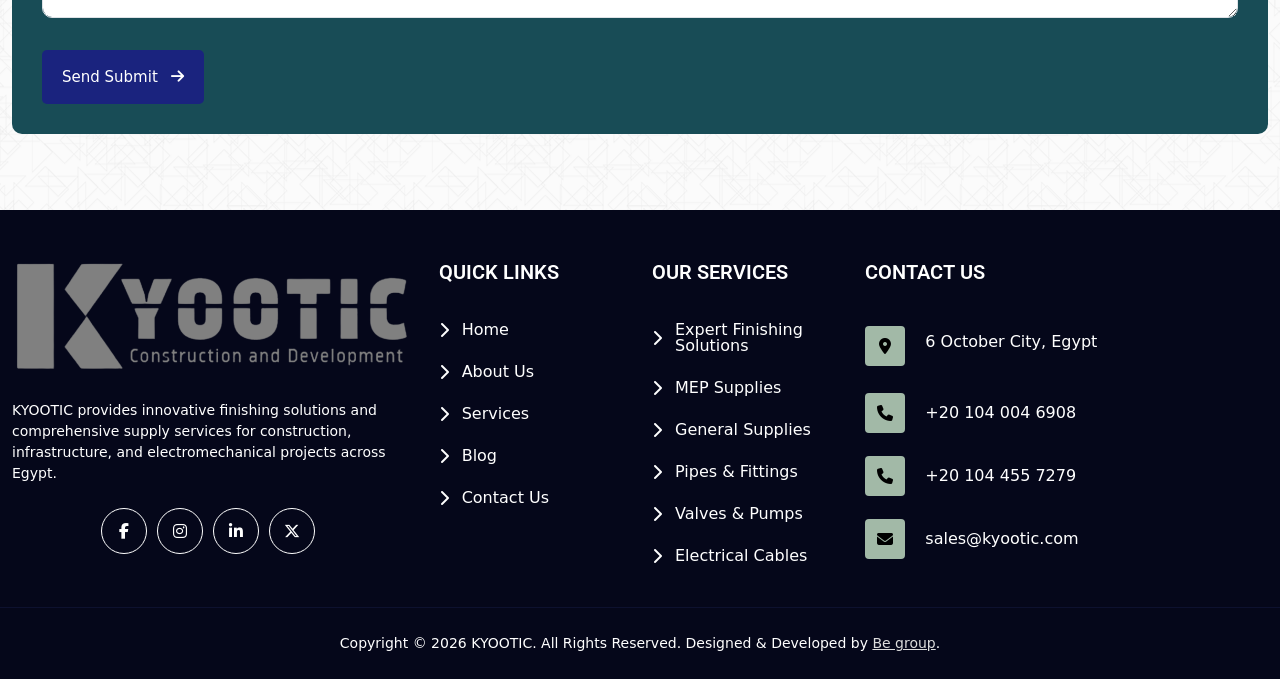
<file: services-details.html>
<!DOCTYPE html>
<html lang="en">
<head>
<meta charset="utf-8">
<meta content="width=device-width, initial-scale=1.0" name="viewport">
<title>Kyootic</title>
<meta name="description" content="Kyootic">
<meta name="keywords" content="construction company, building services, residential construction, commercial construction, India">
<!-- Favicons -->
<link href="assets/img/logo.png" rel="icon">
<!-- Fonts -->
<link href="https://fonts.googleapis.com" rel="preconnect">
<link href="https://fonts.gstatic.com" rel="preconnect" crossorigin>
<!--Main-style-->
<link href="assets/vendor/bootstrap/css/bootstrap.min.css" rel="stylesheet">
<link href="assets/vendor/bootstrap-icons/bootstrap-icons.css" rel="stylesheet">
<link href="assets/vendor/aos/aos.css" rel="stylesheet">
<link href="assets/vendor/glightbox/css/glightbox.min.css" rel="stylesheet">
<link href="assets/vendor/swiper/swiper-bundle.min.css" rel="stylesheet">
<link rel="stylesheet" href="https://cdnjs.cloudflare.com/ajax/libs/font-awesome/6.7.2/css/all.min.css">
<link href="assets/css/animate.css" rel="stylesheet">
<link href="assets/css/main.css" rel="stylesheet">
<!--Main-style-->
</head>
<body class="index-page">
<!--header-->
<header id="header" class="header fixed-top">
  <div class="branding d-flex align-items-center">
    <div class="container position-relative d-flex align-items-center justify-content-between"> <a href="index.html" class="logo d-flex align-items-center"> 
      <img src="assets/img/logo.png" alt="Kyootic" title="Kyootic"> </a>
      <nav id="navmenu" class="navmenu">
        <ul>
          <li><a class="active" href="index.html">Home</a></li>
          <li><a href="about-us.html">About</a></li>
          <li><a href="protoflio.html">Protoflio</a></li>
          <li class="dropdown">
              <a href="services.html">
                  <span>Services</span>
                  <i class="fa-solid fa-chevron-down toggle-dropdown"></i>
              </a>
              <ul>
                  <li><a href="services-details.html">Expert Finishing Solutions</a></li>
                  <li><a href="services-details.html">MEP Supplies</a></li>
                  <li><a href="services-details.html">General Supplies</a></li>
                  <li><a href="services-details.html">Pipes & Fittings</a></li>
                  <li><a href="services-details.html">Valves & Pumps</a></li>
                  <li><a href="services-details.html">Electrical Cables</a></li>
                  <li><a href="services-details.html">Ductile Fittings & Covers</a></li>
              </ul>
          </li>
          <li><a href="blog.html">Blog</a></li>
          <li><a href="contact.html">Contact Us</a></li>
          <li>
              <a href="" class="button--calypso button">
                  <span>
                      <i class="fa-solid fa-language"></i> AR
                  </span>
              </a>
          </li>
        </ul>
        <i class="mobile-nav-toggle d-xl-none fa-solid fa-bars"></i> </nav>
    </div>
  </div>
</header>
<!--header end-->
<!--inner-banner-->
<div class="inner-header">
  <div class="container position-relative z-3">
    <h2 class="text-white text-anime-style-3"> Services Details </h2>
    <nav aria-label="breadcrumb">
      <ol class="breadcrumb justify-content-center">
        <li class="breadcrumb-item"><a href="#" class="text-white">Home</a></li>
        <li class="breadcrumb-item active" aria-current="page">Services Details</li>
      </ol>
    </nav>
  </div>
</div>
<!--inner-banner end-->
<!--services-->
<section class="bg-services">
  <div class="container">
    <div class="row">
      <div class="col-12 mb-3">

        <!-- Pipes & Fittings Detail Section -->
        <h2 class="fw-bold mb-4" style="color: #1A237E;">Pipes & Fittings</h2>
        <p class="mb-5">
          KYOOTIC provides comprehensive supply solutions for contracting companies, handling all procurement needs from a single, reliable source. We are a trusted distributor of major brands for the following categories:
        </p>

        <!-- 1. UPVC Pipes & Fittings -->
        <div class="service-product-item">
          <div class="row align-items-center">
            <div class="col-lg-6 mb-4 mb-lg-0">
              <h3 class="fw-bold" style="color: #1A237E; font-size: 1.6rem; margin-bottom: 15px;">1. UPVC Pipes & Fittings</h3>
              <p><strong>UPVC pipes</strong> are used in many applications, including:</p>
              <ul class="list-unstyled ps-0 mb-3">
                <li class="mb-2"><i class="fa-solid fa-circle-check" style="color: #1A237E; margin-right: 8px;"></i> Water supply and sewage networks</li>
                <li class="mb-2"><i class="fa-solid fa-circle-check" style="color: #1A237E; margin-right: 8px;"></i> Irrigation networks</li>
              </ul>
              <p>
                UPVC pipes come in many different sizes and diameters, and many approved brands are available.
              </p>
            </div>
            <div class="col-lg-6">
              <div class="overflow-hidden rounded-3 shadow-sm border">
                <img src="assets/img/showcase_upvc.png" class="img-fluid w-100" alt="UPVC Pipes & Fittings">
              </div>
            </div>
          </div>
          <div class="product-pdf-action">
            <a href="assets/pdf/upvc-pipes-fittings.pdf" class="product-pdf-btn" target="_blank" rel="noopener">
              <i class="fa-solid fa-file-pdf"></i>
              Download PDF
            </a>
          </div>
        </div>

        <!-- 2. PPR Pipes & Fittings -->
        <div class="service-product-item">
          <div class="row align-items-center">
            <div class="col-lg-6 order-lg-2 mb-4 mb-lg-0">
              <h3 class="fw-bold" style="color: #1A237E; font-size: 1.6rem; margin-bottom: 15px;">2. PPR Pipes & Fittings</h3>
              <p><strong>PPR pipes</strong> are used in water supply networks.</p>
              <ul class="list-unstyled ps-0 mb-3">
                <li class="mb-2"><i class="fa-solid fa-circle-check" style="color: #1A237E; margin-right: 8px;"></i> Hot and cold water distribution</li>
                <li class="mb-2"><i class="fa-solid fa-circle-check" style="color: #1A237E; margin-right: 8px;"></i> High pressure networks</li>
              </ul>
              <p>
                PPR pipes come in many different diameters and sizes, and many approved brands are available.
              </p>
            </div>
            <div class="col-lg-6 order-lg-1">
              <div class="overflow-hidden rounded-3 shadow-sm border">
                <img src="assets/img/showcase_ppr.png" class="img-fluid w-100" alt="PPR Pipes & Fittings">
              </div>
            </div>
          </div>
          <div class="product-pdf-action">
            <a href="assets/pdf/ppr-pipes-fittings.pdf" class="product-pdf-btn" target="_blank" rel="noopener">
              <i class="fa-solid fa-file-pdf"></i>
              Download PDF
            </a>
          </div>
        </div>

        <!-- 3. HDPE Pipes & Fittings -->
        <div class="service-product-item">
          <div class="row align-items-center">
            <div class="col-lg-6 mb-4 mb-lg-0">
              <h3 class="fw-bold" style="color: #1A237E; font-size: 1.6rem; margin-bottom: 15px;">3. HDPE Pipes & Fittings</h3>
              <p><strong>HDPE pipes</strong> are used in many applications, including:</p>
              <ul class="list-unstyled ps-0 mb-3">
                <li class="mb-2"><i class="fa-solid fa-circle-check" style="color: #1A237E; margin-right: 8px;"></i> Water supply and sewage networks</li>
                <li class="mb-2"><i class="fa-solid fa-circle-check" style="color: #1A237E; margin-right: 8px;"></i> Irrigation networks</li>
                <li class="mb-2"><i class="fa-solid fa-circle-check" style="color: #1A237E; margin-right: 8px;"></i> Firefighting networks</li>
              </ul>
              <p>
                HDPE pipes come in many different sizes and diameters, and many approved brands are available.
              </p>
            </div>
            <div class="col-lg-6">
              <div class="overflow-hidden rounded-3 shadow-sm border">
                <img src="assets/img/showcase_hdpe.png" class="img-fluid w-100" alt="HDPE Pipes & Fittings">
              </div>
            </div>
          </div>
          <div class="product-pdf-action">
            <a href="assets/pdf/hdpe-pipes-fittings.pdf" class="product-pdf-btn" target="_blank" rel="noopener">
              <i class="fa-solid fa-file-pdf"></i>
              Download PDF
            </a>
          </div>
        </div>

        <!-- 4. Seamless Black Steel Pipes & Fittings -->
        <div class="service-product-item">
          <div class="row align-items-center">
            <div class="col-lg-6 order-lg-2 mb-4 mb-lg-0">
              <h3 class="fw-bold" style="color: #1A237E; font-size: 1.6rem; margin-bottom: 15px;">4. Seamless Black Steel Pipes & Fittings</h3>
              <p><strong>Seamless black steel pipes</strong> are used in various applications, but they are most commonly and widely used in firefighting.</p>
              <ul class="list-unstyled ps-0 mb-3">
                <li class="mb-2"><i class="fa-solid fa-circle-check" style="color: #1A237E; margin-right: 8px;"></i> Fire protection systems</li>
                <li class="mb-2"><i class="fa-solid fa-circle-check" style="color: #1A237E; margin-right: 8px;"></i> High temperature and pressure lines</li>
              </ul>
              <p>
                Seamless black steel pipes come in many different sizes and diameters, and most seamless pipe charts are available. Many certified brands are also available.
              </p>
            </div>
            <div class="col-lg-6 order-lg-1">
              <div class="overflow-hidden rounded-3 shadow-sm border">
                <img src="assets/img/showcase_steel.png" class="img-fluid w-100" alt="Seamless Black Steel Pipes & Fittings">
              </div>
            </div>
          </div>
          <div class="product-pdf-action">
            <a href="assets/pdf/seamless-black-steel-pipes-fittings.pdf" class="product-pdf-btn" target="_blank" rel="noopener">
              <i class="fa-solid fa-file-pdf"></i>
              Download PDF
            </a>
          </div>
        </div>

        <!-- Partner Brands -->
        <div class="service-brands-section mt-5">
          <div class="section-title text-center mb-4">
            <span class="text-uppercase fw-semibold fs-6">Our Partner Brands</span>
            <h3 class="fw-bold mt-2" style="color: #1A237E;">Trusted Manufacturers &amp; Suppliers</h3>
            <p class="mb-0">We work with leading brands to deliver certified pipes and fittings for every project requirement.</p>
          </div>

          <div class="row g-4 justify-content-center">
            <div class="col-6 col-sm-4 col-lg-3">
              <div class="service-brand-logo clint-logo">
                <img src="assets/img/clint-1.avif" alt="Partner Brand">
              </div>
            </div>
            <div class="col-6 col-sm-4 col-lg-3">
              <div class="service-brand-logo clint-logo">
                <img src="assets/img/clint-2.avif" alt="Partner Brand">
              </div>
            </div>
            <div class="col-6 col-sm-4 col-lg-3">
              <div class="service-brand-logo clint-logo">
                <img src="assets/img/clint-3.avif" alt="Partner Brand">
              </div>
            </div>
            <div class="col-6 col-sm-4 col-lg-3">
              <div class="service-brand-logo clint-logo">
                <img src="assets/img/clint-4.avif" alt="Partner Brand">
              </div>
            </div>
            <div class="col-6 col-sm-4 col-lg-3">
              <div class="service-brand-logo clint-logo">
                <img src="assets/img/clint-5.avif" alt="Partner Brand">
              </div>
            </div>
            <div class="col-6 col-sm-4 col-lg-3">
              <div class="service-brand-logo clint-logo">
                <img src="assets/img/clint-6.avif" alt="Partner Brand">
              </div>
            </div>
          </div>
        </div>

        <div class="contact-us mt-5 mb-md-0 mb-4 wow fadeIn">

          <div class="section-title">
            <h2 class="text-white">Get in Touch with KYOOTIC</h2>

            <p class="mt-3 mb-4 text-white">
              Whether you're looking for finishing solutions, MEP supplies, infrastructure materials, or general construction supplies, our team is ready to support your project with reliable products and professional service.
            </p>

            <form id="contactForm">

              <div class="row">

                <div class="col-md-6">
                  <div class="mb-3">
                    <input
                      type="text"
                      name="name"
                      class="form-control"
                      placeholder="Full Name"
                      required>
                  </div>
                </div>

                <div class="col-md-6">
                  <div class="mb-3">
                    <input
                      type="tel"
                      name="phone"
                      class="form-control"
                      placeholder="Phone Number"
                      required>
                  </div>
                </div>

                <div class="col-md-12">
                  <div class="mb-3">
                    <input
                      type="email"
                      name="email"
                      class="form-control"
                      placeholder="Email Address"
                      required>
                  </div>
                </div>

                <div class="col-md-12">
                  <div class="mb-3">
                    <textarea
                      name="message"
                      class="form-control"
                      rows="6"
                      placeholder="Tell us about your project requirements"
                      required></textarea>
                  </div>
                </div>

              </div>

              <button
                type="submit"
                class="d-inline-flex align-items-center mt-3 button--calypso button border-0">

                <span>
                  Send Submit
                  <i class="fa-solid fa-arrow-right ms-2"></i>
                </span>

              </button>

            </form>

          </div>
        </div>
      </div>

    </div>
  </div>
</section>
<!--services-->

<!--footer-->
<footer id="footer" class="footer light-background" style="background: #0d1140;">

  <div class="container footer-top">
    <div class="row">

      <!-- Logo & Social -->
      <div class="col-lg-4 col-md-6 footer-about">
        <div class="footer-contact">

          <a href="index.html">
            <img class="logo-footer" src="assets/img/logo.png" alt="KYOOTIC">
          </a>

          <p class="mt-4 text-white">
            KYOOTIC provides innovative finishing solutions and comprehensive supply services for construction, infrastructure, and electromechanical projects across Egypt.
          </p>

          <div class="mt-4 social-links d-flex justify-content-center text-center">
            <a href="#"><i class="fa-brands fa-facebook-f"></i></a>
            <a href="#"><i class="fa-brands fa-instagram"></i></a>
            <a href="#"><i class="fa-brands fa-linkedin-in"></i></a>
            <a href="#"><i class="fa-brands fa-x-twitter"></i></a>
          </div>

        </div>
      </div>

      <!-- Quick Links -->
      <div class="col-lg-2 col-md-3 footer-links">
        <h3>Quick Links</h3>

        <ul>
          <li><i class="fa-solid fa-chevron-right"></i> <a href="index.html">Home</a></li>
          <li><i class="fa-solid fa-chevron-right"></i> <a href="about-us.html">About Us</a></li>
          <li><i class="fa-solid fa-chevron-right"></i> <a href="services.html">Services</a></li>
          <li><i class="fa-solid fa-chevron-right"></i> <a href="blog.html">Blog</a></li>
          <li><i class="fa-solid fa-chevron-right"></i> <a href="contact.html">Contact Us</a></li>
        </ul>
      </div>

      <!-- Services -->
      <div class="col-lg-2 col-md-3 footer-links">
        <h3>Our Services</h3>

        <ul>
          <li><i class="fa-solid fa-chevron-right"></i><a href="#">Expert Finishing Solutions</a></li>
          <li><i class="fa-solid fa-chevron-right"></i><a href="#">MEP Supplies</a></li>
          <li><i class="fa-solid fa-chevron-right"></i><a href="#">General Supplies</a></li>
          <li><i class="fa-solid fa-chevron-right"></i><a href="#">Pipes & Fittings</a></li>
          <li><i class="fa-solid fa-chevron-right"></i><a href="#">Valves & Pumps</a></li>
          <li><i class="fa-solid fa-chevron-right"></i><a href="#">Electrical Cables</a></li>
        </ul>
      </div>

      <!-- Contact -->
      <div class="col-lg-4 col-md-6 footer-about">
        <div class="footer-contact">

          <h3>Contact Us</h3>

          <ul>

            <li class="d-flex align-items-start mb-3">
              <a href="">
                <i class="fa-solid fa-location-dot me-2 mt-1"></i>
              6 October City, Egypt
              </a>
            </li>

            <li class="d-flex align-items-center mb-2">
              <a href="tel:+">
                <i class="fa-solid fa-phone"></i>
                +20 104 004 6908
              </a>
            </li>

            <li class="d-flex align-items-center mb-2">
              <a href="tel:+">
                <i class="fa-solid fa-phone"></i>
                +20 104 455 7279
              </a>
            </li>

            <li class="d-flex align-items-center mb-2">
              <a href="mailto:">
                <i class="fa-solid fa-envelope"></i>
                sales@kyootic.com
              </a>
            </li>

          </ul>

        </div>
      </div>

    </div>
  </div>

  <div class="container copyright text-center">
    <p>
      Copyright © 2026 KYOOTIC. All Rights Reserved.
      Designed & Developed by <a href="">Be group</a>.
    </p>
  </div>

</footer>
<!-- Scroll Top -->
<a href="#" id="scroll-top" class="scroll-top d-flex align-items-center justify-content-center"><i class="fa-solid fa-arrow-up"></i></a>
<!-- Preloader -->
<div id="preloader">
<div></div>
<div></div>
<div></div>
<div></div>
</div>
<script src="assets/js/jquery-3.7.1.min.js"></script>
<script src="assets/vendor/bootstrap/js/bootstrap.bundle.min.js"></script>
<script src="assets/vendor/aos/aos.js"></script>
<script src="assets/vendor/glightbox/js/glightbox.min.js"></script>
<script src="assets/vendor/purecounter/purecounter_vanilla.js"></script>
<script src="assets/vendor/swiper/swiper-bundle.min.js"></script>
<script src="assets/vendor/isotope-layout/isotope.pkgd.min.js"></script>
<script src="assets/vendor/imagesloaded/imagesloaded.pkgd.min.js"></script>
<script src="assets/vendor/gsap/gsap.min.js"></script>
<script src="assets/vendor/gsap/SplitText.js"></script>
<script src="assets/vendor/gsap/ScrollTrigger.min.js"></script>
<script src="assets/vendor/wow/wow.min.js"></script>
<script src="assets/js/main.js"></script>
<script src="assets/js/home.js"></script>
<script src="assets/js/light-box.js"></script>
<script src="assets/slider/script.js"></script>
<script src="assets/js/function.js"></script>
</body>
</html>
</file>
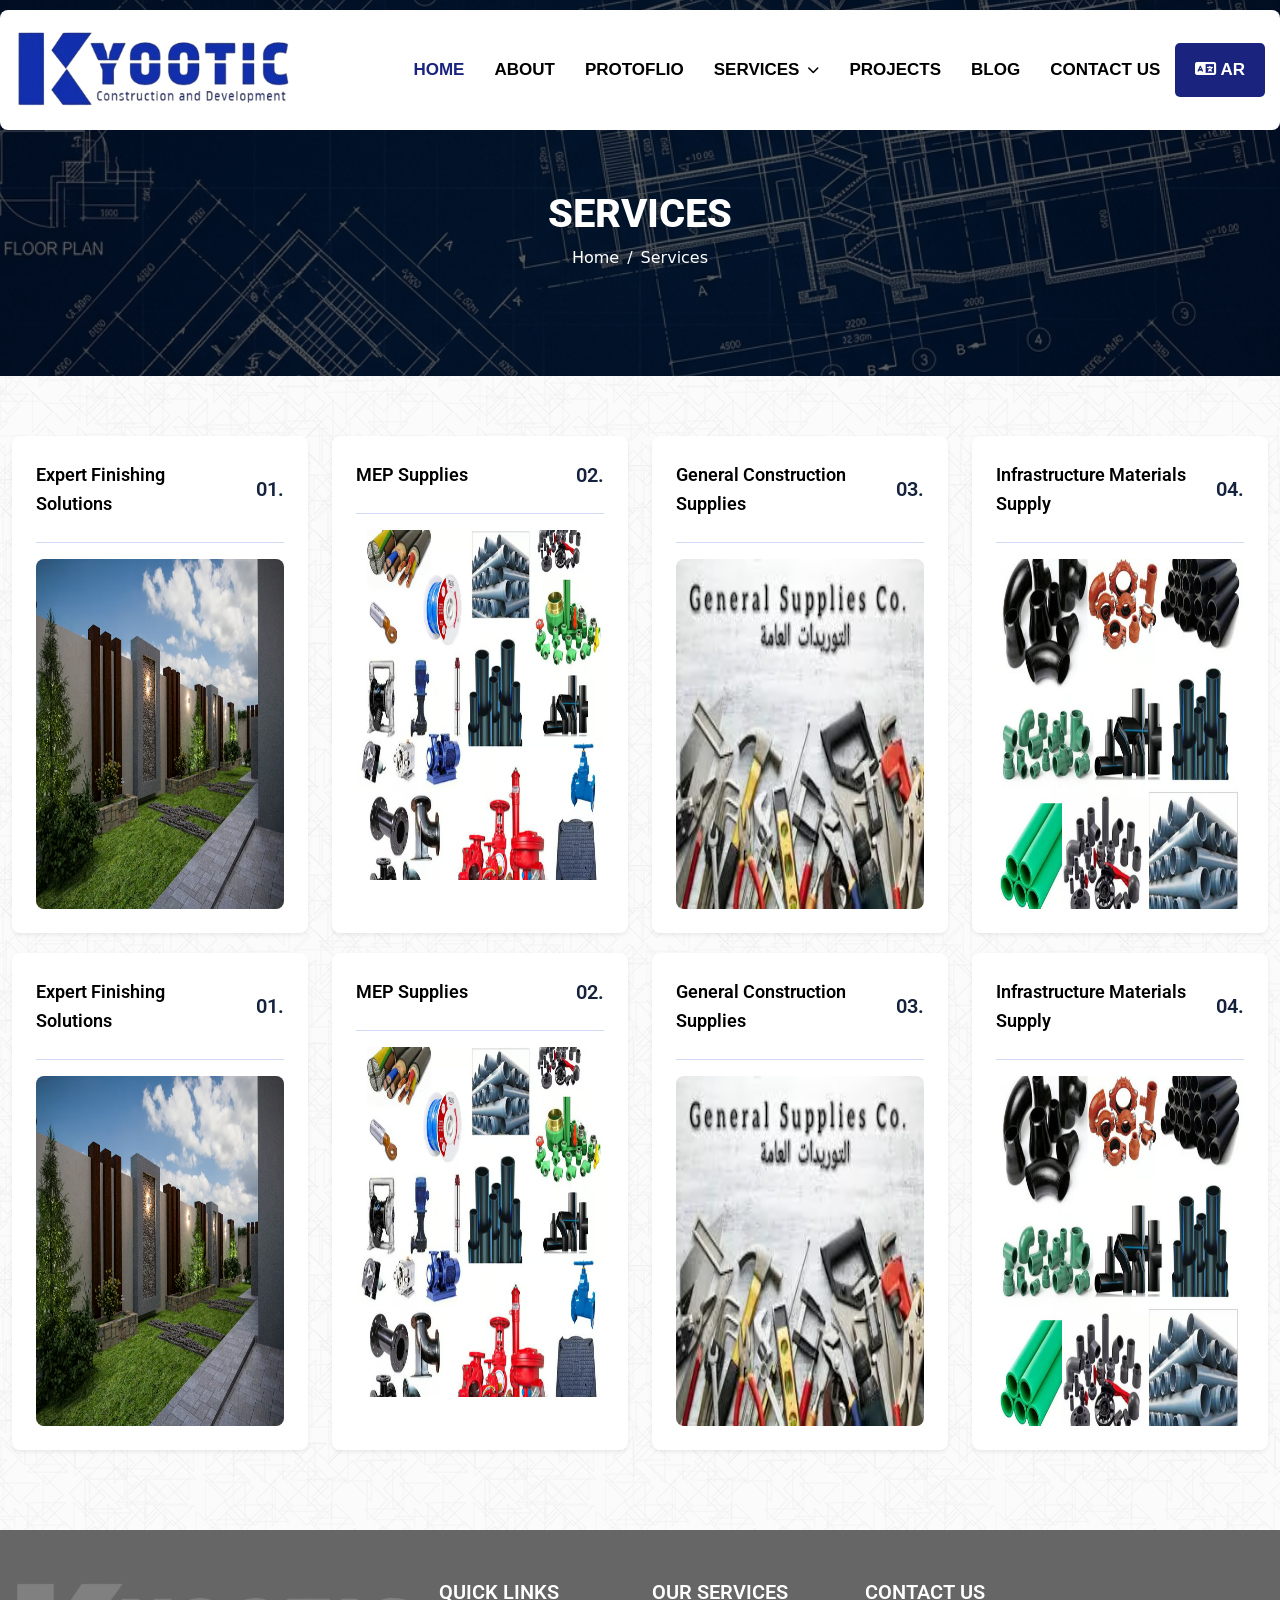
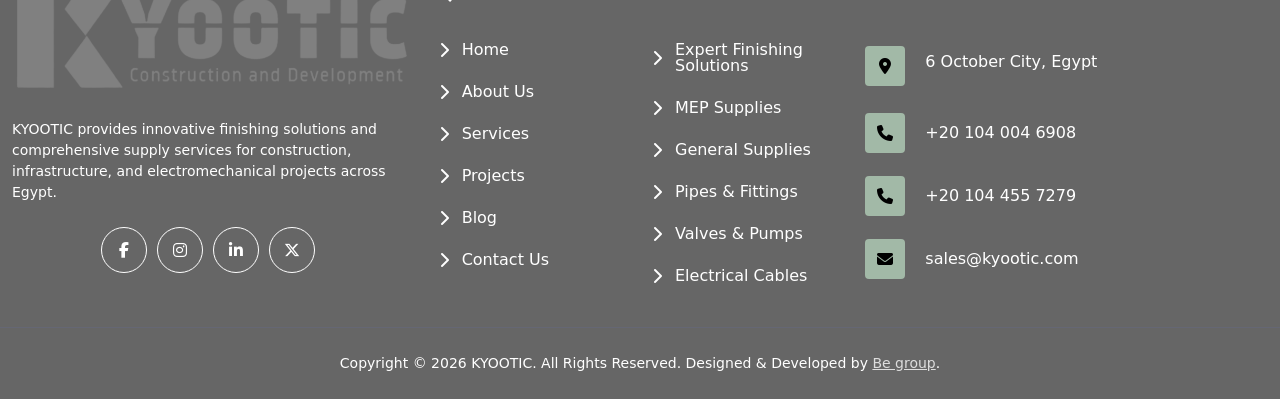
<file: services.html>
<!DOCTYPE html>
<html lang="en">
<head>
<meta charset="utf-8">
<meta content="width=device-width, initial-scale=1.0" name="viewport">
<title>Kyootic</title>
<meta name="description" content="Kyootic">
<meta name="keywords" content="construction company, building services, residential construction, commercial construction, India">
<!-- Favicons -->
<link href="assets/img/logo.png" rel="icon">
<!-- Fonts -->
<link href="https://fonts.googleapis.com" rel="preconnect">
<link href="https://fonts.gstatic.com" rel="preconnect" crossorigin>
<!--Main-style-->
<link href="assets/vendor/bootstrap/css/bootstrap.min.css" rel="stylesheet">
<link href="assets/vendor/bootstrap-icons/bootstrap-icons.css" rel="stylesheet">
<link href="assets/vendor/aos/aos.css" rel="stylesheet">
<link href="assets/vendor/glightbox/css/glightbox.min.css" rel="stylesheet">
<link href="assets/vendor/swiper/swiper-bundle.min.css" rel="stylesheet">
<link rel="stylesheet" href="https://cdnjs.cloudflare.com/ajax/libs/font-awesome/6.7.2/css/all.min.css">
<link href="assets/css/animate.css" rel="stylesheet">
<link href="assets/css/main.css" rel="stylesheet">
<!--Main-style-->
</head>
<body class="index-page">
<!--header-->
<header id="header" class="header fixed-top">
  <div class="branding d-flex align-items-center">
    <div class="container position-relative d-flex align-items-center justify-content-between"> <a href="index.html" class="logo d-flex align-items-center"> 
      <img src="assets/img/logo.png" alt="Kyootic" title="Kyootic"> </a>
      <nav id="navmenu" class="navmenu">
        <ul>
          <li><a class="active" href="index.html">Home</a></li>
          <li><a href="about-us.html">About</a></li>
          <li><a href="protoflio.html">Protoflio</a></li>
          <li class="dropdown">
              <a href="services.html">
                  <span>Services</span>
                  <i class="fa-solid fa-chevron-down toggle-dropdown"></i>
              </a>
              <ul>
                  <li><a href="services-details.html">Expert Finishing Solutions</a></li>
                  <li><a href="services-details.html">MEP Supplies</a></li>
                  <li><a href="services-details.html">General Supplies</a></li>
                  <li><a href="services-details.html">Pipes & Fittings</a></li>
                  <li><a href="services-details.html">Valves & Pumps</a></li>
                  <li><a href="services-details.html">Electrical Cables</a></li>
                  <li><a href="services-details.html">Ductile Fittings & Covers</a></li>
              </ul>
          </li>
          <li><a href="projects.html">Projects</a></li>
          <li><a href="blog.html">Blog</a></li>
          <li><a href="contact.html">Contact Us</a></li>
          <li>
              <a href="" class="button--calypso button">
                  <span>
                      <i class="fa-solid fa-language"></i> AR
                  </span>
              </a>
          </li>
        </ul>
        <i class="mobile-nav-toggle d-xl-none fa-solid fa-bars"></i> </nav>
    </div>
  </div>
</header>
<!--header end-->
<!--inner-banner-->
<div class="inner-header">
  <div class="container position-relative z-3">
    <h2 class="text-white text-anime-style-3"> Services </h2>
    <nav aria-label="breadcrumb">
      <ol class="breadcrumb justify-content-center">
        <li class="breadcrumb-item"><a href="#" class="text-white">Home</a></li>
        <li class="breadcrumb-item active" aria-current="page">Services</li>
      </ol>
    </nav>
  </div>
</div>
<!--inner-banner end-->
<!--services-->
<section class="services-section bg-services">
  <div class="container">

    <div class="row">

      <!-- Service 1 -->
      <div class="col-md-3 wow fadeInUp">
        <div class="bg-white h-100 p-4 shadow-sm rounded-3 mb-md-0 mb-3">
          <div class="service-hover">

            <div class="services-title">
              <h2>
                <a href="services-details.html">
                  Expert Finishing Solutions
                </a>
              </h2>
              <h3>01.</h3>
            </div>

            <hr>

            <div class="hover15 cursor-pointer">
              <a href="services-details.html">
                <figure>
                  <i class="fa-solid fa-arrow-right-long"></i>
                  <img src="assets/img/serv-1.avif" alt="Finishing Solutions" class="img-fluid rounded-3">
                </figure>
              </a>
            </div>

          </div>
        </div>
      </div>

      <!-- Service 2 -->
      <div class="col-md-3 wow fadeInUp" data-wow-delay="0.2s">
        <div class="bg-white h-100 p-4 shadow-sm rounded-3 mb-md-0 mb-3">
          <div class="service-hover">

            <div class="services-title">
              <h2>
                <a href="services-details.html">
                  MEP Supplies
                </a>
              </h2>
              <h3>02.</h3>
            </div>

            <hr>

            <div class="hover15 cursor-pointer">
              <a href="services-details.html">
                <figure>
                  <i class="fa-solid fa-arrow-right-long"></i>
                  <img src="assets/img/serv-2.avif" alt="MEP Supplies" class="img-fluid rounded-3">
                </figure>
              </a>
            </div>

          </div>
        </div>
      </div>

      <!-- Service 3 -->
      <div class="col-md-3 wow fadeInUp" data-wow-delay="0.4s">
        <div class="bg-white h-100 p-4 shadow-sm rounded-3 mb-md-0 mb-3">
          <div class="service-hover">

            <div class="services-title">
              <h2>
                <a href="services-details.html">
                  General Construction Supplies
                </a>
              </h2>
              <h3>03.</h3>
            </div>

            <hr>

            <div class="hover15 cursor-pointer">
              <a href="services-details.html">
                <figure>
                  <i class="fa-solid fa-arrow-right-long"></i>
                  <img src="assets/img/serv-3.avif" alt="General Supplies" class="img-fluid rounded-3">
                </figure>
              </a>
            </div>

          </div>
        </div>
      </div>

      <!-- Service 4 -->
      <div class="col-md-3 wow fadeInUp" data-wow-delay="0.6s">
        <div class="bg-white h-100 p-4 shadow-sm rounded-3 mb-md-0 mb-3">
          <div class="service-hover">

            <div class="services-title">
              <h2>
                <a href="services-details.html">
                  Infrastructure Materials Supply
                </a>
              </h2>
              <h3>04.</h3>
            </div>

            <hr>

            <div class="hover15 cursor-pointer">
              <a href="services-details.html">
                <figure>
                  <i class="fa-solid fa-arrow-right-long"></i>
                  <img src="assets/img/serv-4.avif" alt="Infrastructure Materials" class="img-fluid rounded-3">
                </figure>
              </a>
            </div>

          </div>
        </div>
      </div>
      <!-- Service 1 -->
      <div class="col-md-3 wow fadeInUp">
        <div class="bg-white h-100 p-4 shadow-sm rounded-3 mb-md-0 mb-3">
          <div class="service-hover">

            <div class="services-title">
              <h2>
                <a href="services-details.html">
                  Expert Finishing Solutions
                </a>
              </h2>
              <h3>01.</h3>
            </div>

            <hr>

            <div class="hover15 cursor-pointer">
              <a href="services-details.html">
                <figure>
                  <i class="fa-solid fa-arrow-right-long"></i>
                  <img src="assets/img/serv-1.avif" alt="Finishing Solutions" class="img-fluid rounded-3">
                </figure>
              </a>
            </div>

          </div>
        </div>
      </div>

      <!-- Service 2 -->
      <div class="col-md-3 wow fadeInUp" data-wow-delay="0.2s">
        <div class="bg-white h-100 p-4 shadow-sm rounded-3 mb-md-0 mb-3">
          <div class="service-hover">

            <div class="services-title">
              <h2>
                <a href="services-details.html">
                  MEP Supplies
                </a>
              </h2>
              <h3>02.</h3>
            </div>

            <hr>

            <div class="hover15 cursor-pointer">
              <a href="services-details.html">
                <figure>
                  <i class="fa-solid fa-arrow-right-long"></i>
                  <img src="assets/img/serv-2.avif" alt="MEP Supplies" class="img-fluid rounded-3">
                </figure>
              </a>
            </div>

          </div>
        </div>
      </div>

      <!-- Service 3 -->
      <div class="col-md-3 wow fadeInUp" data-wow-delay="0.4s">
        <div class="bg-white h-100 p-4 shadow-sm rounded-3 mb-md-0 mb-3">
          <div class="service-hover">

            <div class="services-title">
              <h2>
                <a href="services-details.html">
                  General Construction Supplies
                </a>
              </h2>
              <h3>03.</h3>
            </div>

            <hr>

            <div class="hover15 cursor-pointer">
              <a href="services-details.html">
                <figure>
                  <i class="fa-solid fa-arrow-right-long"></i>
                  <img src="assets/img/serv-3.avif" alt="General Supplies" class="img-fluid rounded-3">
                </figure>
              </a>
            </div>

          </div>
        </div>
      </div>

      <!-- Service 4 -->
      <div class="col-md-3 wow fadeInUp" data-wow-delay="0.6s">
        <div class="bg-white h-100 p-4 shadow-sm rounded-3 mb-md-0 mb-3">
          <div class="service-hover">

            <div class="services-title">
              <h2>
                <a href="services-details.html">
                  Infrastructure Materials Supply
                </a>
              </h2>
              <h3>04.</h3>
            </div>

            <hr>

            <div class="hover15 cursor-pointer">
              <a href="services-details.html">
                <figure>
                  <i class="fa-solid fa-arrow-right-long"></i>
                  <img src="assets/img/serv-4.avif" alt="Infrastructure Materials" class="img-fluid rounded-3">
                </figure>
              </a>
            </div>

          </div>
        </div>
      </div>

    </div>
  </div>
</section>

<!--scroll-->
<footer id="footer" class="footer light-background" style="background-image: url('assets/img/property.jpg');">

  <div class="container footer-top">
    <div class="row">

      <!-- Logo & Social -->
      <div class="col-lg-4 col-md-6 footer-about">
        <div class="footer-contact">

          <a href="index.html">
            <img class="logo-footer" src="assets/img/logo.png" alt="KYOOTIC">
          </a>

          <p class="mt-4 text-white">
            KYOOTIC provides innovative finishing solutions and comprehensive supply services for construction, infrastructure, and electromechanical projects across Egypt.
          </p>

          <div class="mt-4 social-links d-flex justify-content-center text-center">
            <a href="#"><i class="fa-brands fa-facebook-f"></i></a>
            <a href="#"><i class="fa-brands fa-instagram"></i></a>
            <a href="#"><i class="fa-brands fa-linkedin-in"></i></a>
            <a href="#"><i class="fa-brands fa-x-twitter"></i></a>
          </div>

        </div>
      </div>

      <!-- Quick Links -->
      <div class="col-lg-2 col-md-3 footer-links">
        <h3>Quick Links</h3>

        <ul>
          <li><i class="fa-solid fa-chevron-right"></i> <a href="index.html">Home</a></li>
          <li><i class="fa-solid fa-chevron-right"></i> <a href="about-us.html">About Us</a></li>
          <li><i class="fa-solid fa-chevron-right"></i> <a href="services.html">Services</a></li>
          <li><i class="fa-solid fa-chevron-right"></i> <a href="projects.html">Projects</a></li>
          <li><i class="fa-solid fa-chevron-right"></i> <a href="blog.html">Blog</a></li>
          <li><i class="fa-solid fa-chevron-right"></i> <a href="contact.html">Contact Us</a></li>
        </ul>
      </div>

      <!-- Services -->
      <div class="col-lg-2 col-md-3 footer-links">
        <h3>Our Services</h3>

        <ul>
          <li><i class="fa-solid fa-chevron-right"></i><a href="#">Expert Finishing Solutions</a></li>
          <li><i class="fa-solid fa-chevron-right"></i><a href="#">MEP Supplies</a></li>
          <li><i class="fa-solid fa-chevron-right"></i><a href="#">General Supplies</a></li>
          <li><i class="fa-solid fa-chevron-right"></i><a href="#">Pipes & Fittings</a></li>
          <li><i class="fa-solid fa-chevron-right"></i><a href="#">Valves & Pumps</a></li>
          <li><i class="fa-solid fa-chevron-right"></i><a href="#">Electrical Cables</a></li>
        </ul>
      </div>

      <!-- Contact -->
      <div class="col-lg-4 col-md-6 footer-about">
        <div class="footer-contact">

          <h3>Contact Us</h3>

          <ul>

            <li class="d-flex align-items-start mb-3">
              <a href="">
                <i class="fa-solid fa-location-dot me-2 mt-1"></i>
              6 October City, Egypt
              </a>
            </li>

            <li class="d-flex align-items-center mb-2">
              <a href="tel:+">
                <i class="fa-solid fa-phone"></i>
                +20 104 004 6908
              </a>
            </li>

            <li class="d-flex align-items-center mb-2">
              <a href="tel:+">
                <i class="fa-solid fa-phone"></i>
                +20 104 455 7279
              </a>
            </li>

            <li class="d-flex align-items-center mb-2">
              <a href="mailto:">
                <i class="fa-solid fa-envelope"></i>
                sales@kyootic.com
              </a>
            </li>

          </ul>

        </div>
      </div>

    </div>
  </div>

  <div class="container copyright text-center">
    <p>
      Copyright © 2026 KYOOTIC. All Rights Reserved.
      Designed & Developed by <a href="">Be group</a>.
    </p>
  </div>

</footer>
<!-- Scroll Top -->
<a href="#" id="scroll-top" class="scroll-top d-flex align-items-center justify-content-center"><i class="fa-solid fa-arrow-up"></i></a>
<!-- Preloader -->
<div id="preloader">
<div></div>
<div></div>
<div></div>
<div></div>
</div>
<script src="assets/js/jquery-3.7.1.min.js"></script>
<script src="assets/vendor/bootstrap/js/bootstrap.bundle.min.js"></script>
<script src="assets/vendor/aos/aos.js"></script>
<script src="assets/vendor/glightbox/js/glightbox.min.js"></script>
<script src="assets/vendor/purecounter/purecounter_vanilla.js"></script>
<script src="assets/vendor/swiper/swiper-bundle.min.js"></script>
<script src="assets/vendor/isotope-layout/isotope.pkgd.min.js"></script>
<script src="assets/vendor/imagesloaded/imagesloaded.pkgd.min.js"></script>
<script src="assets/vendor/gsap/gsap.min.js"></script>
<script src="assets/vendor/gsap/SplitText.js"></script>
<script src="assets/vendor/gsap/ScrollTrigger.min.js"></script>
<script src="assets/vendor/wow/wow.min.js"></script>
<script src="assets/js/main.js"></script>
<script src="assets/js/home.js"></script>
<script src="assets/js/light-box.js"></script>
<script src="assets/slider/script.js"></script>
<script src="assets/js/function.js"></script>
</body>
</html>
</file>
<file: assets/css/main.css>
@import url('https://fonts.googleapis.com/css2?family=Roboto:ital,wght@0,100..900;1,100..900&display=swap');
@import url('../css/animate.css'); 

:root {
--default-font: "DM Sans",  system-ui, -apple-system, "Segoe UI", Roboto, "Helvetica Neue", Arial, "Noto Sans", "Liberation Sans", sans-serif, "Apple Color Emoji", "Segoe UI Emoji", "Segoe UI Symbol", "Noto Color Emoji";
--heading-font: "Roboto",  sans-serif;
--nav-font: "Open Sans",  sans-serif;
}

:root { 
--background-color: #ffffff;
--default-color: rgb(88 106 232); 
--heading-color: #14223d; 
--accent-color: #1A237E; 
--surface-color: #ffffff; 
--contrast-color: #ffffff; 
--footer-color: #fff;
--link-color: #3949ABB;
--bg-color:#fbf5f0;
--bg-black:#000;
}

:root {
--nav-color:#fff;  
--nav-hover-color: #1A237E; 
--nav-mobile-background-color: #ffffff;
--nav-dropdown-background-color: #ffffff; 
--nav-dropdown-color: #222222;
--nav-dropdown-hover-color: #1A237E;
}

.light-background {
--background-color:#0a1e25;
--surface-color: #ffffff;
}

.dark-background {
--background-color: #122fad;
--default-color: #ffffff;
--heading-color: #ffffff;
--surface-color: #252525;
--contrast-color: #ffffff;
}

:root {
scroll-behavior: smooth;
}
p{
    color: #000;
}
figure {
	margin: 0;
	padding: 0;
	background: #fff;
	overflow: hidden;
}
figure:hover+span {
	bottom: -36px;
	opacity: 1;
}
/* Zoom In #1 */
.hover01 figure img {
	-webkit-transform: scale(1);
	transform: scale(1);
-webkit-transition: .3s ease-in-out;
transition: .3s ease-in-out;
}
.hover01 figure:hover img {
	-webkit-transform: scale(1.1);
	transform: scale(1.1);
}
/* Zoom In #2 */
.hover02 figure img {
-webkit-transition: .3s ease-in-out;
transition: .3s ease-in-out;
}
.hover02 figure:hover img {
	width: 350px;
}
/* Zoom Out #1 */
.hover03 figure img {
	-webkit-transform: scale(1.5);
	transform: scale(1.5);
-webkit-transition: .3s ease-in-out;
transition: .3s ease-in-out;
}
.hover03 figure:hover img {
	-webkit-transform: scale(1);
	transform: scale(1);
}
/* Zoom Out #2 */
.hover04 figure img {
	width: 400px;
	height: auto;
-webkit-transition: .3s ease-in-out;
transition: .3s ease-in-out;
}
.hover04 figure:hover img {
}
/* Slide */
.hover05 figure img {
	margin-inline-start: 30px;
	-webkit-transform: scale(1.5);
	transform: scale(1.5);
-webkit-transition: .3s ease-in-out;
transition: .3s ease-in-out;
}
.hover05 figure:hover img {
	margin-inline-start: 0;
}
/* Rotate */
.hover06 figure img {
	-webkit-transform: rotate(15deg) scale(1.4);
	transform: rotate(15deg) scale(1.4);
-webkit-transition: .3s ease-in-out;
transition: .3s ease-in-out;
}
.hover06 figure:hover img {
	-webkit-transform: rotate(0) scale(1);
	transform: rotate(0) scale(1);
}
/* Blur */
.hover07 figure img {
	-webkit-filter: blur(3px);
	filter: blur(3px);
-webkit-transition: .3s ease-in-out;
transition: .3s ease-in-out;
}
.hover07 figure:hover img {
	-webkit-filter: blur(0);
	filter: blur(0);
}
/* Gray Scale */
.hover08 figure img {
	-webkit-filter: grayscale(100%);
	filter: grayscale(100%);
-webkit-transition: .3s ease-in-out;
transition: .3s ease-in-out;
}
.hover08 figure:hover img {
	-webkit-filter: grayscale(0);
	filter: grayscale(0);
}
/* Sepia */
.hover09 figure img {
	-webkit-filter: sepia(100%);
	filter: sepia(100%);
-webkit-transition: .3s ease-in-out;
transition: .3s ease-in-out;
}
.hover09 figure:hover img {
	-webkit-filter: sepia(0);
	filter: sepia(0);
}
/* Blur + Gray Scale */
.hover10 figure img {
	-webkit-filter: grayscale(0) blur(0);
	filter: grayscale(0) blur(0);
-webkit-transition: .3s ease-in-out;
transition: .3s ease-in-out;
}
.hover10 figure:hover img {
	-webkit-filter: grayscale(100%) blur(3px);
	filter: grayscale(100%) blur(3px);
}
/* Opacity #1 */
.hover11 figure img {
	opacity: 1;
-webkit-transition: .3s ease-in-out;
transition: .3s ease-in-out;
}
.hover11 figure:hover img {
	opacity: .5;
}
/* Opacity #2 */
.hover12 figure {
	background: #1abc9c;
}
.hover12 figure img {
	opacity: 1;
-webkit-transition: .3s ease-in-out;
transition: .3s ease-in-out;
}
.hover12 figure:hover img {
	opacity: .5;
}
/* Flashing */
.hover13 figure:hover img {
	opacity: 1;
	-webkit-animation: flash 1.5s;
	animation: flash 1.5s;
}
@-webkit-keyframes flash {
0% {
opacity: .4;
}
100% {
opacity: 1;
}
}
@keyframes flash {
0% {
opacity: .4;
}
100% {
opacity: 1;
}
}
.slider-container {
	width: 100%;
	max-width:100%;
	height: 100vh;
	position: relative;
	overflow: hidden;
	box-shadow: 0 20px 40px rgba(0, 0, 0, 0.1);
}
.now-showing {
	position: absolute;
	top: 20px;
	left: 20px;
	color: #fff;
	font-size: 14px;
	font-weight: 600;
	display: flex;
	align-items: center;
	gap: 8px;
	z-index: 10;
}
 .now-showing::before {
 content: "";
 width: 6px;
 height: 6px;
 background: #122fad;
 border-radius: 50%;
}
.accordion-slider {
	display: flex;
	height: 100%;
	position: relative;
}
.slide {
	flex: 1;
	position: relative;
	cursor: pointer;
	background-size: cover;
	background-position: center;
	background-repeat: no-repeat;
	transition: all 0.8s cubic-bezier(0.4, 0, 0.2, 1);
	overflow: hidden;
	filter: grayscale(1);
}
.slide:hover {
	filter: grayscale(0);
}
.slide.active {
	flex: 2.5;
	filter: grayscale(0);
}

.slide::before {
content: "";
position: absolute;
top: 0;
left: 0;
right: 0;
bottom: 0;
background: linear-gradient(180deg, transparent 0%, rgba(0, 0, 0, 0.8) 80%);
}

.slide-content {
	position: absolute;
	bottom: 30px;
	left: 30px;
	right: 30px;
	color: white;
	z-index: 2;
}
.slide.active .slide-content {
	bottom: 80px;
	transition: all 0.8s cubic-bezier(0.4, 0, 0.2, 1) 0.2s;
}
.slide-number {
font-size: 64px;
font-weight:500;
color: rgba(255, 255, 255);
line-height: 1;
position: absolute;
bottom: 30px;
left: 30px;
transition: all 0.8s cubic-bezier(0.4, 0, 0.2, 1);
}
.slide.active .slide-number {
	bottom: auto;
	top: -50px;
	font-size: 48px;
	left: 0;
}
.car-brand {
	font-size: 16px;
	font-weight: 600;
	color: rgba(255, 255, 255);
	margin-bottom: 5px;
	transform: rotate(-90deg);
	transform-origin: left bottom;
	position: absolute;
	bottom: 100px;
	left: 30px;
	white-space: nowrap;
	transition: all 0.8s cubic-bezier(0.4, 0, 0.2, 1);
}
.slide.active .car-brand {
	transform: rotate(0deg);
	position: static;
	transform-origin: unset;
}
.car-name {
	font-size: 28px;
	font-weight: 700;
	margin-bottom: 8px;
	opacity: 0;
	transform: translateY(30px);
	transition: all 0.6s cubic-bezier(0.4, 0, 0.2, 1);
	transition-delay: 0s;
}
.slide.active .car-name {
	opacity: 1;
	transform: translateY(0);
	transition-delay: 0.3s;
}
.car-subtitle {
	font-size: 16px;
	color: rgba(255, 255, 255);
	margin-bottom: 20px;
	opacity: 0;
	transform: translateY(30px);
	transition: all 0.6s cubic-bezier(0.4, 0, 0.2, 1);
	transition-delay: 0s;
}
.slide.active .car-subtitle {
	opacity: 1;
	transform: translateY(0);
	transition-delay: 0.4s;
}
.car-specs {
	opacity: 0;
	transform: translateY(30px);
	transition: all 0.6s cubic-bezier(0.4, 0, 0.2, 1);
	transition-delay: 0s;
}
.slide.active .car-specs {
	opacity: 1;
	transform: translateY(0);
	transition-delay: 0.5s;
}
.spec-row {
	display: flex;
	justify-content: space-between;
	margin-bottom: 6px;
	font-size: 14px;
	opacity: 0;
	transform: translateX(-20px);
	transition: all 0.4s cubic-bezier(0.4, 0, 0.2, 1);
}
.slide.active .spec-row {
	opacity: 1;
	transform: translateX(0);
}
 .slide.active .spec-row:nth-child(1) {
 transition-delay: 0.6s;
}
.slide.active .spec-row:nth-child(2) {
 transition-delay: 0.65s;
}
.slide.active .spec-row:nth-child(3) {
 transition-delay: 0.7s;
}
.slide.active .spec-row:nth-child(4) {
 transition-delay: 0.75s;
}
.spec-label {
	color: rgba(255, 255, 255);
}
.spec-value {
	color: white;
	font-weight: 600;
}
.performance-badges {
	display: flex;
	gap: 12px;
	margin-top: 15px;
	opacity: 0;
	transform: translateY(30px);
	transition: all 0.6s cubic-bezier(0.4, 0, 0.2, 1);
	transition-delay: 0s;
}
.slide.active .performance-badges {
	opacity: 1;
	transform: translateY(0);
	transition-delay: 0.8s;
}

 

.slide.active .badge {
	opacity: 1;
	transform: scale(1);
}
 .slide.active .badge:nth-child(1) {
 transition-delay: 0.85s;
}
.slide.active .badge:nth-child(2) {
 transition-delay: 0.9s;
}
.slide.active .badge:nth-child(3) {
 transition-delay: 0.95s;
}
.badge-icon {
	width: 8px;
	height: 8px;
	background: #122fad;
	border-radius: 50%;
}
.add-button {
	position: absolute;
	bottom: 30px;
	right: 30px;
	width: 32px;
	height: 32px;
	background: transparent;
	border: 2px solid #122fad;
	border-radius: 50%;
	display: flex;
	align-items: center;
	justify-content: center;
	cursor: pointer;
	transition: all 0.4s ease;
	z-index: 3;
}
 .add-button::before, .add-button::after {
 content: "";
 position: absolute;
 background: #122fad;
 transition: all 0.4s ease;
}
 .add-button::before {
 width: 12px;
 height: 2px;
}
 .add-button::after {
 width: 2px;
 height: 12px;
 transform: rotate(0deg);
}
 .slide.active .add-button::before {
 transform: rotate(0deg);
}
 .slide.active .add-button::after {
 opacity: 0;
 transform: scale(0);
}
.navigation-arrows {
	position: absolute;
	top: 50%;
	transform: translateY(-50%);
	width: 50px;
	height: 50px;
	background: rgba(255, 255, 255, 0.1);
	border: none;
	border-radius: 50%;
	color: white;
	cursor: pointer;
	font-size: 20px;
	display: flex;
	align-items: center;
	justify-content: center;
	transition: all 0.3s ease;
	z-index: 4;
	backdrop-filter: blur(10px);
}
.nav-prev {
	left: 20px;
}
.nav-next {
	right: 20px;
}
.navigation-arrows:hover {
	background: rgba(255, 255, 255, 0.2);
}
 @media (max-width: 768px) {
 .accordion-slider {
 flex-direction: column;
}
 .slide {
 flex: 1;
 min-height: 80px;
}
 .slide.active {
 flex: 2;
}
 .slide-number {
 font-size: 32px;
}
 .car-brand {
 transform: none;
 position: static;
}
}

.hover14 figure {
	position: relative;
}
.hover14 figure::before {
position: absolute;
top: 0;
left:-85%;
z-index: 2;
display: block;
content: '';
width: 50%;
height: 100%;
background: -webkit-linear-gradient(left, rgba(255, 255, 255, 0) 0%, rgba(255, 255, 255, .3) 100%);
background: linear-gradient(to right, rgba(255, 255, 255, 0) 0%, rgba(255, 255, 255, .3) 100%);
-webkit-transform: skewX(-25deg);
transform: skewX(-25deg);
}
.hover14 figure:hover::before {
-webkit-animation: shine .75s;
animation: shine .75s;
}
@-webkit-keyframes shine {
100% {
left: 125%;
}
}
@keyframes shine {
100% {
left: 125%;
}
}
/* Circle */
.hover15 figure {
	position: relative;
}
.hover15 figure::before {
position: absolute;
top: 50%;
left: 50%;
z-index: 2;
display: block;
content: '';
width: 0;
height: 0;
background: rgba(255, 255, 255, .2);
border-radius: 100%;
-webkit-transform: translate(-50%, -50%);
transform: translate(-50%, -50%);
opacity: 0;
}
.hover15 figure:hover::before {
-webkit-animation: circle .75s;
animation: circle .75s;
}
@-webkit-keyframes circle {
0% {
opacity: 1;
}
40% {
opacity: 1;
}
100% {
width: 200%;
height: 200%;
opacity: 0;
}
}
@keyframes circle {
0% {
opacity: 1;
}
40% {
opacity: 1;
}
100% {
width: 200%;
height: 200%;
opacity: 0;
}
}

.button {
pointer-events: auto;
cursor: pointer;
background: var(--accent-color);
border: none;
padding:12px 20px 12px 20px!important;
margin: 0;
font-family: inherit;
font-size: inherit;
position: relative;
display: inline-block;
width: max-content;
}
.button::before, .button::after {
position: absolute;
top: 0;
left: 0;
width: 100%;
height: 100%;
}
 
.button--calypso {
overflow: hidden;
font-size:15px;
border-radius:5px;
color: #fff;
}
.button--calypso span {
display: block;
position: relative;
 
z-index: 10; color:#fff
}
.button--calypso:hover span {
animation: MoveScaleUpInitial 0.3s forwards, MoveScaleUpEnd 0.3s forwards 0.3s;
}
@keyframes MoveScaleUpInitial {
to {
transform: translate3d(0, -105%, 0) scale3d(1, 2, 1);
opacity: 0;
}
}
@keyframes MoveScaleUpEnd {
from {
transform: translate3d(0, 100%, 0) scale3d(1, 2, 1);
opacity: 0;
}
to {
transform: translate3d(0, 0, 0);
opacity: 1;
}
}


.button2 {background:#fff!important;} 
.button2 span {color:#000!important}
.button2:hover span{color: #fff!important;}
.button--calypso2::before {background:rgb(18 47 173)!important}
.button--calypso2::after {background:rgb(18 47 173) !important}
 
 
.button--calypso::before {
content: '';
background:#7b7b7c;
width: 120%;
height: 0;
padding-bottom: 120%;
top: -110%;
left: -10%;
border-radius: 50%; transform:translate3d(0, 68%, 0) scale3d(0, 0, 0);}


.button--calypso:hover::before {
transform: translate3d(0, 0, 0) scale3d(1, 1, 1);
transition: transform 0.4s cubic-bezier(0.1, 0, 0.3, 1);
}
.button--calypso::after {
content: '';
background:rgb(33 37 41);
transform: translate3d(0, -100%, 0);
transition: transform 0.4s cubic-bezier(0.1, 0, 0.3, 1);
}
.button--calypso:hover::after {
transform: translate3d(0, 0, 0);
transition-duration: 0.05s;
transition-delay: 0.4s;
transition-timing-function: linear;
}

.bi-arrow-right-short::before { font-size:25px!important; vertical-align:middle; color:#fff} 
.button--calypso { display:flex; line-height:30px}
/*--------------------------------------------------------------
# General Styling & Shared Classes
--------------------------------------------------------------*/
body {
color: var(--default-color);
background-color: var(--background-color);
font-family: var(--default-font);
}

a {
color: var(--accent-color);
text-decoration: none;
transition: 0.3s;
}

a:hover {
color: color-mix(in srgb, var(--accent-color), transparent 25%);
text-decoration: none;
}

h1,
h2,
h3,
h4,
h5,
h6 {
color: var(--heading-color);
font-family: var(--heading-font);
}




.swiper-pagination-bullet { width:12px; height:12px; background:#fff; opacity:1}
.swiper-pagination-bullet-active {background:#122fad;}

.btn-highlighted {background:#122fad; color:#fff!important; border:1px solid transparent;padding:12px 20px 12px 20px; border-radius:5px}
.btn-highlighted:hover {color:#122fad!important; border:1px solid #122fad; background:#fff!important;}
.btn-highlighted i { font-size:30px!important; line-height:30px; vertical-align:middle}
.btn-highlighted { align-items:center;}
.video-button { display:inline-block; position:relative; z-index:999}
.video-button a {
position: relative;
height: 40px;
width: 40px;
background:#122fad;
border-radius: 50%;
display: flex;
justify-content: center;align-items: center;transition: all 0.3s ease-in-out;
}
.video-button a {color:#fff}

.video-play-button a { position:relative}
.video-play-button a:before { 
content: '';
position: absolute;
top: -30%;
left: -30%;
width: 100%;
height: 100%;
border: 32px solid #fff;
opacity: 50%;
border-radius: 50%;
transform: scale(0.6);
animation: border-zooming 1.2s infinite linear;
}
.video-play-button a:after {content: '';
position: absolute;
top: -30%;
left: -30%;
width: 100%;
height: 100%;
border: 32px solid #fff;
opacity: 50%;
border-radius: 50%;
transform: scale(0.6);
animation: border-zooming 1.2s infinite linear;
}

@keyframes border-zooming {
0% {
border-width: 2px;
}
50% {
border-width: 10px;
}
100% {
border-width: 2px;
}
}


.hero-info-box {
position: relative;
margin-top: -145px;
z-index: 2;
}

.container {
max-width: 1500px;
}


.hero-item {
position: relative;
width: calc(33.33% - 20px);
border-radius: 10px;
overflow: hidden;
}

.blue-color {color: var(--accent-color);}
.bg-dark2 {background:#3949AB}
/*--------------------------------------------------------------
# Global Header
--------------------------------------------------------------*/
.header {color: var(--default-color);transition: all 0.5s;z-index: 997;}
.header .topbar {background-color: var(--background-color);
height: 40px;padding: 0;font-size: 14px;transition: all 0.5s;}

.header .topbar .contact-info i {
font-style: normal;
color: var(--contrast-color);
}

.header .topbar .contact-info i a,
.header .topbar .contact-info i span {
padding-inline-start: 5px;
color: var(--contrast-color);
}

@media (max-width: 575px) {

.header .topbar .contact-info i a,
.header .topbar .contact-info i span {
font-size: 13px;
}
}

.header .topbar .contact-info i a {
line-height: 0;
transition: 0.3s;
}

.header .topbar .contact-info i a:hover {
color: var(--contrast-color);
text-decoration: underline;
}

.header .topbar .social-links a {
color: color-mix(in srgb, var(--contrast-color), transparent 40%);
line-height: 0;
transition: 0.3s;
margin-inline-start: 20px;
}

.header .topbar .social-links a:hover {
color: var(--contrast-color);
}

.header .branding {
min-height: 60px;
padding: 10px 0; 
}
.header .branding .container{
    background-color: #fff;
    padding: 20px 15px;
    border-radius: 8px;
}
.header .logo {
line-height: 1;
}

.header .logo img {
max-height:80px;
margin-inline-end: 8px;
}

.header .logo h1 {
font-size: 30px;
margin: 0;
font-weight: 700;
color: var(--heading-color);
}
.scrolled .header .topbar {height: 0;}

.swiper {position:relative}
.mySwiper  .swiper-slide::before {
content: '';
position: absolute;
top: 0;
left: 0;
right: 0;
bottom: 0;
background:rgba(0, 0, 0, .4);
width: 100%;
height:100%;z-index:9;}
.mySwiper .swiper-content {position:relative; z-index:999}

.swiper-slide-1 {background: url(../img/hero.jpg) no-repeat center center fixed; 
-webkit-background-size: cover;
-moz-background-size: cover;
-o-background-size: cover;
background-size: cover;}


.swiper-slide-2 {background: url(../img/hero-2.jpg) no-repeat center center fixed; 
-webkit-background-size: cover;
-moz-background-size: cover;
-o-background-size: cover;
background-size: cover;}

/*--------------------------------------------------------------
# Navigation Menu
--------------------------------------------------------------*/
/* Navmenu - Desktop */
@media (min-width: 1200px) {
.navmenu {
padding: 0;
}

.navmenu ul {
margin: 0;
padding: 0;
display: flex;
list-style: none;
align-items: center;  text-transform:uppercase
}

.navmenu li {
position: relative;
}

.navmenu a,
.navmenu a:focus {
color: #000000;
        padding: 10px 15px;
        font-size: 17px;
        font-family: var(--nav-font);
        font-weight: 700;
        display: flex;
        align-items: center;
        justify-content: space-between;
        white-space: nowrap;
        transition: 0.3s;}



.navmenu li:last-child a {
padding-inline-end: 0;
}

.navmenu li:hover>a,
.navmenu .active,
.navmenu .active:focus {
color: var(--nav-hover-color);
}

.navmenu .dropdown ul {
margin: 0;
padding: 10px 0;
background: var(--nav-dropdown-background-color);
display: block;
position: absolute;
visibility: hidden;
left: 14px;
top: 130%;
opacity: 0;
transition: 0.3s;
border-radius: 4px;
z-index: 99;
box-shadow: 0px 0px 30px rgba(0, 0, 0, 0.1);
}

.navmenu .dropdown ul li {
min-width: 200px;
}

.navmenu .dropdown ul a {
padding: 10px 20px;
font-size: 15px;
text-transform: none;
color: var(--nav-dropdown-color);
}

.navmenu .dropdown ul a i {
font-size: 12px;
}

.navmenu .dropdown ul a:hover,
.navmenu .dropdown ul .active:hover,
.navmenu .dropdown ul li:hover>a {
color: var(--nav-dropdown-hover-color);
}

.navmenu .dropdown:hover>ul {
opacity: 1;
top: 100%;
visibility: visible;
}

.navmenu .dropdown .dropdown ul {
top: 0;
left: -90%;
visibility: hidden;
}

.navmenu .dropdown .dropdown:hover>ul {
opacity: 1;
top: 0;
left: -100%;
visibility: visible;
}
}

/* Navmenu - Mobile */
@media (max-width: 1199px) {
.mobile-nav-toggle {
color: #000000;
font-size: 28px;
line-height: 0;
margin-inline-end: 10px;
cursor: pointer;
transition: color 0.3s;
}

.navmenu {
padding: 0;
z-index: 9997;
}

.navmenu ul {
display: none;
list-style: none;
position: absolute;
inset: 60px 20px 20px 20px;
padding:10px 10px;
margin: 0;
border-radius: 6px;
background-color: var(--nav-mobile-background-color);
overflow-y: auto;
transition: 0.3s;
z-index: 9998;
box-shadow: 0px 0px 30px rgba(0, 0, 0, 0.1);
}

.navmenu a,
.navmenu a:focus {
color: var(--nav-dropdown-color);
padding: 10px 20px;
font-family: var(--nav-font);
font-size: 17px;
font-weight: 500;
display: flex;
align-items: center;
justify-content: space-between;
white-space: nowrap;
transition: 0.3s;
}

.navmenu a i,
.navmenu a:focus i {
font-size: 12px;
line-height: 0;
margin-inline-start: 5px;
width: 30px;
height: 30px;
align-items: center;
justify-content: center;
border-radius: 50%;
transition: 0.3s;
background-color: color-mix(in srgb, var(--accent-color), transparent 90%);
}

.navmenu a i:hover,
.navmenu a:focus i:hover {
background-color: var(--accent-color);
color: var(--contrast-color);
}

.navmenu a:hover,
.navmenu .active,
.navmenu .active:focus {
color: var(--nav-dropdown-hover-color);
}

.navmenu .active i,
.navmenu .active:focus i {
background-color: var(--accent-color);
color: var(--contrast-color);
transform: rotate(180deg);
}

.navmenu .dropdown ul {
position: static;
display: none;
z-index: 99;
padding: 10px 0;
margin: 10px 20px;
background-color: var(--nav-dropdown-background-color);
border: 1px solid color-mix(in srgb, var(--default-color), transparent 90%);
box-shadow: none;
transition: all 0.5s ease-in-out;
}

.navmenu .dropdown ul ul {
background-color: rgba(33, 37, 41, 0.1);
}

.navmenu .dropdown>.dropdown-active {
display: block;
background-color: rgba(33, 37, 41, 0.03);
}

.mobile-nav-active {
overflow: hidden;
}

.mobile-nav-active .mobile-nav-toggle {
color: #fff;
position: absolute;
font-size: 32px;
top: 45px;
right: 15px;
margin-inline-end: 0;
z-index: 9999;
}

.mobile-nav-active .navmenu {
position: fixed;
overflow: hidden;
inset: 0;
background: rgba(33, 37, 41, 0.8);
transition: 0.3s;
}

.mobile-nav-active .navmenu>ul {
display: block;
}
}
.navmenu .dropdown > a{
    display:flex;
    align-items:center;
    gap:8px;
}

.navmenu .dropdown > a .toggle-dropdown{
    font-size:12px;
    transition:.3s;
}

.navmenu .dropdown:hover > a .toggle-dropdown,
.navmenu .dropdown.active > a .toggle-dropdown{
    transform:rotate(180deg);
}
/*--------------------------------------------------------------
# Global Footer
--------------------------------------------------------------*/
.footer {
color: var(--footer-color);
font-size: 14px;
padding-bottom:25px;
position: relative;
background-size: cover;
    background-repeat: no-repeat;
    background-attachment: fixed;
    background-position: center 40.1475px;
}
.footer .container {
	position: relative;
	z-index: 2;
}
.footer-contact .logo-footer{
	width: 100%;
	filter: contrast(0);
}
.footer::before{
	content: '';
    position: absolute;
    top: 0;
   inset-inline-end: 0;
    bottom: 0;
   inset-inline-start: 0;
    background-color: #000;
    opacity: 60%;
    width: 100%;
    height: 100%;
    z-index: 1;
}
.footer .footer-newsletter {
background-color: color-mix(in srgb, var(--accent-color), transparent 96%);
padding: 50px 0;
}

.footer .footer-newsletter h4 {
font-size: 24px;
}

.footer .footer-newsletter .newsletter-form {
margin-top: 30px;
margin-bottom: 15px;
padding: 6px 8px;
position: relative;
background-color: var(--surface-color);
border: 1px solid color-mix(in srgb, var(--accent-color), transparent 80%);
box-shadow: 0px 2px 25px rgba(0, 0, 0, 0.1);
display: flex;
transition: 0.3s;
border-radius: 4px;
}

.footer .footer-newsletter .newsletter-form:focus-within {
border-color: var(--accent-color);
}

.footer .footer-newsletter .newsletter-form input[type=email] {
border: 0;
padding: 4px;
width: 100%;
background-color: var(--surface-color);
color: var(--default-color);
}

.footer .footer-newsletter .newsletter-form input[type=email]:focus-visible {
outline: none;
}

.footer .footer-newsletter .newsletter-form input[type=submit] {
border: 0;
font-size: 16px;
padding: 0 20px;
margin: -7px -8px -7px 0;
background: var(--accent-color);
color: var(--contrast-color);
transition: 0.3s;
border-radius: 0 4px 4px 0;
}

.footer .footer-newsletter .newsletter-form input[type=submit]:hover {
background: color-mix(in srgb, var(--accent-color), transparent 20%);
}

.footer .footer-top {
padding-top: 50px;
}

.footer .social-links a {
display: flex;
align-items: center;
justify-content: center;
width:46px;
height:46px;
border-radius:100px;
border: 1px solid #fff;
font-size: 16px;
color:#fff;
margin-inline-end: 10px;
transition: 0.3s;
}

.footer .social-links a:hover {color:#fff; background:#122fad; border: 1px solid #122fad;}

.footer h3 {
font-size:20px;
position: relative;
padding-bottom:30px; color:#fff; text-transform:uppercase; font-weight:600
}

.footer .footer-links {
margin-bottom: 30px;
}

.footer .footer-links ul {
list-style: none;
padding: 0;
margin: 0;
}

.footer .footer-links ul i {
margin-inline-end:3px;
font-size:16px;
line-height: 0;
color: #fff;
}

.footer .footer-links ul li {
padding:13px 0;display:flex;
align-items: center; color: #999; font-size:16px;}

.footer .footer-links ul li:first-child {
padding-top: 0;
}

.footer .footer-links ul a {
display: inline-block;
color:#fff;
line-height: 1;
padding-inline-start: 10px;
}

.footer .footer-links ul a:hover {
color:#fff;
}

.footer .footer-about a {
color:#fff;
}
.footer .footer-about li ul { margin:0; padding:0}
.footer .footer-about li { font-size:16px;list-style:none; margin:0}
.footer .footer-about li a {color:#fff;}
.footer .footer-about li a:hover {color:#122fad;}

.footer .footer-about li { position:relative; padding:10px 0 25px 60px; margin:0; line-height:20px}

.footer .footer-about li i { background:#a2b9a7; color:#000; width:40px; height:40px; text-align:center; line-height:40px; 
inset-inline-start:0; top:0; display:inline-block; position:absolute; width:40px; border-radius:4px;}

.footer .footer-contact p {margin-bottom: 5px;}
.footer .footer-contact ul {margin:0; padding:0}
.footer .copyright {padding-top: 25px; padding-bottom:0; border-top: 1px solid color-mix(in srgb, var(--default-color), transparent 90%);}
.footer .copyright p {margin-bottom: 0;color: #fff;}
.footer .copyright p a{margin-bottom: 0;color: #ddd; text-decoration: underline;}
.footer .credits {margin-top: 6px;font-size: 13px;}
.footer-title p {font-size:18px; font-weight: 500;text-transform: uppercase;}
.footer-title p {border-left:solid 2px #fff; padding-inline-start:27px}
.subscribe {color:#999;}
.subscribe input {background-color:#e3d1b9;border-color: transparent;color: #000; padding:13px; border-radius:5px; font-size:14px; letter-spacing:1px; width:100%}
input:focus {outline: none;}


.scroll-parent {
position: relative;
background: var(--accent-color);
padding: 25px 0;
z-index: 1;
}

.scroll-parent span {
display: inline-flex;
align-items: center;
font-size: 22px;
font-weight: 600;
line-height: 1.2em;
color:#fff;
text-transform: capitalize;
}
.scroll-parent img { margin:0 5px; width:20px}

/* Define the keyframes */
@keyframes scroll {
from {
transform: translateX(0); /* Start position */
}
to {
transform: translateX(-100%); /* End position (moves the full width of original content out of view) */
}
}
/* Apply the animation to the element (which contains duplicated content) */
.scroll-element {
animation: scroll 100s linear infinite;
white-space: nowrap; /* Keeps items in a single line */
}
/* The parent container needs to hide the overflowing content */
.scroll-parent {
overflow: hidden;
width: 100%;
}


/*--------------------------------------------------------------
# Preloader
--------------------------------------------------------------*/
#preloader {
position: fixed;
inset: 0;
z-index: 9999;
overflow: hidden;
background-color: var(--background-color);
transition: all 0.6s ease-out;
width: 100%;
height: 100vh;
display: flex;
align-items: center;
justify-content: center;
}

#preloader div {
width: 13px;
height: 13px;
background-color: var(--accent-color);
border-radius: 50%;
animation-timing-function: cubic-bezier(0, 1, 1, 0);
position: absolute;
left: 50%;
}

#preloader div:nth-child(1) {
left: calc(50% + 8px);
animation: animate-preloader-1 0.6s infinite;
}

#preloader div:nth-child(2) {
left: calc(50% + 8px);
animation: animate-preloader-2 0.6s infinite;
}

#preloader div:nth-child(3) {
left: calc(50% + 32px);
animation: animate-preloader-2 0.6s infinite;
}

#preloader div:nth-child(4) {
left: calc(50% + 56px);
animation: animate-preloader-3 0.6s infinite;
}

@keyframes animate-preloader-1 {
0% {
transform: scale(0);
}

100% {
transform: scale(1);
}
}

@keyframes animate-preloader-3 {
0% {
transform: scale(1);
}

100% {
transform: scale(0);
}
}

@keyframes animate-preloader-2 {
0% {
transform: translate(0, 0);
}

100% {
transform: translate(24px, 0);
}
}

/*--------------------------------------------------------------
# Scroll Top Button
--------------------------------------------------------------*/
.scroll-top {
position: fixed;
visibility: hidden;
opacity: 0;
right: 15px;
bottom: 15px;
z-index: 99999;
background-color: var(--accent-color);
width: 40px;
height: 40px;
border-radius: 4px;
transition: all 0.4s;
}

.scroll-top i {
font-size: 24px;
color: var(--contrast-color);
line-height: 0;
}

.scroll-top:hover {
background-color: color-mix(in srgb, var(--accent-color), transparent 20%);
color: var(--contrast-color);
}

.scroll-top.active {
visibility: visible;
opacity: 1;
}

/*--------------------------------------------------------------
# Disable aos animation delay on mobile devices
--------------------------------------------------------------*/
@media screen and (max-width: 768px) {
[data-aos-delay] {
transition-delay: 0 !important;
}
}

/*--------------------------------------------------------------
# Global Page Titles & Breadcrumbs
--------------------------------------------------------------*/
.page-title {
--background-color: color-mix(in srgb, var(--default-color), transparent 96%);
color: var(--default-color);
background-color: var(--background-color);
padding: 25px 0;
position: relative;
}

.page-title h1 {
font-size: 24px;
font-weight: 600;
}

.page-title .breadcrumbs ol {
display: flex;
flex-wrap: wrap;
list-style: none;
padding: 0;
margin: 0;
font-size: 14px;
font-weight: 400;
}

.page-title .breadcrumbs ol li+li {
padding-inline-start: 10px;
}

.page-title .breadcrumbs ol li+li::before {
content: "/";
display: inline-block;
padding-inline-end: 10px;
color: color-mix(in srgb, var(--default-color), transparent 70%);
}

/*--------------------------------------------------------------
# Global Sections
--------------------------------------------------------------*/
section,
.section {
color: var(--default-color);
background-color: #fff;
padding: 60px 0;
scroll-margin-top: 78px;
overflow: clip;
}

@media (max-width: 1199px) {

section,
.section {
scroll-margin-top: 60px;
}
}

/*--------------------------------------------------------------
# Global Section Titles
--------------------------------------------------------------*/
.section-title {position: relative;}
.section-title h2 {font-size: clamp(1.8rem, 4vw, 2.2rem);}
.section-title p {margin-bottom: 0;}
.section-title small {position: relative;display: inline-block;font-size: 14px;
text-transform: uppercase;margin-bottom: 10px; color:#122fad}
.section-title .form-control {font-size:16px;color:#666666;border-radius:10px;padding:18px 18px;box-shadow:none;outline:none;}
/*--------------------------------------------------------------
# Hero Section
--------------------------------------------------------------*/
.banner-section {
        height: 100vh;
    padding: 0;
    overflow: unset;
}
.banner-section  .swiper{
    height: 100%;
}
.hero {
padding: 0;
background: linear-gradient(135deg, var(--surface-color) 0%, color-mix(in srgb, var(--accent-color), transparent 95%) 100%);
position: relative;
overflow: hidden;
}

.hero .hero-content {
position: relative;
z-index: 2;
}

.hero .hero-content .content {
padding: 80px 0;
}

.hero .hero-content .content h1 {
font-size: 2.5rem;
font-weight: 700;
margin-bottom: 2rem;
color: var(--heading-color);
}

@media (max-width: 768px) {
.hero .hero-content .content h1 {
font-size: 2.5rem;
}
}

.hero .hero-content .content p {
font-size: 1.125rem;
line-height: 1.7;
color: color-mix(in srgb, var(--default-color), transparent 20%);
margin-bottom: 3rem;
max-width: 90%;
}

.hero .hero-content .content .cta-group {
display: flex;
align-items: center;
gap: 2rem;
flex-wrap: wrap;
}

.hero .hero-content .content .cta-group .btn-primary {
background: var(--accent-color);
color: var(--contrast-color);
padding: 1rem 2.5rem;
border-radius: 8px;
font-weight: 500;
font-size: 1rem;
text-decoration: none;
transition: all 0.3s ease;
border: none;
display: inline-block;
}

.hero .hero-content .content .cta-group .btn-primary:hover {
background: color-mix(in srgb, var(--accent-color), black 10%);
transform: translateY(-2px);
box-shadow: 0 8px 25px color-mix(in srgb, var(--accent-color), transparent 70%);
}

.hero .hero-content .content .cta-group .btn-secondary {
display: flex;
align-items: center;
gap: 0.75rem;
color: var(--heading-color);
text-decoration: none;
font-weight: 500;
transition: all 0.3s ease;
}

.hero .hero-content .content .cta-group .btn-secondary i {
font-size: 1.5rem;
color: var(--accent-color);
transition: all 0.3s ease;
}

.hero .hero-content .content .cta-group .btn-secondary:hover {
color: var(--accent-color);
}

.hero .hero-content .content .cta-group .btn-secondary:hover i {
transform: scale(1.1);
}

.hero .hero-content .hero-image {
position: relative;
padding: 80px 0;
}

.hero .hero-content .hero-image img {
border-radius: 12px;
box-shadow: 0 20px 60px color-mix(in srgb, var(--default-color), transparent 85%);
width: 100%;
height: auto;
}

.hero .hero-content .hero-image .floating-card {
position: absolute;
bottom: 40px;
left: -40px;
background: var(--surface-color);
padding: 2rem;
border-radius: 12px;
box-shadow: 0 15px 40px color-mix(in srgb, var(--default-color), transparent 85%);
backdrop-filter: blur(10px);
}

@media (max-width: 768px) {
.hero .hero-content .hero-image .floating-card {
left: 20px;
bottom: 20px;
padding: 1.5rem;
}
}

.hero .hero-content .hero-image .floating-card .card-content {
display: flex;
gap: 2rem;
}

@media (max-width: 576px) {
.hero .hero-content .hero-image .floating-card .card-content {
flex-direction: column;
gap: 1rem;
}
}

.hero .hero-content .hero-image .floating-card .metric {
text-align: center;
}

.hero .hero-content .hero-image .floating-card .metric .number {
display: block;
font-size: 2rem;
font-weight: 600;
color: var(--accent-color);
line-height: 1;
}

.hero .hero-content .hero-image .floating-card .metric .label {
font-size: 0.875rem;
color: color-mix(in srgb, var(--default-color), transparent 30%);
margin-top: 0.25rem;
}

.hero .hero-features {
background: var(--surface-color);
padding: 4rem 0;
border-top: 1px solid color-mix(in srgb, var(--default-color), transparent 90%);
}
.protoflio-book{position:relative;padding-top:0;width:1920px;height:1080px;}
.protoflio-book iframe{position:absolute;border:none;width:100%;height:100%;left:0;top:0;}
.hero .hero-features .feature-item {
text-align: center;
padding: 2rem 1rem;
transition: all 0.3s ease;
}

.hero .hero-features .feature-item:hover {
transform: translateY(-5px);
}

.hero .hero-features .feature-item .icon {
width: 80px;
height: 80px;
background: color-mix(in srgb, var(--accent-color), transparent 90%);
border-radius: 50%;
display: flex;
align-items: center;
justify-content: center;
margin: 0 auto 1.5rem;
transition: all 0.3s ease;
}

.hero .hero-features .feature-item .icon i {
font-size: 2rem;
color: var(--accent-color);
}

.hero .hero-features .feature-item h4 {
font-size: 1.25rem;
font-weight: 500;
margin-bottom: 1rem;
color: var(--heading-color);
}

.hero .hero-features .feature-item p {
font-size: 0.95rem;
line-height: 1.6;
color: color-mix(in srgb, var(--default-color), transparent 30%);
margin: 0;
}

.hero .hero-features .feature-item:hover .icon {
background: var(--accent-color);
transform: scale(1.1);
}

.hero .hero-features .feature-item:hover .icon i {
color: var(--contrast-color);
}

@media (max-width: 992px) {
.hero .hero-content .content {
text-align: center;
padding: 60px 0 40px;
}

.hero .hero-content .content p {
max-width: 100%;
}

.hero .hero-content .hero-image {
padding: 40px 0 60px;
}
}

.hero::before {
content: "";
position: absolute;
top: 0;
right: 0;
width: 50%;
height: 100%;
background: url("../img/bg/abstract-bg-1.webp") center/cover no-repeat;
opacity: 0.03;
z-index: 1;
}

.your-element {
animation: rotate 30s linear infinite; width:200px; height:200px; border-radius:100%; overflow:hidden; float:right;
}

.your-element img { width:100%}


@keyframes rotate {
from {
transform: rotate(0deg);
}
to {
transform: rotate(360deg);
}
}


.rotate-video {
animation:rotate 30s linear infinite; width:150px; height:150px; border-radius:100%; overflow:hidden; margin:0 auto;}



/*--------------------------------------------------------------
# Featured Services Section
--------------------------------------------------------------*/
.service-details-img{width: 100%;}
.service-details-img img{width: 100%;height: 500px;}
.featured-services .service-item {
height: 100%;
padding: 60px 40px;
border-radius: 8px;
transition: all 0.4s ease;
background-color: var(--surface-color);
border: 1px solid color-mix(in srgb, var(--default-color), transparent 92%);
position: relative;
overflow: hidden;
}

.featured-services .service-item::before {
content: "";
position: absolute;
top: 0;
left: 0;
right: 0;
height: 4px;
background: linear-gradient(90deg, var(--accent-color), color-mix(in srgb, var(--accent-color), var(--heading-color) 30%));
transform: scaleX(0);
transform-origin: left;
transition: transform 0.4s ease;
}

.featured-services .service-item:hover {
transform: translateY(-8px);
box-shadow: 0 20px 40px color-mix(in srgb, var(--default-color), transparent 90%);
}

.featured-services .service-item:hover::before {
transform: scaleX(1);
}

.featured-services .service-item:hover .service-icon {
background: linear-gradient(135deg, var(--accent-color), color-mix(in srgb, var(--accent-color), var(--heading-color) 20%));
}

.featured-services .service-item:hover .service-icon i {
color: var(--contrast-color);
transform: scale(1.1);
}

.featured-services .service-item:hover .service-link {
opacity: 1;
transform: translateY(0);
}

.featured-services .service-item:hover .service-link i {
transform: translateX(8px);
}

@media (max-width: 768px) {
.featured-services .service-item {
padding: 40px 30px;
}
}

.featured-services .service-icon {
width: 80px;
height: 80px;
margin: 0 auto 30px;
display: flex;
align-items: center;
justify-content: center;
background: color-mix(in srgb, var(--accent-color), transparent 90%);
border-radius: 50%;
transition: all 0.4s ease;
}

.featured-services .service-icon i {
font-size: 36px;
color: var(--accent-color);
transition: all 0.4s ease;
}

.featured-services h3 {
font-size: 24px;
font-weight: 300;
margin-bottom: 20px;
text-align: center;
color: var(--heading-color);
line-height: 1.3;
}

.featured-services p {
color: color-mix(in srgb, var(--default-color), transparent 20%);
text-align: center;
line-height: 1.7;
margin-bottom: 30px;
font-size: 15px;
}

.featured-services .service-link {
display: flex;
align-items: center;
justify-content: center;
gap: 8px;
color: var(--accent-color);
text-decoration: none;
font-weight: 400;
font-size: 14px;
opacity: 0.8;
transform: translateY(10px);
transition: all 0.4s ease;
}

.featured-services .service-link span {
font-weight: 500;
}

.featured-services .service-link i {
font-size: 16px;
transition: transform 0.3s ease;
}

.featured-services .service-link:hover {
color: var(--heading-color);
}

/*--------------------------------------------------------------
# Skills Section
--------------------------------------------------------------*/
.skills {
--skill-spacing: 40px;
--icon-size: 60px;
--progress-height: 4px;
--border-subtle: color-mix(in srgb, var(--default-color), transparent 90%);
--text-muted: color-mix(in srgb, var(--default-color), transparent 45%);
--surface-elevated: color-mix(in srgb, var(--surface-color), var(--accent-color) 2%);
}

.skills .intro-content {
margin-bottom: 80px;
}

.skills .intro-content .lead-text {
font-size: 20px;
line-height: 1.7;
color: var(--text-muted);
font-weight: 300;
margin: 0;
}

.skills .skills-grid {
display: grid;
grid-template-columns: repeat(auto-fit, minmax(380px, 1fr));
gap: var(--skill-spacing);
margin-bottom: 60px;
}

.skills .skill-item {
padding: 36px 0;
border-bottom: 1px solid var(--border-subtle);
transition: all 0.4s ease;
}

.skills .skill-item:hover {
transform: translateY(-4px);
}

.skills .skill-item:hover .skill-icon i {
color: var(--accent-color);
transform: scale(1.1);
}

.skills .skill-item .skill-icon {
margin-bottom: 24px;
}

.skills .skill-item .skill-icon i {
font-size: var(--icon-size);
color: var(--text-muted);
transition: all 0.4s ease;
}

.skills .skill-item .skill-name {
font-size: 24px;
font-weight: 300;
margin-bottom: 20px;
color: var(--heading-color);
line-height: 1.3;
}

.skills .skill-item .skill-level {
display: flex;
align-items: center;
gap: 16px;
margin-bottom: 20px;
}

.skills .skill-item .skill-level .level-text {
font-size: 14px;
color: var(--accent-color);
font-weight: 500;
text-transform: uppercase;
letter-spacing: 0.8px;
min-width: 90px;
}

.skills .skill-item .skill-level .progress-track {
flex: 1;
height: var(--progress-height);
background: var(--border-subtle);
border-radius: 2px;
overflow: hidden;
}

.skills .skill-item .skill-level .progress-track .progress-bar {
width: 0%;
height: 100%;
background: linear-gradient(90deg, var(--accent-color), color-mix(in srgb, var(--accent-color), transparent 30%));
border-radius: 2px;
transition: width 1.2s cubic-bezier(0.4, 0, 0.2, 1);
}

.skills .skill-item .skill-description {
font-size: 16px;
line-height: 1.8;
color: var(--text-muted);
margin: 0;
}

.skills .certification-area {
padding-top: 60px;
border-top: 1px solid var(--border-subtle);
}

.skills .certification-area .cert-content .cert-title {
font-size: 28px;
font-weight: 300;
margin-bottom: 16px;
color: var(--heading-color);
}

.skills .certification-area .cert-content .cert-description {
font-size: 17px;
line-height: 1.7;
color: var(--text-muted);
margin-bottom: 32px;
}

.skills .certification-area .cert-content .cert-list .cert-item {
display: flex;
align-items: center;
gap: 12px;
padding: 12px 0;
border-bottom: 1px dashed var(--border-subtle);
}

.skills .certification-area .cert-content .cert-list .cert-item:last-child {
border-bottom: none;
}

.skills .certification-area .cert-content .cert-list .cert-item i {
color: var(--accent-color);
font-size: 20px;
}

.skills .certification-area .cert-content .cert-list .cert-item span {
font-size: 16px;
color: var(--default-color);
}

.skills .certification-area .tools-showcase .tools-title {
font-size: 20px;
font-weight: 400;
margin-bottom: 24px;
color: var(--heading-color);
}

.skills .certification-area .tools-showcase .tools-grid {
display: flex;
flex-wrap: wrap;
gap: 12px;
}

.skills .certification-area .tools-showcase .tools-grid .tool-tag {
padding: 8px 16px;
background: var(--surface-elevated);
border: 1px solid var(--border-subtle);
border-radius: 20px;
font-size: 14px;
color: var(--default-color);
transition: all 0.3s ease;
}

.skills .certification-area .tools-showcase .tools-grid .tool-tag:hover {
background: color-mix(in srgb, var(--accent-color), transparent 90%);
border-color: color-mix(in srgb, var(--accent-color), transparent 70%);
color: var(--accent-color);
}

@media (max-width: 992px) {
.skills .skills-grid {
grid-template-columns: 1fr;
gap: 30px;
}

.skills .skill-item {
padding: 28px 0;
}

.skills .skill-item .skill-name {
font-size: 22px;
}

.skills .cert-content .cert-title {
font-size: 24px;
}
}

@media (max-width: 768px) {
.skills {
--skill-spacing: 24px;
--icon-size: 50px;
}

.skills .intro-content {
margin-bottom: 60px;
}

.skills .intro-content .lead-text {
font-size: 18px;
}

.skills .certification-area {
padding-top: 40px;
}

.skills .certification-area .tools-showcase {
margin-top: 40px;
}
}





/*--------------------------------------------------------------
# Skills Section
--------------------------------------------------------------*/
.skills .content h3 {
font-size: 2rem;
font-weight: 700;
}

.skills .content p {
color: color-mix(in srgb, var(--default-color), transparent 30%);
}

.skills .content p:last-child {
margin-bottom: 0;
}

.skills .content ul {
list-style: none;
padding: 0;
}

.skills .content ul li {
padding-bottom: 10px;
}

.skills .progress {
height: 60px;
display: block;
background: none;
border-radius: 0;
}

.skills .progress .skill {
color: var(--default-color);
padding: 0;
margin: 0 0 6px 0;
text-transform: uppercase;
display: block;
font-weight: 600;
font-family: var(--heading-font);
}

.skills .progress .skill .val {
float: right;
font-style: normal;
}

.skills .progress-bar-wrap {
background: color-mix(in srgb, var(--heading-color), transparent 90%);
height: 10px;
}

.progress, .progress-stacked {--bs-progress-height:.5rem;}


/*--------------------------------------------------------------
# Stats Section
--------------------------------------------------------------*/
.stats .section-headline {
color: var(--heading-color);
font-family: var(--heading-font);
font-size: 2.75rem;
font-weight: 300;
line-height: 1.2;
letter-spacing: -0.02em;
}

.stats .section-description {
color: color-mix(in srgb, var(--default-color), transparent 20%);
font-size: 1.125rem;
line-height: 1.7;
font-weight: 300;
max-width: 600px;
margin: 0 auto;
}

.stats .stats-container {
display: grid;
grid-template-columns: 1fr 1fr;
gap: 0;
border: 1px solid color-mix(in srgb, var(--default-color), transparent 90%);
border-radius: 8px;
overflow: hidden;
background: var(--surface-color);
}

.stats .stat-item {
padding: 3rem 2.5rem;
position: relative;
transition: all 0.4s ease;
}

.stats .stat-item:nth-child(1) {
border-right: 1px solid color-mix(in srgb, var(--default-color), transparent 90%);
border-bottom: 1px solid color-mix(in srgb, var(--default-color), transparent 90%);
}

.stats .stat-item:nth-child(2) {
border-bottom: 1px solid color-mix(in srgb, var(--default-color), transparent 90%);
}

.stats .stat-item:nth-child(3) {
border-right: 1px solid color-mix(in srgb, var(--default-color), transparent 90%);
}

.stats .stat-item:hover {
background: color-mix(in srgb, var(--accent-color), transparent 97%);
transform: translateY(-2px);
}

.stats .stat-item .stat-content {
text-align: center;
height: 100%;
display: flex;
flex-direction: column;
align-items: center;
justify-content: center;
}

.stats .stat-item .stat-number {
color: var(--accent-color);
font-family: var(--heading-font);
font-size: 3.5rem;
font-weight: 200;
line-height: 1;
margin-bottom: 1rem;
letter-spacing: -0.03em;
}

.stats .stat-item .stat-number .purecounter {
font-size: inherit;
color: inherit;
}

.stats .stat-item .stat-divider {
width: 40px;
height: 1px;
background: var(--accent-color);
margin: 0 auto 1.5rem auto;
opacity: 0.6;
}

.stats .stat-item .stat-label {
color: var(--heading-color);
font-family: var(--heading-font);
font-size: 1.25rem;
font-weight: 400;
margin-bottom: 1rem;
letter-spacing: 0.01em;
}

.stats .stat-item .stat-description {
color: color-mix(in srgb, var(--default-color), transparent 30%);
font-size: 0.95rem;
line-height: 1.6;
font-weight: 300;
margin: 0;
max-width: 200px;
}

.stats .achievement-badge {
background: var(--surface-color);
border: 1px solid color-mix(in srgb, var(--accent-color), transparent 80%);
border-radius: 8px;
padding: 2.5rem 2rem;
text-align: center;
transition: all 0.4s ease;
}

.stats .achievement-badge:hover {
border-color: color-mix(in srgb, var(--accent-color), transparent 60%);
transform: translateY(-3px);
}

.stats .achievement-badge .badge-icon {
font-size: 2.5rem;
color: var(--accent-color);
margin-bottom: 1.5rem;
opacity: 0.8;
}

.stats .achievement-badge .badge-title {
color: var(--heading-color);
font-family: var(--heading-font);
font-size: 1.5rem;
font-weight: 400;
margin-bottom: 1rem;
letter-spacing: 0.01em;
}

.stats .achievement-badge .badge-text {
color: color-mix(in srgb, var(--default-color), transparent 25%);
font-size: 1rem;
line-height: 1.6;
font-weight: 300;
margin: 0;
max-width: 400px;
margin: 0 auto;
}

@media (max-width: 992px) {
.stats .section-headline {
font-size: 2.25rem;
}

.stats .stats-container {
gap: 0;
}

.stats .stat-item {
padding: 2.5rem 2rem;
}

.stats .stat-item .stat-number {
font-size: 3rem;
}

.stats .stat-item .stat-description {
font-size: 0.9rem;
}
}

@media (max-width: 768px) {
.stats .section-headline {
font-size: 1.875rem;
}

.stats .section-description {
font-size: 1rem;
}

.stats .stats-container {
grid-template-columns: 1fr;
}

.stats .stat-item {
padding: 2rem 1.5rem;
}

.stats .stat-item:nth-child(1) {
border-right: none;
border-bottom: 1px solid color-mix(in srgb, var(--default-color), transparent 90%);
}

.stats .stat-item:nth-child(2) {
border-bottom: 1px solid color-mix(in srgb, var(--default-color), transparent 90%);
}

.stats .stat-item:nth-child(3) {
border-right: none;
border-bottom: 1px solid color-mix(in srgb, var(--default-color), transparent 90%);
}

.stats .stat-item:nth-child(4) {
border-bottom: none;
}

.stats .stat-item .stat-number {
font-size: 2.75rem;
}

.stats .stat-item .stat-description {
max-width: 300px;
}

.stats .achievement-badge {
padding: 2rem 1.5rem;
}

.stats .achievement-badge .badge-icon {
font-size: 2rem;
}

.stats .achievement-badge .badge-title {
font-size: 1.25rem;
}

.stats .achievement-badge .badge-text {
font-size: 0.95rem;
}
}

/*--------------------------------------------------------------
# Clients Section
--------------------------------------------------------------*/
.clients .client-item {
padding: 1.5rem;
text-align: center;
height: 100%;
background-color: var(--surface-color);
border-radius: 8px;
border: 1px solid color-mix(in srgb, var(--default-color), transparent 90%);
transition: all 0.3s ease-in-out;
display: flex;
align-items: center;
justify-content: center;
}

.clients .client-item img {
max-width: 100%;
transition: all 0.3s ease-in-out;
filter: grayscale(100);
opacity: 0.8;
}

.clients .client-item:hover {
transform: translateY(-5px);
border-color: var(--accent-color);
}

.clients .client-item:hover img {
filter: grayscale(0);
opacity: 1;
}

@media (max-width: 1199px) {
.clients .client-item {
padding: 1.25rem;
}
}

@media (max-width: 767px) {
.clients .client-item {
padding: 1rem;
}
}

/*--------------------------------------------------------------
# Services Section
--------------------------------------------------------------*/
.services {
padding: 120px 0;
}

.services .service-item {
padding: 60px 40px;
background-color: var(--surface-color);
border-radius: 8px;
transition: all 0.4s ease;
height: 100%;
position: relative;
}

.services .service-item:hover {
transform: translateY(-8px);
box-shadow: 0 20px 40px rgba(0, 0, 0, 0.08);
}

.services .service-item:hover .service-icon i {
transform: scale(1.1);
}

.services .service-item:hover .service-link {
color: var(--accent-color);
}

.services .service-item:hover .service-link i {
transform: translateX(8px);
}

.services .service-icon {
width: 80px;
height: 80px;
display: flex;
align-items: center;
justify-content: center;
margin-bottom: 40px;
background: linear-gradient(135deg, var(--accent-color), color-mix(in srgb, var(--accent-color), #6c5ce7 20%));
border-radius: 50%;
}

.services .service-icon i {
font-size: 36px;
color: var(--contrast-color);
transition: transform 0.3s ease;
}

.services h3 {
font-size: 24px;
font-weight: 300;
margin-bottom: 24px;
letter-spacing: -0.5px;
line-height: 1.3;
}

.services p {
font-size: 16px;
line-height: 1.7;
color: color-mix(in srgb, var(--default-color), transparent 20%);
margin-bottom: 40px;
}

.services .service-link {
display: inline-flex;
align-items: center;
gap: 12px;
font-size: 14px;
font-weight: 500;
text-transform: uppercase;
letter-spacing: 1px;
color: var(--heading-color);
text-decoration: none;
transition: all 0.3s ease;
}

.services .service-link i {
font-size: 16px;
transition: transform 0.3s ease;
}

@media (max-width: 768px) {
.services {
padding: 80px 0;
}

.services .service-item {
padding: 40px 24px;
}

.services .service-icon {
width: 64px;
height: 64px;
margin-bottom: 32px;
}

.services .service-icon i {
font-size: 28px;
}

.services h3 {
font-size: 20px;
margin-bottom: 20px;
}

.services p {
font-size: 15px;
margin-bottom: 32px;
}
}

/*--------------------------------------------------------------
# Testimonials Section
--------------------------------------------------------------*/
.testimonials {position: relative;overflow: hidden;}
.testimonials .testimonial-slider .swiper-wrapper {
height: auto !important;}
.testimonials .testimonial-item {
background: linear-gradient(135deg, var(--surface-color) 0%, color-mix(in srgb, var(--surface-color), var(--accent-color) 2%) 100%);border-radius: 20px;padding: 0;height: 100%;
border: 1px solid color-mix(in srgb, var(--default-color), transparent 90%);
transition: all 0.4s ease;overflow: hidden;position: relative;}

.testimonials .testimonial-header {position: relative;text-align: center;padding: 30px 30px 20px;}

.testimonials .testimonial-header img {
width: 80px;
height: 80px;
border-radius: 50%;
object-fit: cover;
border: 4px solid color-mix(in srgb, var(--accent-color), transparent 70%);
margin-bottom: 15px;
transition: all 0.3s ease;
box-shadow: 0 5px 15px rgba(0, 0, 0, 0.1);
}

.testimonials .testimonial-header .rating {
display: flex;
justify-content: center;
gap: 3px;
}

.testimonials .testimonial-header .rating i {
color: #ffc107;
font-size: 0.9rem;
}

.testimonials .testimonial-body {
padding: 0 30px 20px;
}

.testimonials .testimonial-body p {
font-size: 1rem;
line-height: 1.6;
color: color-mix(in srgb, var(--default-color), transparent 20%);
margin: 0;
font-style: italic;
text-align: center;
position: relative;
}

.testimonials .testimonial-body p::before,
.testimonials .testimonial-body p::after {
content: '"';
font-size: 1.5rem;
color: var(--accent-color);
opacity: 0.6;
font-family: serif;
position: absolute;
}

.testimonials .testimonial-body p::before {
top: -5px;
left: -10px;
}

.testimonials .testimonial-body p::after {
bottom: -20px;
right: -5px;
}

.testimonials .testimonial-footer {
padding: 20px 30px 30px;
text-align: center;
position: relative;
}

.testimonials .testimonial-footer small {
font-size: 1.1rem;
font-weight: 600;
color: var(--heading-color);
margin: 0 0 5px;
}

.testimonials .testimonial-footer span {
font-size: 0.85rem;
color: color-mix(in srgb, var(--default-color), transparent 40%);
display: block;
margin-bottom: 15px;
}

.testimonials .testimonial-footer .quote-icon {
position: absolute;
bottom: 15px;
right: 25px;
color: color-mix(in srgb, var(--accent-color), transparent 60%);
font-size: 1.5rem;
transition: all 0.3s ease;
}

.testimonials .swiper-navigation {
position: relative;
margin-top: 25px;
display: flex;
justify-content: flex-end;
}

.testimonials .swiper-button-prev,
.testimonials .swiper-button-next {
position: static;
width: 45px;
height: 45px;
margin: 0 10px;
background: var(--accent-color);
border-radius: 50%;
color: var(--contrast-color);
font-size: 16px;
transition: all 0.3s ease;
display: inline-flex;
align-items: center;
justify-content: center;
box-shadow: 0 4px 15px rgba(0, 0, 0, 0.1);
}

.testimonials .swiper-button-prev:hover,
.testimonials .swiper-button-next:hover {
background: color-mix(in srgb, var(--accent-color), var(--heading-color) 20%);
transform: scale(1.05);
}

.testimonials .swiper-button-prev::after,
.testimonials .swiper-button-next::after {
font-size: 16px;
font-weight: 600;
}

.testimonials .swiper-pagination {
position: static;
margin-top: 30px;
text-align: center;
}

.testimonials .swiper-pagination .swiper-pagination-bullet {
width: 12px;
height: 12px;
background: color-mix(in srgb, var(--default-color), transparent 70%);
opacity: 1;
margin: 0 6px;
transition: all 0.3s ease;
}

.testimonials .swiper-pagination .swiper-pagination-bullet.swiper-pagination-bullet-active {
background: var(--accent-color);
transform: scale(1.2);
}

.testimonial-item-content {
position: relative;
z-index: 1;
}

.testimonial-item:hover  p {color:#fff}
.testimonial-item:hover  small {color:#fff}
.testimonial-item:hover  span {color:#fff}
.testimonial-item:hover  .quote-icon {color:#fff!important}
.testimonial-item:hover  .testimonial-header img {border:solid 4px #fff}
.testimonial-item:hover  .testimonial-header .rating i {color:#fff}
.testimonial-item:hover {background:#122fad}


@media (max-width: 1199px) {
.testimonials .testimonial-item .testimonial-header {
padding: 25px 25px 15px;
}

.testimonials .testimonial-item .testimonial-header img {
width: 70px;
height: 70px;
}

.testimonials .testimonial-item .testimonial-body,
.testimonials .testimonial-item .testimonial-footer {
padding-inline-start: 25px;
padding-inline-end: 25px;
}
}

@media (max-width: 991px) {
.testimonials .testimonial-item {
margin-bottom: 30px;
}
}

@media (max-width: 767px) {
.testimonials .testimonial-item .testimonial-header {
padding: 20px 20px 10px;
}

.testimonials .testimonial-item .testimonial-header img {
width: 60px;
height: 60px;
}

.testimonials .testimonial-item .testimonial-header .rating i {
font-size: 0.8rem;
}

.testimonials .testimonial-item .testimonial-body {
padding: 0 20px 15px;
}

.testimonials .testimonial-item .testimonial-body p {
font-size: 0.95rem;
}

.testimonials .testimonial-item .testimonial-footer {
padding: 15px 20px 20px;
}

.testimonials .testimonial-item .testimonial-footer h5 {
font-size: 1rem;
}

.testimonials .testimonial-item .testimonial-footer span {
font-size: 0.8rem;
}

.testimonials .testimonial-item .testimonial-footer .quote-icon {
font-size: 1.3rem;
bottom: 10px;
right: 15px;
}

.testimonials .swiper-button-prev,
.testimonials .swiper-button-next {
width: 40px;
height: 40px;
font-size: 14px;
}

.testimonials .swiper-button-prev::after,
.testimonials .swiper-button-next::after {
font-size: 14px;
}
}

@media (max-width: 575px) {
.testimonials .testimonial-slider {
padding-bottom: 30px;
}

.testimonials .testimonial-item .testimonial-header {
padding: 15px 15px 10px;
}

.testimonials .testimonial-item .testimonial-header img {
width: 55px;
height: 55px;
}

.testimonials .testimonial-item .testimonial-body {
padding: 0 15px 10px;
}

.testimonials .testimonial-item .testimonial-body p {
font-size: 0.9rem;
}

.testimonials .testimonial-item .testimonial-footer {
padding: 10px 15px 15px;
}

.testimonials .testimonial-item .testimonial-footer h5 {
font-size: 0.95rem;
}

.testimonials .testimonial-item .testimonial-footer .quote-icon {
font-size: 1.2rem;
}

.testimonials .swiper-navigation {
margin-top: 10px;
}
}




/*--------------------------------------------------------------
# Portfolio Section
--------------------------------------------------------------*/
.portfolio .portfolio-filters-wrapper {
text-align: center;
margin-bottom:50px;
}

.portfolio .portfolio-filters {
display: inline-flex;
align-items: center;
gap: 40px;
padding: 0;
margin: 0;
list-style: none;
position: relative;
}

.portfolio .portfolio-filters::after {
content: "";
position: absolute;
bottom: -8px;
left: 0;
width: 100%;
height: 1px;
background: color-mix(in srgb, var(--default-color), transparent 90%);
}

.portfolio .portfolio-filters li {
position: relative;
cursor: pointer;
padding:0;
font-size: 15px;
font-weight: 400;
color: color-mix(in srgb, var(--default-color), transparent 20%);
transition: all 0.4s ease-out;
letter-spacing: 0.5px;
}

.portfolio .portfolio-filters li::after {
content: "";
position: absolute;
bottom: -8px;
left: 50%;
width: 0;
height: 2px;
background: var(--accent-color);
transition: all 0.4s ease-out;
transform: translateX(-50%);
}

.portfolio .portfolio-filters li:hover {
color: var(--default-color);
}

.portfolio .portfolio-filters li.filter-active {
color: var(--default-color);
}

.portfolio .portfolio-filters li.filter-active::after {
width: 100%;
}

@media (max-width: 768px) {
.portfolio .portfolio-filters {
flex-wrap: wrap;
gap: 20px;
justify-content: center;
}
}

.portfolio .portfolio-card {
background: var(--surface-color);
transition: all 0.4s ease-out;
overflow: hidden;
}

.portfolio .portfolio-card:hover {
transform: translateY(-8px);
}

.portfolio .portfolio-card:hover .image-container img {
transform: scale(1.05);
}

.portfolio .portfolio-card:hover .overlay {
opacity: 1;
visibility: visible;
}

.portfolio .portfolio-card:hover .content h3 {
color: var(--accent-color);
}

.portfolio .image-container {
position: relative;
overflow: hidden;
aspect-ratio: 4/4;
border-radius: 8px;
}

.portfolio .image-container img {
width: 100%;
height: 100%;
object-fit: cover;
transition: transform 0.6s ease-out;
}

.portfolio .image-container .overlay {
position: absolute;
top: 0;
left: 0;
right: 0;
bottom: 0;
background: color-mix(in srgb, var(--bg-black), transparent 50%);
display: flex;
align-items: center;
justify-content: center;
opacity: 0;
visibility: hidden;
transition: all 0.4s ease-out;
backdrop-filter: blur(2px);
}

.portfolio .image-container .overlay-content {
display: flex;
gap: 20px;
transform: translateY(20px);
transition: transform 0.4s ease-out 0.1s;
}

.portfolio-card:hover .portfolio .image-container .overlay-content {
transform: translateY(0);
}

.portfolio .image-container .overlay-content a {
width: 50px;
height: 50px;
background: var(--surface-color);
color: var(--heading-color);
display: flex;
align-items: center;
justify-content: center;
border-radius: 50%;
transition: all 0.3s ease;
font-size: 18px;
}

.portfolio .image-container .overlay-content a:hover {
color:#000;
transform: scale(1.1);
}

.portfolio .content {
padding: 30px 0;
text-align: center;
}

.portfolio .content h3 {
font-size: 20px;
font-weight:600;
margin-bottom: 8px;
transition: color 0.3s ease;
letter-spacing: 0.5px; text-transform:capitalize
}

.portfolio .content p {
color: color-mix(in srgb, var(--default-color), transparent 40%);
font-size: 14px;
line-height: 1.6;
margin: 0;
letter-spacing: 0.3px;
}

@media (min-width: 992px) {
.portfolio .portfolio-grid {
grid-template-columns: repeat(3, 1fr);
}
}

@media (min-width: 1200px) {
.portfolio .portfolio-grid {
grid-template-columns: repeat(4, 1fr);
gap: 50px;
}
}

/*--------------------------------------------------------------
# Team Section
--------------------------------------------------------------*/
.team .gradient {position:relative;display: block;border-radius:10px;}
.team .gradient::before {content:'';position:absolute;top: 0;right: 0;bottom: 0;left: 0;width:100%;height:100%;
background: linear-gradient(180deg, rgba(0, 0, 0, 0.00) 42.71%, rgba(0, 0, 0, 0.80) 85.3%);z-index:1;}
.team-content {position: absolute;left: 30px;right: 30px;bottom: 30px;text-align:center;z-index:1;}
.team-content a {color:#fff}
.team-content h3 {font-size:20px}
.team-content p {color:#fff}
.team .gradient img {transition:transform 1s;}
.team .gradient:hover img {transform:scale(1.1);}

/*--------------------------------------------------------------
# Pricing Section
--------------------------------------------------------------*/
.pricing {
--card-radius: 16px;
--card-shadow: 0 10px 30px color-mix(in srgb, var(--default-color), transparent 92%);
--muted: color-mix(in srgb, var(--default-color), transparent 55%);
--line: color-mix(in srgb, var(--default-color), transparent 85%);
--accent-soft: color-mix(in srgb, var(--accent-color), transparent 85%);
--accent-strong: color-mix(in srgb, var(--accent-color), transparent 70%);
}

.pricing .pricing-toggle-container {
text-align: center;
}

.pricing .pricing-toggle-container .pricing-toggle {
background: color-mix(in srgb, var(--accent-color), transparent 92%);
border: 1px solid var(--accent-soft);
}

.pricing .pricing-toggle-container .pricing-toggle .monthly,
.pricing .pricing-toggle-container .pricing-toggle .yearly {
font-weight: 600;
color: var(--default-color);
opacity: 0.7;
transition: 0.3s;
cursor: pointer;
}

.pricing .pricing-toggle-container .pricing-toggle .monthly.active,
.pricing .pricing-toggle-container .pricing-toggle .yearly.active {
color: var(--heading-color);
opacity: 1;
}

.pricing .pricing-toggle-container .pricing-toggle .switch {
position: relative;
display: inline-block;
width: 54px;
height: 28px;
}

.pricing .pricing-toggle-container .pricing-toggle .switch input {
opacity: 0;
width: 0;
height: 0;
}

.pricing .pricing-toggle-container .pricing-toggle .switch .slider {
position: absolute;
cursor: pointer;
inset: 0;
background: var(--accent-soft);
transition: 0.3s;
border-radius: 999px;
}

.pricing .pricing-toggle-container .pricing-toggle .switch .slider::before {
position: absolute;
content: "";
height: 22px;
width: 22px;
left: 3px;
top: 3px;
background-color: var(--surface-color);
transition: 0.3s;
border-radius: 50%;
box-shadow: 0 2px 8px color-mix(in srgb, var(--default-color), transparent 85%);
}

.pricing .pricing-toggle-container .pricing-toggle .switch input:checked+.slider {
background: var(--accent-color);
}

.pricing .pricing-toggle-container .pricing-toggle .switch input:checked+.slider::before {
transform: translateX(26px);
}

.pricing .pricing-toggle-container .hint {
color: var(--muted);
}

.pricing .price-card {
background: var(--surface-color);
border: 1px solid var(--line);
border-radius: var(--card-radius);
padding: 28px;
box-shadow: var(--card-shadow);
display: flex;
flex-direction: column;
transition: transform 0.3s ease, box-shadow 0.3s ease, border-color 0.3s;
}

.pricing .price-card:hover {
transform: translateY(-4px);
box-shadow: 0 14px 40px color-mix(in srgb, var(--default-color), transparent 88%);
border-color: color-mix(in srgb, var(--accent-color), transparent 70%);
}

.pricing .price-card.featured {
border-color: var(--accent-strong);
box-shadow: 0 16px 44px color-mix(in srgb, var(--accent-color), transparent 80%);
position: relative;
background: radial-gradient(1200px 1200px at 110% -10%, color-mix(in srgb, var(--accent-color), transparent 92%) 0%, transparent 50%) no-repeat, var(--surface-color);
}

.pricing .price-card.featured .btn-choose {
background-color: var(--accent-color);
color: var(--contrast-color);
}

.pricing .price-card.featured .btn-choose:hover {
background-color: color-mix(in srgb, var(--accent-color), black 8%);
color: var(--contrast-color);
}

.pricing .price-card .ribbon {
position: absolute;
top: 14px;
right: 14px;
background: var(--accent-color);
color: var(--contrast-color);
font-size: 12px;
font-weight: 700;
padding: 6px 10px;
border-radius: 999px;
display: inline-flex;
align-items: center;
gap: 6px;
box-shadow: 0 6px 18px color-mix(in srgb, var(--accent-color), transparent 70%);
}

.pricing .price-card .ribbon i {
font-size: 12px;
}

.pricing .price-card .card-head {
margin-bottom: 18px;
}

.pricing .price-card .card-head .badge-title {
display: inline-block;
font-size: 12px;
font-weight: 700;
letter-spacing: 0.04em;
text-transform: uppercase;
color: var(--accent-color);
background: color-mix(in srgb, var(--accent-color), transparent 90%);
border: 1px solid var(--accent-soft);
padding: 6px 10px;
border-radius: 999px;
margin-bottom: 10px;
}

.pricing .price-card .card-head .title {
font-size: 22px;
margin: 2px 0 8px;
}

.pricing .price-card .card-head .subtitle {
color: var(--muted);
margin: 0 0 14px;
}

.pricing .price-card .card-head .price-wrap {
display: flex;
align-items: baseline;
gap: 10px;
}

.pricing .price-card .card-head .price-wrap .price {
font-family: var(--heading-font);
color: var(--heading-color);
font-weight: 800;
line-height: 1;
display: none;
}

.pricing .price-card .card-head .price-wrap .price sup {
font-size: 18px;
top: -0.6em;
position: relative;
margin-inline-end: 2px;
}

.pricing .price-card .card-head .price-wrap .price.price-monthly,
.pricing .price-card .card-head .price-wrap .price.price-yearly {
font-size: 40px;
}

.pricing .price-card .card-head .price-wrap .price .period {
font-size: 14px;
color: var(--muted);
margin-inline-start: 6px;
font-weight: 600;
}

.pricing .price-card .feature-list {
border-top: 1px dashed var(--line);
padding-top: 16px;
}

.pricing .price-card .feature-list li {
display: flex;
align-items: center;
gap: 10px;
padding: 8px 0;
color: var(--default-color);
}

.pricing .price-card .feature-list li i {
color: var(--accent-color);
font-size: 18px;
}

.pricing .price-card .feature-list li.muted {
color: var(--muted);
}

.pricing .price-card .feature-list li.muted i {
color: var(--muted);
}

.pricing .price-card .cta {
margin-top: auto;
}

.pricing .price-card .cta .btn-choose {
border: 2px solid var(--accent-color);
color: var(--accent-color);
background: transparent;
font-weight: 700;
padding: 10px 16px;
border-radius: 10px;
transition: 0.3s;
}

.pricing .price-card .cta .btn-choose:hover {
background: var(--accent-color);
color: var(--contrast-color);
}

.pricing .pricing-toggle-container~.row .price-card .price-monthly {
display: inline-flex;
}

.pricing .pricing-toggle-container~.row .price-card .price-yearly {
display: none;
}

@supports (selector(:has(*))) {
.pricing .pricing-toggle-container:has(.switch input:checked)~.row .price-card .price-monthly {
display: none;
}

.pricing .pricing-toggle-container:has(.switch input:checked)~.row .price-card .price-yearly {
display: inline-flex;
}

.pricing .pricing-toggle-container:has(.switch input:checked)~.row .pricing-toggle .monthly {
opacity: 0.6;
}

.pricing .pricing-toggle-container:has(.switch input:checked)~.row .pricing-toggle .yearly {
opacity: 1;
color: var(--heading-color);
}
}

@supports not (selector(:has(*))) {
.pricing .pricing-toggle-container .yearly::after {
content: " ";
}
}

@media (max-width: 992px) {
        .navmenu a.button{
            width: auto;
        padding: 10px !important;
        padding-bottom: 0 !important;
        justify-content: center;
        }
    .header{
        background-color: #fff;
    }
.header .branding .container{
    border-radius: 0;
}
.pricing .price-card .card-head .price-wrap .price.price-monthly,
.pricing .price-card .card-head .price-wrap .price.price-yearly {
font-size: 36px;
}

.pricing .price-card .card-head .price-wrap .price sup {
font-size: 16px;
}
}

@media (max-width: 576px) {
    
.pricing .price-card {
padding: 22px;
}

.pricing .pricing-toggle-container .pricing-toggle {
gap: 10px;
}
}

.pricing-boder {border:solid 5px #122fad!important; box-shadow: 0 10px 30px rgba(0, 0, 0, 0.05);}
.pricing-box:hover {transform: translateY(-10px);box-shadow: 0 15px 30px rgba(0, 0, 0, 0.1); box-shadow:0 15px 30px rgba(0, 0, 0, 0.1);}
.pricing-box {transition: all 0.4s; border:1px solid #318f8c }


/*--------------------------------------------------------------
# Faq Section
--------------------------------------------------------------*/
.faq .faq-item {
margin-bottom: 0;
border-bottom: 1px solid color-mix(in srgb, var(--default-color), transparent 90%);
transition: all 0.4s cubic-bezier(0.25, 0.46, 0.45, 0.94);
}

.faq .faq-item:last-child {
border-bottom: none;
}

.faq .faq-item.faq-active .faq-header .faq-number {
color: var(--accent-color);
font-weight: 500;
}

.faq .faq-item.faq-active .faq-header h4 {
color: var(--accent-color);
}

.faq .faq-item.faq-active .faq-header .faq-toggle {
color: var(--accent-color);
transform: rotate(0deg);
}

.faq .faq-item.faq-active .faq-header .faq-toggle i.bi-plus {
opacity: 0;
transform: rotate(90deg);
}

.faq .faq-item.faq-active .faq-header .faq-toggle i.bi-dash {
opacity: 1;
transform: rotate(0deg);
}

.faq .faq-item.faq-active .faq-content {
grid-template-rows: 1fr;
visibility: visible;
opacity: 1;
}

.faq .faq-item:not(.faq-active) .faq-header .faq-toggle i.bi-plus {
opacity: 1;
transform: rotate(0deg);
}

.faq .faq-item:not(.faq-active) .faq-header .faq-toggle i.bi-dash {
opacity: 0;
transform: rotate(-90deg);
}

.faq .faq-item .faq-header {
display: flex;
align-items: center;
padding: 40px 0;
cursor: pointer;
gap: 0;
transition: all 0.3s ease;
}

.faq .faq-item .faq-header:hover .faq-number {
transform: scale(1.1);
}

.faq .faq-item .faq-header:hover .faq-toggle {
transform: scale(1.1);
}

.faq .faq-item .faq-header .faq-number {
flex-shrink: 0;
width: 80px;
font-family: var(--heading-font);
font-size: 1.1rem;
font-weight: 300;
color: color-mix(in srgb, var(--default-color), transparent 50%);
transition: all 0.3s ease;
letter-spacing: -0.02em;
}

.faq .faq-item .faq-header h4 {
flex: 1;
margin: 0;
font-family: var(--heading-font);
font-size: 1.25rem;
font-weight: 300;
color: var(--heading-color);
transition: all 0.3s ease;
line-height: 1.5;
letter-spacing: -0.01em;
margin-inline-end: 20px;
}

.faq .faq-item .faq-header .faq-toggle {
flex-shrink: 0;
width: 24px;
height: 24px;
display: flex;
align-items: center;
justify-content: center;
color: color-mix(in srgb, var(--default-color), transparent 40%);
font-size: 18px;
transition: all 0.3s ease;
position: relative;
}

.faq .faq-item .faq-header .faq-toggle i {
position: absolute;
transition: all 0.3s cubic-bezier(0.25, 0.46, 0.45, 0.94);
}

.faq .faq-item .faq-content {
display: grid;
grid-template-rows: 0fr;
transition: 0.4s cubic-bezier(0.25, 0.46, 0.45, 0.94);
visibility: hidden;
opacity: 0;
}

.faq .faq-item .faq-content .content-inner {
padding: 0 80px 40px 80px;
overflow: hidden;
}

.faq .faq-item .faq-content .content-inner p {
margin: 0;
color: color-mix(in srgb, var(--default-color), transparent 25%);
line-height: 1.8;
font-size: 1rem;
font-weight: 300;
}

@media (max-width: 768px) {
.faq .faq-item .faq-header {
padding: 30px 0;
}

.faq .faq-item .faq-header .faq-number {
width: 60px;
font-size: 1rem;
}

.faq .faq-item .faq-header h4 {
font-size: 1.1rem;
margin-inline-end: 15px;
}

.faq .faq-item .faq-header .faq-toggle {
width: 20px;
height: 20px;
font-size: 16px;
}

.faq .faq-item .faq-content .content-inner {
padding: 0 60px 30px 60px;
}

.faq .faq-item .faq-content .content-inner p {
font-size: 0.95rem;
}
}

@media (max-width: 576px) {
.faq .faq-item .faq-header {
padding: 25px 0;
}

.faq .faq-item .faq-header .faq-number {
width: 50px;
font-size: 0.9rem;
}

.faq .faq-item .faq-header h4 {
font-size: 1rem;
margin-inline-end: 10px;
}

.faq .faq-item .faq-content .content-inner {
padding: 0 50px 25px 50px;
}

.faq .faq-item .faq-content .content-inner p {
font-size: 0.9rem;
}
}

/*--------------------------------------------------------------
# Contact Section
--------------------------------------------------------------*/
.maps-contact iframe{
	width: 100%;
	height: 450px;
}
.brand-section .swiper-slide{display: block;}
.brand-section .swiper-slide .clint-logo img{height: 150px; width: 100%;}
.client-section .swiper-slide{display: block;}
.client-section .swiper-slide .clint-logo img{height: 150px; width: 100%;}
.maps iframe{width: 100%; height: 400px;}
.contact .contact-form-container {
padding: 60px 0;
}

.contact .contact-form-container .form-intro {
margin-bottom: 60px;
}

.contact .contact-form-container .form-intro h2 {
font-size: 36px;
font-weight: 300;
line-height: 1.3;
margin-bottom: 20px;
color: var(--heading-color);
letter-spacing: -0.5px;
}

@media (max-width: 768px) {
.contact .contact-form-container .form-intro h2 {
font-size: 28px;
}
}

.contact .contact-form-container .form-intro p {
font-size: 18px;
line-height: 1.7;
color: var(--default-color);
margin-bottom: 0;
opacity: 0.85;
}

.contact .contact-form-container .contact-form .row {
margin-bottom: 40px;
}

.contact .contact-form-container .contact-form .row:last-of-type {
margin-bottom: 0;
}

.contact .contact-form-container .contact-form .form-field {
position: relative;
margin-bottom: 40px;
}

.contact .contact-form-container .contact-form .form-field.message-field {
margin-bottom: 50px;
}

.contact .contact-form-container .contact-form .form-field .field-label {
position: absolute;
top: -10px;
left: 0;
font-size: 13px;
font-weight: 500;
color: var(--heading-color);
letter-spacing: 0.5px;
text-transform: uppercase;
opacity: 0.8;
}

.contact .contact-form-container .contact-form .form-field .form-input {
width: 100%;
border: none;
border-bottom: 1px solid color-mix(in srgb, var(--default-color), transparent 80%);
background: transparent;
padding: 20px 0 15px 0;
font-size: 16px;
color: var(--default-color);
transition: all 0.3s ease;
}

.contact .contact-form-container .contact-form .form-field .form-input:focus {
outline: none;
border-bottom-color: var(--accent-color);
background: transparent;
}

.contact .contact-form-container .contact-form .form-field .form-input::placeholder {
color: color-mix(in srgb, var(--default-color), transparent 60%);
opacity: 1;
}

.contact .contact-form-container .contact-form .form-field .message-input {
resize: vertical;
min-height: 120px;
font-family: inherit;
padding-top: 25px;
}

.contact .contact-form-container .contact-form .send-button {
background: transparent;
border: 1px solid var(--accent-color);
color: var(--accent-color);
padding: 18px 40px;
font-size: 14px;
font-weight: 500;
letter-spacing: 1px;
text-transform: uppercase;
display: inline-flex;
align-items: center;
gap: 15px;
transition: all 0.3s ease;
cursor: pointer;
}

.contact .contact-form-container .contact-form .send-button .button-arrow {
font-size: 18px;
transition: transform 0.3s ease;
}

.contact .contact-form-container .contact-form .send-button:hover {
background: var(--accent-color);
color: var(--contrast-color);
}

.contact .contact-form-container .contact-form .send-button:hover .button-arrow {
transform: translateX(5px);
}

.contact .contact-sidebar {
background: color-mix(in srgb, var(--accent-color), transparent 97%);
height: 100%;
padding: 60px 40px;
}

.contact .contact-sidebar .contact-header {
margin-bottom: 60px;
}

.contact .contact-sidebar .contact-header h3 {
font-size: 28px;
font-weight: 300;
margin-bottom: 20px;
color: var(--heading-color);
letter-spacing: -0.3px;
}

.contact .contact-sidebar .contact-header p {
font-size: 16px;
line-height: 1.7;
color: var(--default-color);
margin-bottom: 0;
opacity: 0.85;
}

.contact .contact-sidebar .contact-methods {
margin-bottom: 60px;
}

.contact .contact-sidebar .contact-method {
display: flex;
align-items: flex-start;
gap: 20px;
margin-bottom: 40px;
}

.contact .contact-sidebar .contact-method:last-child {
margin-bottom: 0;
}

.contact .contact-sidebar .contact-method .contact-icon {
width: 40px;
height: 40px;
flex-shrink: 0;
display: flex;
align-items: center;
justify-content: center;
color: var(--accent-color);
}

.contact .contact-sidebar .contact-method .contact-icon i {
font-size: 20px;
}

.contact .contact-sidebar .contact-method .contact-details {
flex: 1;
}

.contact .contact-sidebar .contact-method .contact-details .method-label {
font-size: 12px;
font-weight: 600;
color: var(--accent-color);
letter-spacing: 1px;
text-transform: uppercase;
display: block;
margin-bottom: 8px;
}

.contact .contact-sidebar .contact-method .contact-details p {
font-size: 15px;
line-height: 1.6;
color: var(--default-color);
margin-bottom: 0;
}

.contact .contact-sidebar .connect-section {
border-top: 1px solid color-mix(in srgb, var(--default-color), transparent 90%);
padding-top: 40px;
}

.contact .contact-sidebar .connect-section .connect-label {
font-size: 12px;
font-weight: 600;
color: var(--accent-color);
letter-spacing: 1px;
text-transform: uppercase;
display: block;
margin-bottom: 20px;
}

.contact .contact-sidebar .connect-section .social-links {
display: flex;
gap: 15px;
}

.contact .contact-sidebar .connect-section .social-links .social-link {
display: flex;
align-items: center;
justify-content: center;
width: 40px;
height: 40px;
color: var(--default-color);
text-decoration: none;
transition: all 0.3s ease;
}

.contact .contact-sidebar .connect-section .social-links .social-link i {
font-size: 16px;
}

.contact .contact-sidebar .connect-section .social-links .social-link:hover {
color: var(--accent-color);
transform: translateY(-2px);
}

@media (max-width: 992px) {
.contact .contact-form-container {
padding: 40px 0;
}

.contact .contact-sidebar {
padding: 40px 30px;
margin-bottom: 40px;
}
}

@media (max-width: 768px) {
.contact .contact-form-container .form-intro {
margin-bottom: 40px;
text-align: center;
}

.contact .contact-form-container .contact-form .row {
margin-bottom: 20px;
}

.contact .contact-form-container .contact-form .form-field {
margin-bottom: 30px;
}

.contact .contact-sidebar {
padding: 30px 25px;
}

.contact .contact-sidebar .contact-header,
.contact .contact-sidebar .contact-methods {
margin-bottom: 40px;
}

.contact .contact-sidebar .contact-method {
margin-bottom: 30px;
}
}

/*--------------------------------------------------------------
# Service Details Section
--------------------------------------------------------------*/
.service-details {
padding: 80px 0;
}

.service-details .service-intro {
text-align: center;
margin-bottom: 80px;
}

.service-details .service-intro .service-badge {
margin-bottom: 24px;
}

.service-details .service-intro .service-badge span {
display: inline-block;
padding: 8px 24px;
background: color-mix(in srgb, var(--accent-color), transparent 92%);
color: var(--accent-color);
font-size: 14px;
font-weight: 500;
letter-spacing: 1px;
text-transform: uppercase;
}

.service-details .service-intro h1 {
font-size: 3.5rem;
font-weight: 300;
line-height: 1.2;
margin-bottom: 32px;
color: var(--heading-color);
letter-spacing: -0.02em;
}

@media (max-width: 768px) {
.service-details .service-intro h1 {
font-size: 2.5rem;
}
}

.service-details .service-intro .lead {
font-size: 1.25rem;
line-height: 1.7;
color: color-mix(in srgb, var(--default-color), transparent 30%);
font-weight: 300;
max-width: 600px;
margin: 0 auto;
}

@media (max-width: 768px) {
.service-details .service-intro .lead {
font-size: 1.1rem;
}
}

.service-details .service-content {
margin-bottom: 80px;
}

.service-details .visual-section {
margin-bottom: 80px;
}

.service-details .visual-section .service-image img {
width: 100%;
height: 400px;
object-fit: cover;
}

.service-details .visual-section .service-text {
padding-inline-start: 40px;
}

@media (max-width: 992px) {
.service-details .visual-section .service-text {
padding-inline-start: 0;
margin-top: 40px;
}
}

.service-details .visual-section .service-text h2 {
font-size: 2.25rem;
font-weight: 300;
line-height: 1.3;
margin-bottom: 24px;
color: var(--heading-color);
letter-spacing: -0.01em;
}

@media (max-width: 768px) {
.service-details .visual-section .service-text h2 {
font-size: 1.8rem;
}
}

.service-details .visual-section .service-text p {
font-size: 1.1rem;
line-height: 1.8;
color: var(--default-color);
margin-bottom: 20px;
}

.service-details .visual-section .service-text p:last-child {
margin-bottom: 0;
}

.service-details .features-section {
margin-bottom: 80px;
padding: 60px 0;
background: color-mix(in srgb, var(--default-color), transparent 97%);
}

.service-details .features-section .feature-item {
text-align: center;
padding: 0 20px;
}

.service-details .features-section .feature-item .feature-icon {
width: 64px;
height: 64px;
margin: 0 auto 24px;
display: flex;
align-items: center;
justify-content: center;
}

.service-details .features-section .feature-item .feature-icon i {
font-size: 2rem;
color: var(--accent-color);
}

.service-details .features-section .feature-item h4 {
font-size: 1.1rem;
font-weight: 500;
margin-bottom: 16px;
color: var(--heading-color);
}

.service-details .features-section .feature-item p {
font-size: 1rem;
line-height: 1.6;
color: color-mix(in srgb, var(--default-color), transparent 30%);
margin: 0;
}

.service-details .process-section {
margin-bottom: 80px;
}

.service-details .process-section .process-info {
padding-inline-end: 40px;
}

@media (max-width: 992px) {
.service-details .process-section .process-info {
padding-inline-end: 0;
margin-bottom: 40px;
}
}

.service-details .process-section .process-info h3 {
font-size: 2rem;
font-weight: 300;
line-height: 1.3;
margin-bottom: 24px;
color: var(--heading-color);
letter-spacing: -0.01em;
}

@media (max-width: 768px) {
.service-details .process-section .process-info h3 {
font-size: 1.6rem;
}
}

.service-details .process-section .process-info p {
font-size: 1.1rem;
line-height: 1.7;
color: var(--default-color);
margin: 0;
}

.service-details .process-section .process-steps .step {
display: flex;
gap: 24px;
margin-bottom: 32px;
}

.service-details .process-section .process-steps .step:last-child {
margin-bottom: 0;
}

.service-details .process-section .process-steps .step .step-number {
min-width: 48px;
height: 48px;
display: flex;
align-items: center;
justify-content: center;
background: var(--accent-color);
color: var(--contrast-color);
font-size: 14px;
font-weight: 500;
}

.service-details .process-section .process-steps .step .step-content h5 {
font-size: 1.1rem;
font-weight: 500;
margin-bottom: 8px;
color: var(--heading-color);
}

.service-details .process-section .process-steps .step .step-content p {
font-size: 0.95rem;
line-height: 1.6;
color: color-mix(in srgb, var(--default-color), transparent 20%);
margin: 0;
}

.service-details .info-grid .info-card {
height: 100%;
border: 1px solid color-mix(in srgb, var(--default-color), transparent 90%);
padding: 32px;
}

.service-details .info-grid .info-card .info-header {
margin-bottom: 24px;
}

.service-details .info-grid .info-card .info-header h4 {
font-size: 1.25rem;
font-weight: 500;
margin-bottom: 8px;
color: var(--heading-color);
}

.service-details .info-grid .info-card .info-header p {
font-size: 0.95rem;
line-height: 1.5;
color: color-mix(in srgb, var(--default-color), transparent 30%);
margin: 0;
}

.service-details .info-grid .info-card .info-content .price-range {
text-align: center;
margin-bottom: 24px;
padding-bottom: 24px;
border-bottom: 1px solid color-mix(in srgb, var(--default-color), transparent 90%);
}

.service-details .info-grid .info-card .info-content .price-range .price-label {
display: block;
font-size: 0.85rem;
color: color-mix(in srgb, var(--default-color), transparent 40%);
margin-bottom: 8px;
text-transform: uppercase;
letter-spacing: 1px;
}

.service-details .info-grid .info-card .info-content .price-range .price-value {
font-size: 2.5rem;
font-weight: 300;
color: var(--accent-color);
display: block;
}

.service-details .info-grid .info-card .info-content .info-list {
list-style: none;
padding: 0;
margin: 0;
}

.service-details .info-grid .info-card .info-content .info-list li {
font-size: 0.95rem;
color: var(--default-color);
margin-bottom: 12px;
position: relative;
padding-inline-start: 20px;
}

.service-details .info-grid .info-card .info-content .info-list li:last-child {
margin-bottom: 0;
}

.service-details .info-grid .info-card .info-content .info-list li::before {
content: "•";
position: absolute;
left: 0;
color: var(--accent-color);
}

.service-details .info-grid .info-card .testimonial-content p {
font-size: 1.05rem;
line-height: 1.7;
color: var(--default-color);
margin-bottom: 24px;
font-style: italic;
}

.service-details .info-grid .info-card .testimonial-content .testimonial-author {
display: flex;
align-items: center;
gap: 16px;
}

.service-details .info-grid .info-card .testimonial-content .testimonial-author .author-image {
width: 48px;
height: 48px;
object-fit: cover;
}

.service-details .info-grid .info-card .testimonial-content .testimonial-author .author-info h6 {
font-size: 1rem;
font-weight: 500;
margin-bottom: 4px;
color: var(--heading-color);
}

.service-details .info-grid .info-card .testimonial-content .testimonial-author .author-info span {
font-size: 0.9rem;
color: color-mix(in srgb, var(--default-color), transparent 40%);
}

.service-details .info-grid .info-card .service-form .form-field {
margin-bottom: 16px;
}

.service-details .info-grid .info-card .service-form input[type=text],
.service-details .info-grid .info-card .service-form input[type=email],
.service-details .info-grid .info-card .service-form input[type=tel],
.service-details .info-grid .info-card .service-form textarea {
width: 100%;
padding: 12px 16px;
border: 1px solid color-mix(in srgb, var(--default-color), transparent 80%);
font-size: 14px;
background-color: var(--surface-color);
color: var(--default-color);
transition: border-color 0.3s ease;
}

.service-details .info-grid .info-card .service-form input[type=text]:focus,
.service-details .info-grid .info-card .service-form input[type=email]:focus,
.service-details .info-grid .info-card .service-form input[type=tel]:focus,
.service-details .info-grid .info-card .service-form textarea:focus {
outline: none;
border-color: var(--accent-color);
}

.service-details .info-grid .info-card .service-form input[type=text]::placeholder,
.service-details .info-grid .info-card .service-form input[type=email]::placeholder,
.service-details .info-grid .info-card .service-form input[type=tel]::placeholder,
.service-details .info-grid .info-card .service-form textarea::placeholder {
color: color-mix(in srgb, var(--default-color), transparent 70%);
}

.service-details .info-grid .info-card .service-form .submit-btn {
background: var(--accent-color);
color: var(--contrast-color);
border: none;
padding: 12px 24px;
font-size: 0.95rem;
font-weight: 500;
width: 100%;
display: flex;
align-items: center;
justify-content: center;
gap: 8px;
transition: all 0.3s ease;
margin-top: 8px;
}

.service-details .info-grid .info-card .service-form .submit-btn:hover {
background: color-mix(in srgb, var(--accent-color), transparent 15%);
}

.service-details .info-grid .info-card .service-form .submit-btn i {
font-size: 0.85rem;
}

@media (max-width: 768px) {
.service-details {
padding: 60px 0;
}

.service-details .service-intro {
margin-bottom: 60px;
}

.service-details .service-content {
margin-bottom: 60px;
}

.service-details .visual-section,
.service-details .features-section,
.service-details .process-section {
margin-bottom: 60px;
}

.service-details .features-section .row>div {
margin-bottom: 40px;
}

.service-details .features-section .row>div:last-child {
margin-bottom: 0;
}

.service-details .info-grid .row>div {
margin-bottom: 32px;
}

.service-details .info-grid .row>div:last-child {
margin-bottom: 0;
}
}

.service-hover { position:relative}
.service-hover i { position:absolute; top:0;inset-inline-end:0;inset-inline-start:0; margin:0 auto;  font-size:35px; z-index:999; width:35px; height:35px; top:37%; color:#fff;  opacity:0; transition: opacity 0.5s ease-in-out}
.service-hover:hover i {opacity:1; transition: all 0.4s ease-in-out;}
.service-hover a {color:#000;font-size: 18px;}
.service-hover a img{ height: 350px; width: 100%;}
.product-se .service-hover a img{height: 250px;}

/* Product Cards */
.product-card {
  height: 100%;
  margin-bottom: 24px;
  background: #fff;
  border-radius: 12px;
  overflow: hidden;
  box-shadow: 0 8px 24px rgba(0, 0, 0, 0.06);
  transition: all 0.3s ease;
}
.product-card:hover {
  transform: translateY(-4px);
  box-shadow: 0 12px 32px rgba(18, 47, 173, 0.12);
}
.product-card-link {
  display: block;
  height: 100%;
  color: inherit;
  text-decoration: none;
}
.product-card-image {
  overflow: hidden;
}
.product-card-image img {
  width: 100%;
  height: 220px;
  object-fit: cover;
  transition: transform 0.3s ease;
}
.product-card:hover .product-card-image img {
  transform: scale(1.05);
}
.product-card-body {
  padding: 20px;
}
.product-card-title {
  font-size: 18px;
  font-weight: 600;
  color: #1A237E;
  margin-bottom: 10px;
  line-height: 1.4;
}
.product-card-desc {
  font-size: 14px;
  line-height: 1.6;
  color: #555;
  margin: 0;
  display: -webkit-box;
  -webkit-line-clamp: 3;
  -webkit-box-orient: vertical;
  overflow: hidden;
}
/*--------------------------------------------------------------
# Portfolio Details Section
--------------------------------------------------------------*/
.portfolio-details {
--section-spacing: 5rem;
--content-spacing: 4rem;
--subtle-border: 1px solid color-mix(in srgb, var(--default-color), transparent 92%);
}

.portfolio-details .project-hero {
margin-bottom: var(--section-spacing);
}

.portfolio-details .project-hero .hero-content {
text-align: center;
max-width: 800px;
margin: 0 auto 3rem;
}

.portfolio-details .project-hero .hero-content .project-category {
font-size: 0.85rem;
letter-spacing: 0.1em;
text-transform: uppercase;
color: var(--accent-color);
margin-bottom: 1rem;
font-weight: 500;
}

.portfolio-details .project-hero .hero-content .project-title {
font-size: 3.5rem;
font-weight: 300;
line-height: 1.2;
margin-bottom: 1.5rem;
color: var(--heading-color);
letter-spacing: -0.02em;
}

.portfolio-details .project-hero .hero-content .project-subtitle {
font-size: 1.125rem;
line-height: 1.7;
color: color-mix(in srgb, var(--default-color), transparent 25%);
font-weight: 400;
margin-bottom: 0;
}

.portfolio-details .project-hero .project-meta-grid {
display: grid;
grid-template-columns: repeat(auto-fit, minmax(200px, 1fr));
gap: 2rem;
padding-top: 3rem;
border-top: var(--subtle-border);
}

.portfolio-details .project-hero .project-meta-grid .meta-column {
text-align: center;
}

.portfolio-details .project-hero .project-meta-grid .meta-column .meta-label {
font-size: 0.8rem;
text-transform: uppercase;
letter-spacing: 0.1em;
color: color-mix(in srgb, var(--default-color), transparent 50%);
margin-bottom: 0.5rem;
}

.portfolio-details .project-hero .project-meta-grid .meta-column .meta-value {
font-size: 1rem;
font-weight: 500;
color: var(--heading-color);
}

.portfolio-details .visual-showcase {
margin-bottom: var(--section-spacing);
}

.portfolio-details .visual-showcase .main-visual {
border-radius: 8px;
overflow: hidden;
}

.portfolio-details .visual-showcase .main-visual .swiper-wrapper {
height: auto !important;
}

.portfolio-details .visual-showcase .main-visual .swiper-slide img {}

.portfolio-details .visual-showcase .main-visual .swiper-button-next,
.portfolio-details .visual-showcase .main-visual .swiper-button-prev {
width: 50px;
height: 50px;
background-color: color-mix(in srgb, var(--contrast-color), transparent 10%);
border-radius: 50%;
color: var(--heading-color);
font-size: 1.2rem;
font-weight: 600;
transition: all 0.3s ease;
}

.portfolio-details .visual-showcase .main-visual .swiper-button-next::after,
.portfolio-details .visual-showcase .main-visual .swiper-button-prev::after {
font-size: 1rem;
font-weight: 600;
}

.portfolio-details .visual-showcase .main-visual .swiper-button-next:hover,
.portfolio-details .visual-showcase .main-visual .swiper-button-prev:hover {
background-color: var(--accent-color);
color: var(--contrast-color);
transform: scale(1.1);
}

.portfolio-details .visual-showcase .main-visual .swiper-button-prev {
left: 30px;
}

.portfolio-details .visual-showcase .main-visual .swiper-button-next {
right: 30px;
}

.portfolio-details .content-section {
margin-bottom: var(--section-spacing);
}

.portfolio-details .content-section .project-overview {
text-align: center;
}

.portfolio-details .content-section .project-overview h2 {
font-size: 2.75rem;
font-weight: 300;
margin-bottom: 2rem;
color: var(--heading-color);
letter-spacing: -0.02em;
}

.portfolio-details .content-section .project-overview .overview-text {
font-size: 1.125rem;
line-height: 1.8;
color: color-mix(in srgb, var(--default-color), transparent 15%);
margin-bottom: 4rem;
}

.portfolio-details .content-section .project-overview .challenge-solution {
display: grid;
grid-template-columns: 1fr 1fr;
gap: 4rem;
text-align: left;
}

.portfolio-details .content-section .project-overview .challenge-solution .challenge-block h3,
.portfolio-details .content-section .project-overview .challenge-solution .solution-block h3 {
font-size: 1.5rem;
font-weight: 400;
margin-bottom: 1rem;
color: var(--heading-color);
}

.portfolio-details .content-section .project-overview .challenge-solution .challenge-block p,
.portfolio-details .content-section .project-overview .challenge-solution .solution-block p {
color: color-mix(in srgb, var(--default-color), transparent 25%);
line-height: 1.7;
}

.portfolio-details .metrics-showcase {
padding: 4rem 0;
background-color: color-mix(in srgb, var(--surface-color), transparent 50%);
margin: var(--section-spacing) -15px;
border-radius: 8px;
}

.portfolio-details .metrics-showcase .metrics-content h3 {
font-size: 2.25rem;
font-weight: 300;
margin-bottom: 1rem;
color: var(--heading-color);
}

.portfolio-details .metrics-showcase .metrics-content p {
font-size: 1rem;
color: color-mix(in srgb, var(--default-color), transparent 25%);
line-height: 1.7;
}

.portfolio-details .metrics-showcase .metrics-grid {
display: grid;
grid-template-columns: 1fr 1fr;
gap: 2rem;
}

.portfolio-details .metrics-showcase .metrics-grid .metric-item {
text-align: center;
padding: 1.5rem;
}

.portfolio-details .metrics-showcase .metrics-grid .metric-item .metric-number {
font-size: 2.5rem;
font-weight: 300;
color: var(--accent-color);
margin-bottom: 0.5rem;
line-height: 1;
}

.portfolio-details .metrics-showcase .metrics-grid .metric-item .metric-label {
font-size: 0.9rem;
color: color-mix(in srgb, var(--default-color), transparent 40%);
line-height: 1.4;
}

.portfolio-details .technology-stack {
margin-bottom: var(--section-spacing);
padding-top: 3rem;
border-top: var(--subtle-border);
}

.portfolio-details .technology-stack h3 {
font-size: 1.5rem;
font-weight: 400;
color: var(--heading-color);
margin-bottom: 0;
}

.portfolio-details .technology-stack .tech-categories {
display: flex;
flex-direction: column;
gap: 2rem;
}

.portfolio-details .technology-stack .tech-categories .tech-category .category-title {
font-size: 1rem;
font-weight: 500;
color: var(--heading-color);
margin-bottom: 1rem;
}

.portfolio-details .technology-stack .tech-categories .tech-category .tech-list {
display: flex;
flex-wrap: wrap;
gap: 0.75rem;
}

.portfolio-details .technology-stack .tech-categories .tech-category .tech-list .tech-item {
padding: 0.5rem 1rem;
background-color: color-mix(in srgb, var(--accent-color), transparent 92%);
color: var(--accent-color);
border-radius: 20px;
font-size: 0.85rem;
font-weight: 500;
transition: all 0.3s ease;
}

.portfolio-details .technology-stack .tech-categories .tech-category .tech-list .tech-item:hover {
background-color: color-mix(in srgb, var(--accent-color), transparent 85%);
transform: translateY(-2px);
}

.portfolio-details .process-gallery {
margin-bottom: var(--section-spacing);
}

.portfolio-details .process-gallery h3 {
font-size: 2.25rem;
font-weight: 300;
text-align: center;
margin-bottom: 3rem;
color: var(--heading-color);
}

.portfolio-details .process-gallery .gallery-masonry {
display: grid;
grid-template-columns: repeat(auto-fit, minmax(300px, 1fr));
gap: 1.5rem;
}

.portfolio-details .process-gallery .gallery-masonry .gallery-item {
position: relative;
border-radius: 8px;
overflow: hidden;
transition: all 0.4s ease;
}

.portfolio-details .process-gallery .gallery-masonry .gallery-item.large {
grid-row: span 2;
}

.portfolio-details .process-gallery .gallery-masonry .gallery-item img {
width: 100%;
height: 100%;
object-fit: cover;
transition: all 0.5s ease;
}

.portfolio-details .process-gallery .gallery-masonry .gallery-item .gallery-caption {
position: absolute;
bottom: 0;
left: 0;
right: 0;
background: linear-gradient(transparent, rgba(0, 0, 0, 0.7));
color: white;
padding: 2rem 1.5rem 1.5rem;
font-weight: 500;
transform: translateY(100%);
transition: all 0.3s ease;
}

.portfolio-details .process-gallery .gallery-masonry .gallery-item:hover {
transform: translateY(-5px);
}

.portfolio-details .process-gallery .gallery-masonry .gallery-item:hover img {
transform: scale(1.05);
}

.portfolio-details .process-gallery .gallery-masonry .gallery-item:hover .gallery-caption {
transform: translateY(0);
}

.portfolio-details .key-features-section {
margin-bottom: var(--section-spacing);
}

.portfolio-details .key-features-section .features-intro {
padding-inline-end: 2rem;
}

.portfolio-details .key-features-section .features-intro h3 {
font-size: 2.25rem;
font-weight: 300;
margin-bottom: 1rem;
color: var(--heading-color);
}

.portfolio-details .key-features-section .features-intro p {
color: color-mix(in srgb, var(--default-color), transparent 25%);
line-height: 1.7;
}

.portfolio-details .key-features-section .features-list .feature-row {
display: flex;
align-items: flex-start;
gap: 1.5rem;
margin-bottom: 2.5rem;
}

.portfolio-details .key-features-section .features-list .feature-row:last-child {
margin-bottom: 0;
}

.portfolio-details .key-features-section .features-list .feature-row .feature-icon {
width: 50px;
height: 50px;
border-radius: 50%;
background-color: color-mix(in srgb, var(--accent-color), transparent 90%);
display: flex;
align-items: center;
justify-content: center;
flex-shrink: 0;
}

.portfolio-details .key-features-section .features-list .feature-row .feature-icon i {
font-size: 1.2rem;
color: var(--accent-color);
}

.portfolio-details .key-features-section .features-list .feature-row .feature-content h4 {
font-size: 1.25rem;
font-weight: 500;
margin-bottom: 0.5rem;
color: var(--heading-color);
}

.portfolio-details .key-features-section .features-list .feature-row .feature-content p {
color: color-mix(in srgb, var(--default-color), transparent 25%);
line-height: 1.7;
margin-bottom: 0;
}

.portfolio-details .project-footer {
padding-top: 3rem;
border-top: var(--subtle-border);
}

.portfolio-details .project-footer .footer-navigation {
display: flex;
justify-content: space-between;
align-items: center;
}

.portfolio-details .project-footer .footer-navigation .nav-link {
display: flex;
flex-direction: column;
text-decoration: none;
transition: all 0.3s ease;
}

.portfolio-details .project-footer .footer-navigation .nav-link.prev-project,
.portfolio-details .project-footer .footer-navigation .nav-link.next-project {
color: var(--heading-color);
}

.portfolio-details .project-footer .footer-navigation .nav-link.prev-project .nav-direction,
.portfolio-details .project-footer .footer-navigation .nav-link.next-project .nav-direction {
font-size: 0.8rem;
text-transform: uppercase;
letter-spacing: 0.1em;
color: color-mix(in srgb, var(--default-color), transparent 50%);
margin-bottom: 0.25rem;
}

.portfolio-details .project-footer .footer-navigation .nav-link.prev-project .nav-title,
.portfolio-details .project-footer .footer-navigation .nav-link.next-project .nav-title {
font-size: 1.1rem;
font-weight: 500;
}

.portfolio-details .project-footer .footer-navigation .nav-link.prev-project:hover,
.portfolio-details .project-footer .footer-navigation .nav-link.next-project:hover {
color: var(--accent-color);
transform: translateY(-3px);
}

.portfolio-details .project-footer .footer-navigation .nav-link.next-project {
text-align: right;
}

.portfolio-details .project-footer .footer-navigation .nav-link.all-projects {
display: flex;
flex-direction: row;
align-items: center;
gap: 0.5rem;
padding: 0.75rem 1.5rem;
border: 2px solid color-mix(in srgb, var(--default-color), transparent 85%);
border-radius: 25px;
color: var(--heading-color);
font-weight: 500;
transition: all 0.3s ease;
}

.portfolio-details .project-footer .footer-navigation .nav-link.all-projects i {
font-size: 1rem;
}

.portfolio-details .project-footer .footer-navigation .nav-link.all-projects:hover {
background-color: var(--accent-color);
border-color: var(--accent-color);
color: var(--contrast-color);
transform: translateY(-3px);
}

@media (max-width: 991px) {
.portfolio-details .project-hero .hero-content .project-title {
font-size: 3rem;
}

.portfolio-details .project-hero .project-meta-grid {
grid-template-columns: repeat(2, 1fr);
}

.portfolio-details .content-section .project-overview .challenge-solution {
grid-template-columns: 1fr;
gap: 3rem;
}

.portfolio-details .content-section .project-overview h2 {
font-size: 2.25rem;
}

.portfolio-details .metrics-showcase .metrics-grid {
grid-template-columns: 1fr;
gap: 1.5rem;
}

.portfolio-details .key-features-section .features-intro {
margin-bottom: 2rem;
padding-inline-end: 0;
}
}




/*--------------------------------------------------------------
# Starter Section Section
--------------------------------------------------------------*/
html, body {
position: relative;
height: 100%;
}
.swiper {
width: 100%;
height:90%;
}
.swiper-slide {font-size: 18px; display: flex;align-items: center;}

.swiper-slide  h4 { margin:0; padding:0;}
.swiper-content h3 {position: relative;display: inline-block;font-size: 14px;line-height: 1.2em;letter-spacing: 0.1em;text-transform: uppercase;padding-inline-start:16px;margin-bottom:10px;}
.swiper-content h3::before {content:'';position: absolute;left: 0;top: 50%;transform: translateY(-50%);width: 6px;height: 6px;background:#fff;}
.swiper-content h2 {font-size: clamp(2.1rem, 2.5vw, 4rem); font-weight:500;}
.swiper-content p {color:#fff} 

.fix-image img {height: 100%;width: 100%;-o-object-fit: cover;object-fit: cover;-webkit-transform-origin: left;transform-origin: left;}
.about-img-section {height:100%;}
.maission-section .about-img-section img{height: 400px;width: 100%;}
.maission-section:nth-of-type(odd) .row{flex-direction: row;}

.maission-section:nth-of-type(even) .row{flex-direction: row-reverse;}
.about-img-section .fix-image { overflow:hidden; border-radius: var(--bs-border-radius-xl)!important;}
.about-us-1 {width: 100%;}
.about-us-2 {position:relative;width:26%;z-index:1;}
.about-us-2 .about-us-image {margin-top:80px;margin-inline-start: -150px;}
.about-us-1 {border-radius: var(--bs-border-radius-xl) !important;overflow:hidden;}
.about-us-1 figure {border:9px solid #e4e4e4;border-radius:1rem;width: 100%;}
.about-us-1 figure img{height: 600px;}
.about-us-2 .about-us-image figure {border:9px solid #fff; border-radius: var(--bs-border-radius-xl) !important;}
.about-us {background-color:#d5d5d547;border-left: 10px solid #3949AB;border-radius:10px; padding:15px;}

.icon-box {position: relative;
background:#3949AB;border-radius: 5px;width:60px;height: 60px;display: flex;align-items: center;justify-content: center;overflow: hidden; color:#fff}

.about-us h4 { margin:0; padding:0 0 5px 0; font-size:20px}
.icon-box i { font-size:30px}

.list ul { margin:0 0 0 20px; padding:0}
.list li { margin:0; padding:0; line-height:35px}

.video-icon .span-icon {
height: 46px; border:solid 2px #fff;
width: 46px; line-height:44px; text-align:center; margin:27% auto 0 auto;
background: var(--accent-color); color:#fff; display:inline-block;  border-radius:100px; position:absolute;inset-inline-start:0;inset-inline-end:0;}
.video-icon .span-icon:hover { background:#fff; color:#122fad}
.video-icon {padding:9px; background:#fff; border-radius:9px}

.bg-services { background:url(../img/bg-services.png) repeat center center;}
.services-section .col-md-3{margin-bottom: 20px;}
.services-title {
display: flex;
align-items: center;
justify-content: space-between;
gap: 10px 20px;
}

.services-title h2, .services-title h3 {
font-size: 20px;
line-height: 1.4em; font-weight:600;
}
.subscribe-today i {font-size:25px!important} 



/*Our Pricing Plans*/
.watch-our-story {
background-size: cover;
background-repeat: no-repeat;
background-attachment: fixed;
background-position: center 40.1475px; position:relative; padding:5% 0 5% 0;
}
.watch-our-story:before {
content: '';
position: absolute;
top: 0;
right: 0;
bottom: 0;
left: 0;
background-color:#000;
opacity: 60%;
width: 100%;
height: 100%;
z-index: 1;
}  

.popular-tag {
background: var(--color-primary);
color: var(--color-white);
text-align: center;
position: absolute;
z-index: 1;
height: 40px;
top: 30px;
right: -79px;
width: 257px;
transform: rotate(45deg);
line-height: 37px;
}


/*Our Pricing Plans*/



/*testimonals*/
.testimonials {
background:url(../img/testimonials.jpg) no-repeat #f5f5f5;
background-position: bottom left;
background-size: auto;
min-height:500px;
} 
/*testimonals*/




/*pricing*/
.pricing-bg {background:url(../img/bg-price.jpg)  no-repeat top fixed; min-height:500px;} 

.pricing-box {background:#3949AB; backdrop-filter: blur(30px) saturate(100%);
-webkit-backdrop-filter: blur(30px) saturate(100%); border-radius: 10px; min-height:400px; padding:20px; overflow:hidden}

.badge2 {
font-size: 14px;height: 30px;
line-height: 30px;font-weight:400;
padding: 0px 14px;
border-radius: 4px;
display: inline-block;
background: var(--accent-color);
color:#fff;
text-transform: uppercase;
position: relative;
transition: var(--transition); border:0; margin-bottom:10px;
}

.pricing-box h2 sub {font-size:20px;bottom:0;  font-weight:300; font-size:15px;}
.pricing-box h2 {font-size: 44px; color: var(--white-color); font-weight:500}
.price-in {background: rgba(227, 209, 185, 0.2); padding:20px; border-radius: 10px;}
.pricing-text {padding:20px; border-radius:10px;}
.pricing-text ul { margin:10px 0 20px 20px; padding:0;}
.pricing-text li { margin:0; padding:0; line-height:35px;}
.pricing-btn a { display:block; width:100%}

.popular-tag {background:#122fad; color:var(--color-white);text-align: center;position: absolute;z-index: 1;height: 40px;top: 30px;right: -79px;width: 257px;transform: rotate(45deg);line-height: 37px;}

/*pricing*/

/*About*/
.inner-header { background: url(../img/banner_abstract_blue.png) no-repeat center center; 
-webkit-background-size: cover;
-moz-background-size: cover;
-o-background-size: cover;
background-size: cover; text-align:center; padding:190px 0 90px 0; position:relative
} 
.inner-header::before {
content: '';
position: absolute;
top: 0;
left: 0;
right: 0;
bottom: 0;
background: #000;
opacity: .6; width: 100%;height: 100%;z-index:1;} 
.inner-header h2 {font-size: 40px;font-weight: 800;text-transform: uppercase;}
.breadcrumb-item.active {color:#fff;}
.breadcrumb-item+.breadcrumb-item::before {color:#fff;}
/*About*/

.progress-bar {background-color:#122fad;}


/*our team*/
.our-team {background-color:#0D0D0D;}
/*our team*/
.row-flex {display: flex;flex-wrap: wrap;}
.content {height: 100%;}

/*what-we-do*/
.what-we-do {width:100%; background:#fff; padding:30px;border-radius: 10px; }
.what-we-do .icon-box {
position: relative;border-radius: 5px;
width: 60px;height: 60px;display: flex;align-items: center;justify-content: center;overflow: hidden;margin-bottom: 60px; background:#3949AB}
.faq-section {background:#f7eee8;border-radius:10px; border:solid 1px #e5dbd3}


/*FAQs*/
.our-faqs{padding: 100px 0;}
.our-faqs-content{display: flex;flex-direction: column;justify-content: space-between;gap: 30px;height: 100%;padding: 20px 0;}

.faq-contact-box-content p a:hover{
color: var(--accent-color);
}

.faq-accordion{
background: var(--secondary-color);
border-radius: 10px;
padding: 40px;
}

.faq-accordion .accordion-item{position: relative;background:#fff;border-radius: 10px; margin-bottom:20px;overflow: hidden;}

.faq-accordion .accordion-item:last-child{margin-bottom: 0;}
.faq-accordion .accordion-header .accordion-button{font-size: 20px;font-weight:600;padding: 20px 54px 20px 30px;}
.faq-accordion .accordion-item .accordion-button::after, 
.faq-accordion .accordion-item .accordion-button.collapsed::after{
content: '\F64D';
font-family: bootstrap-icons!important;
position: absolute;
right: 30px;
top: 50%;
font-size: 20px;
font-weight: 400;
transform: translateY(-50%);
color: var(--accent-color);
transition: all 0.4s ease-in-out;
}
.faq-accordion .accordion-button:not(.collapsed)::after{content: '\F2EA';}

.faq-accordion .accordion-item .accordion-body{
border-top: 1px solid #ededed;
background: transparent;
padding: 20px 30px;
}

.faq-accordion .accordion-item .accordion-body p{
margin: 0;
}
/*what-we-do*/


/*Blog*/
.blog-section img {width:100%;aspect-ratio: 1 / 1.064;object-fit: cover;border-radius: 10px;transition: all 0.6s ease-in-out;}
.pagination2  a {
text-decoration: none;
justify-content: center;
align-items: center;
color: var(--primary-color);
border-radius: 10px;
width: 40px;
height: 40px;
margin: 0 5px; padding:0; text-align:center;
font-weight: 600;
transition: all 0.3s ease-in-out; line-height:40px;
}
.page-item:first-child .page-link {border-radius:10px!important;}
.page-item:last-child .page-link {border-radius:10px!important;}
.post-tags {position: absolute;top: 40px;left: 40px;z-index:1;}
.post-tags a {background: var(--accent-color); color:#fff; padding:7px 10px; font-size:15px; border-radius: 5px; font-weight:600;}
.post-tags a:hover {background:#fff; color:#000}

.post-body p {font-size:15px}
.post-body h3 {font-size:20px}
.post-body a {color:#fff} 
.post-item-2 {position: absolute;right: 40px;bottom: 40px;left: 40px;z-index: 1;}
.post-item-2 h6 {color:#fff; font-size:16px; font-weight:800}
.post-item-2 h2 a {color:#fff;}
.post-item-2 h2 {color:#fff; font-size:20px; line-height:30px; margin-bottom:50px; font-weight:600}
.post-item-2 .read-more {color:#fff; font-size:16px; font-weight:600}

.blog-section::before {
content: '';position: absolute;top: 0;right: 0;bottom: 0;left: 0;
height: 100%;width: 100%; z-index: 1; background:rgba(0,0,0,.4)} 

.blog-section { position:relative; color:#fff}
.blog-section a {color:#fff; display:block; width:100%; height:100%;}
.blog-section a::before {content:'';position: absolute;top: 0;right: 0;bottom: 0;
left: 0;height: 100%;width: 100%;background:rgba(0,0,0,0.5);opacity:40%;z-index: 1;}

.blog-section img {transition: all .3s ease-in-out;}
.blog-section:hover img {transform: scale(1.2);}



.blog-bg {background:#f6f4f0; padding:20px; border:solid 1px #f7f7f7} 
.blog-bg ul { margin:0; padding:0}
.blog-bg li { margin:5px 0 5px 0; padding:5px 0 5px 0; font-weight:600; list-style:none}
.blog-bg li a {color:#172624}
.blog-bg li a:hover {color:#122fad}
.blog-img {position:relative}
.blog-img img {transition:transform 1s;}
.blog-img:hover img {transform:scale(1.1);}
.blog-img .bi-arrow-right::before{ padding-inline-start:0;   transition: padding 0.3s ease-in-out;}
.blog-img:hover .bi-arrow-right::before{ padding-inline-start:10px; transition: padding 0.3s ease-in-out;}
/*Blog*/
.img-h {aspect-ratio: 0 / 1.064!important;}


/*contact*/
.icon-css {
position:relative;background: var(--accent-color);border-radius: 5px;width: 60px;height: 60px;display: flex;align-items: center;justify-content: center;margin-inline-end: 20px;overflow: hidden; text-align:center; color:#fff; float:left; position:absolute;inset-inline-start:0;}

.contact ul { margin:0; padding:0}
.contact ul li { margin:0 0 30px 0; padding:0 0 30px 85px; list-style:none; border-bottom:solid 1px #ccc}
.contact ul li h4 {margin:0; padding:0; font-size:20px; font-weight:600}
.contact ul li i {font-size:25px;}
.contact ul li a {color:#000}
.contact ul li a:hover {color:#122fad}
.contact-us {background-color:#184c56;border-radius:10px;padding:30px;}
/*contact*/


/*project*/
.project-item {display: flex;flex-wrap: wrap;gap:20px;background:#f5f5f5;border-radius: 10px;padding:20px;margin-bottom:20px;}
.no-css {
position: relative; background:#122fad; font-size:30px; font-weight:600;
border-radius:5px;width: 60px;height: 60px;display: flex;align-items: center;justify-content: center;overflow: hidden; 
color:#fff}
.list-css ul { margin:0; padding:0}
.list-css li { margin:0 0 15px 0; padding:0 0 0 25px; list-style:none; position:relative}
.list-css li h4 {position:relative; font-size:16px; padding:0; font-weight:600}
.list-css li::before  {left:0;inset-inline-end:0; z-index:1; content: '\F26A';font-family: bootstrap-icons!important;position: absolute;right: 30px; top:10px;font-size:16px;font-weight: 400;transform: translateY(-50%);color: var(--accent-color);transition: all 0.4s ease-in-out;}
/*project*/

.category-list {overflow:hidden; border-radius:10px; margin-bottom:60px; background:#fff; box-shadow: 0 15px 40px rgba(0,0,0,0.08);}
.category-list h3 {font-size:20px;background:#122fad;line-height:normal;padding: 20px 30px; font-weight:600; color:#fff; margin:0;}
.category-list ul { margin:0; padding:0;}
.category-list li {border-bottom: 1px dashed #ddd; padding:15px 15px; list-style:none; padding-inline-start:20px; padding-inline-end:20px}
.category-list li i { font-size:25px; vertical-align:middle; margin-inline-end:10px}
.category-list li a {color:#222}
.category-list li a:hover {color:#3949AB}
.category-list2 li:hover ::before  { transform: rotate(45deg);-webkit-animation:spin 4s linear infinite;-moz-animation:spin 4s linear infinite;animation:spin 4s linear infinite;}

.category-list li:last-child {border:0}

/*progress*/
.progress-bar {width:0;height:100%;transition: width 2s ease;}
.stat {font-size:24px; font-weight:500; margin-top:20px; margin-bottom:20px; line-height:45px}
/*progress*/


/*services-details*/
.services-list ul { margin:30px 0 0 0; padding:0}
.services-list li { margin:0; padding:0; list-style:none}
.service-product-item { margin-bottom: 60px; padding-bottom: 40px; border-bottom: 1px solid #e8eaf6; }
.service-product-item:last-of-type { border-bottom: 0; margin-bottom: 0; }
.product-pdf-action { margin-top: 30px; text-align: center; }
.product-pdf-btn {
  display: inline-flex;
  align-items: center;
  gap: 10px;
  padding: 14px 32px;
  border: 2px solid #122fad;
  border-radius: 50px;
  background: #fff;
  color: #122fad;
  font-size: 16px;
  font-weight: 600;
  text-decoration: none;
  transition: all 0.3s ease;
}
.product-pdf-btn i { font-size: 20px; }
.product-pdf-btn:hover {
  background: #122fad;
  color: #fff;
  box-shadow: 0 8px 24px rgba(18, 47, 173, 0.25);
}
.service-brands-section {
  padding: 50px 30px;
  background: #fff;
  border-radius: 16px;
  box-shadow: 0 15px 40px rgba(0, 0, 0, 0.06);
}
.service-brand-logo {
  display: flex;
  align-items: center;
  justify-content: center;
  height: 110px;
  padding: 18px 20px;
  background: #f8f9ff;
  border: 1px solid #e8eaf6;
  border-radius: 12px;
  transition: all 0.3s ease;
}
.service-brand-logo img {
  width: 100%;
  height: 90px;
  object-fit: contain;
}
.service-brand-logo:hover {
  transform: translateY(-4px);
  border-color: #122fad;
  box-shadow: 0 10px 24px rgba(18, 47, 173, 0.12);
}
body {overflow-x:hidden;}

/*image*/
.image-anime {position: relative;overflow: hidden;}
.image-anime:after {
content: "";
position: absolute;
width: 200%;
height: 0%;
left: 50%;
top: 50%;
background-color: rgba(255, 255, 255, .3);
transform: translate(-50%, -50%) rotate(-45deg);
z-index: 1;
}
.image-anime:hover:after {
height: 250%;
transition: all 600ms linear;
background-color: transparent;
}
.reveal {
position: relative;
display: -webkit-inline-box;
display: -ms-inline-flexbox;
display: inline-flex;
visibility: hidden;
overflow: hidden;
}
.reveal img {
height: 100%;
width: 100%;
-o-object-fit: cover;
object-fit: cover;
-webkit-transform-origin: left;
transform-origin: left;
}
html[dir='rtl']{
	.footer .footer-about li{padding: 10px 60px 25px 0px;}
	.footer .footer-about li i{margin: 0 !important;}
	.fa-arrow-right{transform: rotate(176deg);}
	
}
</file>
